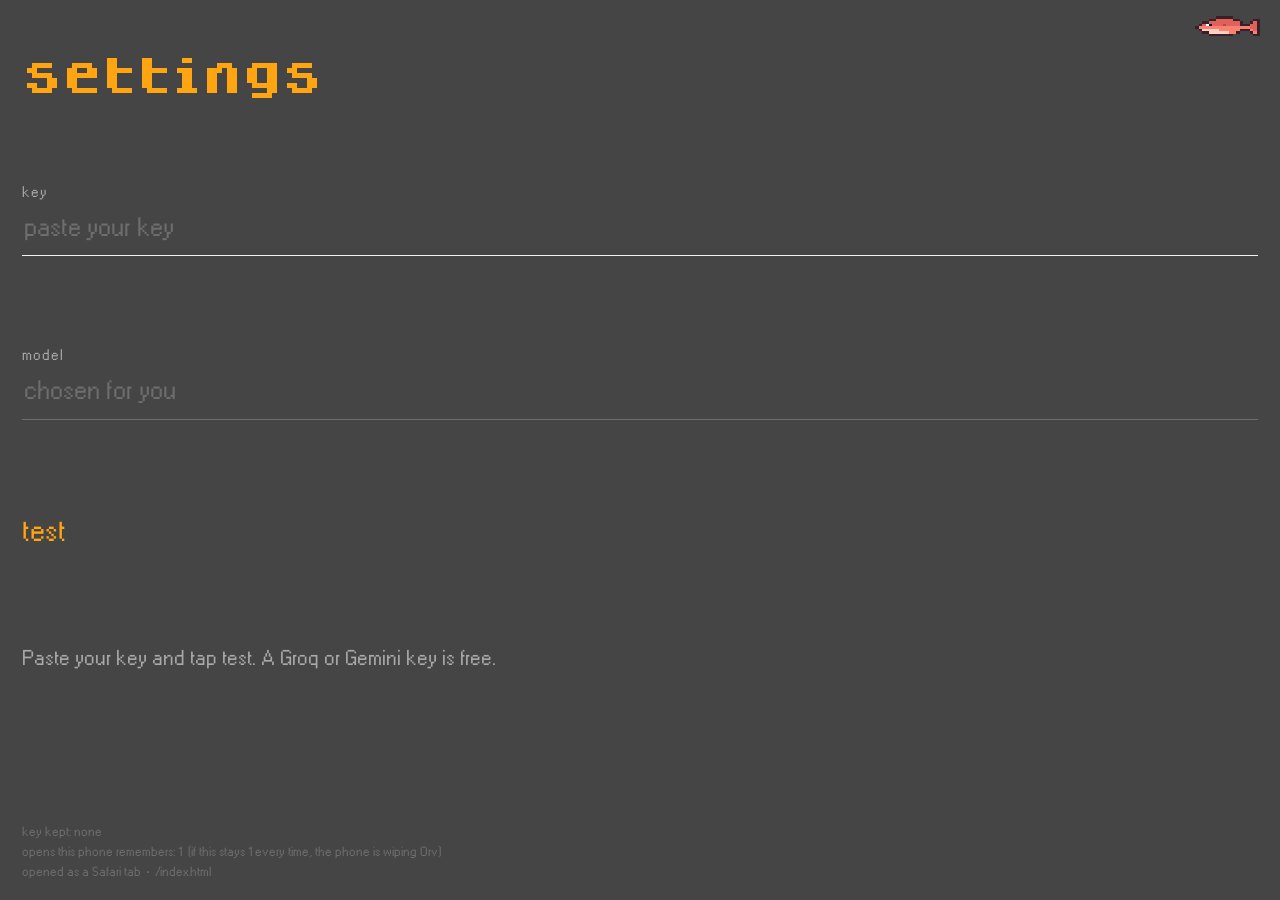
<file: index.html>
<!doctype html>
<html lang="en">
<head>
<meta charset="utf-8">
<meta name="viewport" content="width=device-width, initial-scale=1, viewport-fit=cover">
<meta name="apple-mobile-web-app-title" content="Orv">
<meta name="apple-mobile-web-app-capable" content="yes">
<meta name="mobile-web-app-capable" content="yes">
<meta name="apple-mobile-web-app-status-bar-style" content="black">
<meta name="theme-color" content="#454545">
<title>Orv</title>
<link rel="manifest" href="./orv.webmanifest?v=2">
<link rel="apple-touch-icon" href="./icon.png?v=true1">
<link rel="stylesheet" href="./fonts.css">
<!--
  ORV — the whole app, bare bones (the King, 2026-10-01 morning):
  "Orv in the corner of the screen, the one thing in the upper left-hand corner with some fun visual details like
   counting down time if there's a timed thing coming up ... nothing has to come up and cover anything ... a to-do
   list and I can type to him and he'll answer back with a conversational message ... one line on the bottom ...
   the words on their own, very colorful when selected, floating to the right, timed against the left-hand side with
   a number on the most left-hand side of the entire screen ... listing my ideas, running the numbers and ordering my
   tasks by priority. That's the whole app."

  How it works, all of it:
  - The list lives on this phone: localStorage 'orv.state' {v, tasks:[{id, word, text, at, done, doneAt, gone}], one, n}.
    The order of tasks IS the priority. Every word he types is kept first, verbatim, in 'orv.log' (append-only).
  - He types on the bottom line. Orv answers through the key box (the same box the Sword uses,
    'monomyth.focus.byok.v1'); the model returns {say, ops}; this page checks every op and applies only the good ones.
  - A key typed on the line is kept as the key (never sent to a model). A paid door waits for the word Cha-ching.
  - "many thanks" clears the talk (the log keeps it). #say=<words> (the Tell Orv Shortcut) arrives as if typed.
  - Tap a word: it lights in colour, floats right and shows its line. Swipe right = done. Swipe left = set aside.
  Nothing pops up. Nothing covers anything.
-->
<style>
:root {
  --ground: #454545; --ink: #f2f2f2; --dim: #a9a9a9; --faint: #6e6e6e; --gold: #FFA512; --late: #FF3D12;
  --pad: 18px; --orv: 123px; --orvh: 156px; --word: 22px; --small: 13px;
}
* { box-sizing: border-box; -webkit-tap-highlight-color: transparent; }
html, body { margin: 0; height: 100%; background: var(--ground); color: var(--ink); overflow: hidden;
  font-family: 'W95FA', ui-monospace, monospace; -webkit-font-smoothing: none; font-smooth: never; }
#app { position: fixed; inset: 0; display: flex; flex-direction: column;
  padding: calc(env(safe-area-inset-top) + 14px) var(--pad) calc(env(safe-area-inset-bottom) + 10px) 8px; }
/* THE ONE THING, upper left */
#one { padding-left: 4px; min-height: 64px; }
#oneWord { font-family: 'Dogica', ui-monospace, monospace; font-size: 30px; line-height: 38px; color: var(--gold); word-break: break-word; }
#oneLine { font-size: var(--small); color: var(--dim); margin-top: 2px; }
/* the countdown to the next scheduled thing: big digits like the camp app, no borders, no lines */
#clock { margin-top: 8px; min-height: 0; display: flex; align-items: baseline; gap: 10px; flex-wrap: wrap; }
#clock .digits { font-family: 'Dogica', ui-monospace, monospace; font-size: 26px; letter-spacing: .04em; line-height: 1.1; }
#clock .what { font-size: var(--small); color: var(--dim); }
/* the middle: the list | the divider (his name) | Orv's side */
#main { flex: 1 1 auto; min-height: 0; display: flex; margin-top: 14px; }
#left { flex: 0 0 var(--d, 58%); width: var(--d, 58%); min-width: 0; display: flex; flex-direction: column; }
/* the list: numbers on the very left edge, times beside them, the words floating free */
#list { flex: 1 1 auto; overflow-y: auto; overflow-x: hidden; padding-bottom: 8px; touch-action: pan-y; }
/* the divider is only a word: "inkling", faint, in the middle of the screen. Drag the word. */
#div { flex: 0 0 0px; position: relative; touch-action: none; user-select: none; -webkit-user-select: none; }
/* INKLING, sideways, like the SCRIPTORIUM spine: faint at rest, lit in the twelve colours under the finger */
#star { position: absolute; left: 0; top: 50%; transform: translate(-50%, -50%) rotate(-90deg); padding: 10px 14px; cursor: col-resize; touch-action: none;
  font-family: 'Dogica', ui-monospace, monospace; font-size: 17px; letter-spacing: .3em; color: var(--ink); opacity: .16; white-space: nowrap; transition: opacity .25s; }
#star.lit { opacity: 1; }
#app.open #star { opacity: .32; }
#app.open #div { z-index: 6; }
#app.action #star { opacity: .5; color: var(--gold); }
#right { flex: 1 1 auto; min-width: 0; display: flex; flex-direction: column; justify-content: flex-end; padding-bottom: calc(var(--orvh) - 36px); }
#talk { flex: 1 1 auto; overflow-y: auto; display: none; padding: 0 2px 8px 6px; }
#app.open #talk { display: block; position: fixed; z-index: 5; left: 8px; width: 75vw; top: calc(env(safe-area-inset-top) + 120px);
  bottom: calc(env(safe-area-inset-bottom) + 64px); background: var(--ground); padding: 0 10px 8px 6px; }
#app.action #right { display: none; }
#mode { display: none; }
.row { position: relative; min-height: 42px; padding: 6px 0 6px 6px; user-select: none; -webkit-user-select: none; touch-action: pan-y; }
.at { display: block; font-size: 11px; color: var(--dim); margin-bottom: 1px; }
.at:empty { display: none; }
.at.late { color: var(--late); }
.word { display: inline-block; font-family: 'Dogica', ui-monospace, monospace; font-size: 17px; font-weight: bold; line-height: 1.35; transition: none; }
.line { display: none; font-size: 15px; line-height: 1.45; color: var(--dim); margin: 6px 0 4px; white-space: pre-wrap; }
.row.sel .line { display: block; }
.row.done .word { color: var(--faint) !important; text-decoration: line-through; }
.row.is-one .word { color: var(--gold); }
/* the swipe says what it will do: a check to the right, an x to the left */
.mark { position: absolute; top: 4px; font-family: 'Dogica', ui-monospace, monospace; font-size: 26px; font-weight: bold; opacity: 0; pointer-events: none; }
.mark.yes { left: 2px; color: #22FF12; } .mark.no { right: 6px; color: var(--late); }
/* THE ONE THING opens too: tap it for the whole of it */
#one { cursor: pointer; }
#oneLine { display: -webkit-box; -webkit-line-clamp: 1; -webkit-box-orient: vertical; overflow: hidden; }
#one.open #oneLine { display: block; -webkit-line-clamp: unset; font-size: 15px; line-height: 1.45; white-space: pre-wrap; }
#bottom { padding-right: calc(var(--orv) + 4px); }
#say { font-size: 16px; line-height: 1.35; max-height: 40vh; overflow-y: auto; padding: 0 2px 6px 6px; white-space: pre-wrap; }
#say.stage { color: var(--dim); font-style: italic; }
#line { width: 100%; font: inherit; font-size: 17px; color: var(--ink); background: transparent; border: 0;
  border-bottom: 1px solid var(--faint); padding: 8px 2px 8px 4px; outline: none; border-radius: 0; }
#line::placeholder { color: var(--faint); }
#orv { position: fixed; right: calc(var(--pad) - 6px); bottom: calc(env(safe-area-inset-bottom) + 8px); width: var(--orv); height: var(--orvh); image-rendering: pixelated; cursor: pointer; }
#talk .k { color: var(--dim); font-size: 15px; margin: 14px 0 4px; white-space: pre-wrap; }
#talk .o { font-size: 16px; line-height: 1.35; margin: 0 0 4px; white-space: pre-wrap; }
#talk .sum { color: var(--gold); font-size: 14px; margin: 10px 0 18px; }
#keep { position: absolute; top: calc(env(safe-area-inset-top) + 14px); right: calc(var(--pad) + 62px); font-size: var(--small);
  color: var(--faint); background: none; border: 0; padding: 6px; font-family: inherit; }
#flash { position: fixed; inset: 0; pointer-events: none; opacity: 0; }
/* DOUBLE-TAP ORV: the meter, story ↔ focus. A slider, nothing else. */
#meter { position: fixed; z-index: 12; left: 18px; right: 18px; bottom: calc(env(safe-area-inset-bottom) + var(--orvh) + 22px); padding: 18px 6px 10px; background: var(--ground); }
#meter[hidden] { display: none; }
#meterTrack { position: relative; height: 34px; touch-action: none; cursor: pointer; }
#meterTrack::before { content: ''; position: absolute; left: 0; right: 0; top: 16px; height: 2px; background: var(--faint); }
#meterKnob { position: absolute; top: 7px; width: 20px; height: 20px; margin-left: -10px; background: var(--gold); }
#meterWords { display: flex; justify-content: space-between; font-size: 15px; color: var(--dim); margin-top: 4px; }
#meterWords b { font-weight: normal; color: var(--gold); }
#meterSays { font-size: var(--small); color: var(--faint); margin-top: 8px; min-height: 1.3em; }
/* HOLD ORV: he listens; the words appear as they are heard */
#hear { position: fixed; z-index: 12; left: 14px; right: calc(var(--orv) + 18px); bottom: calc(env(safe-area-inset-bottom) + 70px);
  font-size: clamp(20px, 6vw, 28px); line-height: 1.3; color: var(--ink); white-space: pre-wrap; pointer-events: none; }
#hear[hidden] { display: none; }
#hear i { color: var(--dim); font-style: normal; }
#hear .dot { color: var(--late); }
#orv { -webkit-user-select: none; user-select: none; -webkit-touch-callout: none; touch-action: none; }
body.holding, body.holding * { -webkit-user-select: none !important; user-select: none !important; -webkit-touch-callout: none !important; }
#app, #say, #hear, #meter { -webkit-user-select: none; user-select: none; -webkit-touch-callout: none; }
#line, #set textarea, #set input { -webkit-user-select: text; user-select: text; }
/* THE SALMON OF KNOWLEDGE: the settings live behind him, top right */
#salmon { position: fixed; z-index: 20; top: calc(env(safe-area-inset-top) + 10px); right: calc(var(--pad) - 4px); image-rendering: pixelated; cursor: pointer; padding: 6px; }
#salmon.call { animation: swim 1.1s steps(2) infinite; }
@keyframes swim { 50% { transform: translateX(-4px); } }
@media (prefers-reduced-motion: reduce) { #salmon.call { animation: none; } }
#set { position: fixed; inset: 0; z-index: 15; background: var(--ground); overflow-y: auto; display: flex; flex-direction: column;
  padding: calc(env(safe-area-inset-top) + 58px) 22px calc(env(safe-area-inset-bottom) + 18px); }
#set h2 { font-family: 'Dogica', ui-monospace, monospace; font-weight: normal; font-size: clamp(26px, 8vw, 40px); color: var(--gold); margin: 0; }
#setBody { flex: 1 0 auto; display: flex; flex-direction: column; justify-content: space-evenly; gap: 22px; padding: 26px 0 18px; }
.sl { display: flex; flex-direction: column; gap: 4px; margin: 0; }
.sl > span { font-size: 15px; letter-spacing: .06em; color: var(--dim); }
.sl textarea, .sl input { width: 100%; min-width: 0; font: inherit; font-size: clamp(19px, 5.6vw, 26px); line-height: 1.3; color: var(--ink); background: transparent;
  border: 0; border-bottom: 1px solid var(--faint); border-radius: 0; padding: 8px 2px 10px; outline: none; resize: none; overflow: hidden;
  word-break: break-all; -webkit-appearance: none; }
.sl textarea:focus, .sl input:focus { border-bottom-color: var(--ink); }
.sl textarea::placeholder, .sl input::placeholder { color: var(--faint); }
#setTest { align-self: flex-start; font: inherit; font-size: clamp(22px, 6.4vw, 30px); color: var(--gold); background: none; border: 0; padding: 6px 0; cursor: pointer; }
#setSay { min-height: 4.2em; font-size: clamp(16px, 4.6vw, 21px); line-height: 1.4; color: var(--dim); white-space: pre-wrap; }
#setSay.bad { color: var(--late); } #setSay.good { color: var(--gold); }
#setDiag { font-size: 13px; line-height: 1.55; color: var(--faint); white-space: pre-wrap; }
body.setting #app, body.setting #orv, body.setting #keep { visibility: hidden; }
.sl[hidden], #set[hidden] { display: none; }
@media (prefers-reduced-motion: reduce) { .row.sel .word, .line { transform: none; } }
</style>
</head>
<body>
<div id="app">
  <div id="one"><div id="oneWord"></div><div id="oneLine"></div><div id="clock"></div></div>
  <div id="main">
    <div id="left"><div id="list" aria-label="your list, in order of priority"></div></div>
    <div id="div" role="separator" aria-label="drag: far left shows your words, far right is action mode"></div>
    <div id="right"><div id="talk" aria-label="the whole talk"><div id="chatLog"></div></div><div id="say"></div><div id="mode"></div></div>
  </div>
  <div id="bottom"><input id="line" autocomplete="off" autocapitalize="sentences" placeholder="tell orv" aria-label="tell Orv"></div>
</div>
<canvas id="orv" aria-label="Orv. Tap to send, double-tap for story or focus, hold to talk."></canvas>
<div id="meter" hidden><div id="meterTrack" role="slider" aria-label="story or focus" aria-valuemin="0" aria-valuemax="100"><div id="meterKnob"></div></div>
  <div id="meterWords"><span id="mwStory">story</span><span id="mwFocus">focus</span></div><div id="meterSays"></div></div>
<div id="hear" hidden aria-live="polite"></div>
<button id="keep" aria-label="keep a copy of the list">keep</button>
<input id="restore" type="file" accept="application/json,.json" hidden>
<div id="flash"></div>
<canvas id="salmon" role="button" tabindex="0" aria-label="settings (the salmon of knowledge)"></canvas>
<div id="set" hidden role="dialog" aria-label="settings">
  <h2>settings</h2>
  <div id="setBody">
  <label class="sl"><span>key</span><textarea id="setKey" rows="1" enterkeyhint="done" autocomplete="off" autocapitalize="off" autocorrect="off" spellcheck="false" placeholder="paste your key" aria-label="your key"></textarea></label>
  <label class="sl" id="setChaRow" hidden><span>coin</span><input id="setCha" type="text" enterkeyhint="done" autocomplete="off" autocapitalize="off" autocorrect="off" spellcheck="false" placeholder="Cha-ching" aria-label="the word that lets Orv spend"></label>
  <label class="sl"><span>model</span><input id="setModel" type="text" enterkeyhint="done" autocomplete="off" autocapitalize="off" autocorrect="off" spellcheck="false" placeholder="chosen for you" aria-label="the model Orv thinks with"></label>
  <button id="setTest" type="button">test</button>
  <div id="setSay" aria-live="polite"></div>
  </div>
  <div id="setDiag"></div>
</div>
<script>
'use strict';
/* ═══ KNOBS: every tunable value, for his eye ═══ */
const K = {
  wheel: ['#FF7A12', '#FF12A1', '#FA12FF', '#9212FF', '#2A12FF', '#126EFF', '#12D6FF', '#12FFC2', '#12FF5A', '#22FF12', '#8AFF12', '#F2FF12'],
  seed: 'You are Orv, the teasing one-eyed homunculus and Hand. Read before speaking. Surface shapes, don\'t invent. Guide the King to write. Tease him.',
  freeDoors: ['groq', 'gemini', 'openrouter'], password: 'Cha-ching',
  swipe: 70, orvScale: 3, beat: [1400, 520, 130, 190], fps: 12, memory: 6, maxOps: 12, timeoutMs: 120000
};
const BOX = 'monomyth.focus.byok.v1';
const DOORS = {
  groq:       { list: 'https://api.groq.com/openai/v1/models', chat: 'https://api.groq.com/openai/v1/chat/completions' },
  openrouter: { list: 'https://openrouter.ai/api/v1/models', chat: 'https://openrouter.ai/api/v1/chat/completions' },
  xai:        { list: 'https://api.x.ai/v1/models', chat: 'https://api.x.ai/v1/chat/completions' },
  openai:     { list: 'https://api.openai.com/v1/models', chat: 'https://api.openai.com/v1/chat/completions' },
  anthropic:  { list: 'https://api.anthropic.com/v1/models?limit=100', chat: 'https://api.anthropic.com/v1/messages' },
  gemini:     { list: 'https://generativelanguage.googleapis.com/v1beta/models?pageSize=200', chat: 'https://generativelanguage.googleapis.com/v1beta/models/' }
};
const $ = id => document.getElementById(id);
const nowIso = () => new Date().toISOString();

/* ═══ STORAGE: his list and his words, on this phone ═══ */
const load = (k, d) => { try { const v = localStorage.getItem(k); return v == null ? d : JSON.parse(v); } catch (e) { return d; } };
/* THE SPARE: every write is copied into IndexedDB too. If the phone ever drops localStorage (the key, the list),
   the page finds it empty on open, pours the spare back in and reloads once. */
const SPARE = { db: null, t: 0,
  open() { return this.db || (this.db = new Promise((ok, no) => { try { const r = indexedDB.open('orv-spare', 1);
    r.onupgradeneeded = () => r.result.createObjectStore('s'); r.onsuccess = () => ok(r.result); r.onerror = () => no(r.error); } catch (e) { no(e); } })); },
  snap() { const o = {}; try { for (let i = 0; i < localStorage.length; i++) { const k = localStorage.key(i); if (k === BOX || k.startsWith('orv.')) o[k] = localStorage.getItem(k); } } catch (e) {} return o; },
  save() { clearTimeout(this.t); this.t = setTimeout(async () => { try { const db = await this.open(), o = this.snap();
    if (!Object.keys(o).length) return; db.transaction('s', 'readwrite').objectStore('s').put(o, 'all'); } catch (e) {} }, 300); },
  async get() { try { const db = await this.open(); return await new Promise(ok => { const r = db.transaction('s').objectStore('s').get('all'); r.onsuccess = () => ok(r.result || null); r.onerror = () => ok(null); }); } catch (e) { return null; } }
};
const store = (k, v) => { try { localStorage.setItem(k, JSON.stringify(v)); SPARE.save(); return true; } catch (e) { try { say('(This phone would not keep that. Tap keep to save a copy.)', true); } catch (x) {} return false; } };
function blank() { return { v: 1, tasks: [], one: null, n: 0 }; }
/* #new: a new kingdom. Whatever was here is set aside (kept under orv.archive.<time>, never deleted). */
if (location.hash === '#new') {
  const was = load('orv.state', null);
  if (was) store('orv.archive.' + Date.now(), { state: was, log: load('orv.log', []) });
  ['orv.state', 'orv.log', 'orv.chat', 'orv.summary', 'orv.breath'].forEach(k => { try { localStorage.removeItem(k); } catch (e) {} });
  history.replaceState(null, '', location.pathname + location.search);
}
/* every open is counted, so a phone that forgets everything shows itself (opens stuck at 1) */
const OPENS = (load('orv.opens', 0) || 0) + 1; store('orv.opens', OPENS);
let ST = load('orv.state', null);
if (!ST || !Array.isArray(ST.tasks)) { ST = blank(); store('orv.state', ST); }
/* ask the phone to keep this kingdom for good (Safari honours it for sites he uses) */
try { if (navigator.storage && navigator.storage.persist) navigator.storage.persist(); } catch (e) {}
function log(e) { const L = load('orv.log', []); L.push(Object.assign({ at: nowIso() }, e)); store('orv.log', L); }
const save = () => store('orv.state', ST);
const live = () => ST.tasks.filter(t => !t.gone);
const open = () => live().filter(t => !t.done);
const byId = id => ST.tasks.find(t => t.id === id && !t.gone);
function theOne() { const o = byId(ST.one); return o && !o.done ? o : open()[0] || null; }

/* ═══ THE KEY BOX (the Sword's own shape: apiKey) ═══ */
const box = () => load(BOX, {}) || {};
const doorOf = k => { k = String(k || '').trim();
  if (k.startsWith('gsk_')) return 'groq'; if (k.startsWith('sk-ant-')) return 'anthropic'; if (k.startsWith('sk-or-')) return 'openrouter';
  if (k.startsWith('xai-')) return 'xai'; if (k.startsWith('AIza')) return 'gemini'; if (k.startsWith('sk-')) return 'openai'; return null; };
const keyDoor = () => { const b = box(); return b.door || doorOf(b.apiKey); };
const looksLikeKey = s => /^(gsk_|sk-ant-|sk-or-|xai-|AIza|sk-)[\w-]{16,}$/.test(String(s).trim());
const paidOpen = d => K.freeDoors.includes(d) || !!(load('orv.paid', {})[d]);

/* ═══ DRAWING ═══ */
function fmtAt(at) { const d = new Date(at); if (isNaN(d)) return ''; let h = d.getHours(), m = d.getMinutes(), p = h < 12 ? 'a' : 'p'; h = h % 12 || 12;
  const today = new Date().toDateString() === d.toDateString();
  return (today ? '' : (d.getMonth() + 1) + '/' + d.getDate() + ' ') + h + (m ? ':' + String(m).padStart(2, '0') : '') + p; }
function rainbow(el, text) { el.textContent = ''; Array.from(text).forEach((ch, i) => { const s = document.createElement('span'); s.textContent = ch; s.style.color = K.wheel[i % K.wheel.length]; el.appendChild(s); }); }
let SEL = null;
function render() {
  const one = theOne();
  $('oneWord').textContent = one ? one.word : (ST.tasks.length ? 'clear' : 'tell orv');
  $('oneLine').textContent = one ? one.text : (ST.tasks.length ? 'every task is done' : 'what does the day hold?');
  const L = $('list'); L.textContent = '';
  const rows = open().concat(live().filter(t => t.done));
  rows.forEach((t, i) => {
    const r = document.createElement('div'); r.className = 'row' + (t.done ? ' done' : '') + (one && t.id === one.id ? ' is-one' : '') + (t.id === SEL ? ' sel' : '');
    r.dataset.id = t.id;
    const a = document.createElement('span'); a.className = 'at'; a.textContent = t.at ? fmtAt(t.at) : '';
    if (t.at && !t.done && new Date(t.at) < new Date()) a.classList.add('late');
    const w = document.createElement('span'); w.className = 'word';
    if (t.id === SEL) rainbow(w, t.word); else { w.textContent = t.word; if (!(one && t.id === one.id)) w.style.color = K.wheel[(i * 5 + 2) % K.wheel.length]; }
    const l = document.createElement('div'); l.className = 'line'; l.textContent = t.text || '';
    const yes = document.createElement('span'); yes.className = 'mark yes'; yes.textContent = t.done ? '↺' : '✓';
    const no = document.createElement('span'); no.className = 'mark no'; no.textContent = '✗';
    r.append(yes, no, a, w, l); L.appendChild(r);
  });
  tick();
}
/* the clock: a countdown to THE ONE THING if it is timed, else to the next timed task; the digits wheel through colour */
function span(ms) { const s = Math.max(0, Math.floor(ms / 1000)), h = Math.floor(s / 3600), m = Math.floor(s % 3600 / 60), x = s % 60;
  return (h ? h + ':' + String(m).padStart(2, '0') : m) + ':' + String(x).padStart(2, '0'); }
function tick() {
  const c = $('clock'), one = theOne(), now = Date.now();
  const timed = open().filter(t => t.at && !isNaN(new Date(t.at))).sort((a, b) => new Date(a.at) - new Date(b.at));
  const next = timed.find(x => new Date(x.at) > now);                       // the next thing scheduled
  const t = one && one.at && new Date(one.at) <= now ? one : next;          // the one thing gone late outranks it
  c.textContent = ''; if (!t) return;
  const ms = new Date(t.at) - now, late = ms < 0, txt = span(Math.abs(ms));
  const d = document.createElement('span'); d.className = 'digits';
  Array.from(txt).forEach((ch, i) => { const s = document.createElement('span'); s.textContent = ch;
    s.style.color = late ? 'var(--late)' : /\d/.test(ch) ? K.wheel[(i + Math.floor(now / 1000)) % K.wheel.length] : 'var(--dim)'; d.appendChild(s); });
  const w = document.createElement('span'); w.className = 'what';
  w.textContent = late ? (t === one ? 'late' : t.word + ' is late') : 'until ' + (t === one ? 'it starts' : t.word) + ' · ' + fmtAt(t.at);
  c.append(d, w);
}
setInterval(tick, 1000);
$('one').addEventListener('click', () => $('one').classList.toggle('open'));

/* ═══ TOUCH: tap = light it and float it right; swipe right = done; swipe left = set aside ═══ */
(function touch() {
  let row = null, x0 = 0, y0 = 0, dx = 0, lock = null;
  const L = $('list');
  L.addEventListener('pointerdown', e => { row = e.target.closest('.row'); if (!row) return; x0 = e.clientX; y0 = e.clientY; dx = 0; lock = null; });
  L.addEventListener('pointermove', e => { if (!row) return; const mx = e.clientX - x0, my = e.clientY - y0;
    if (!lock && (Math.abs(mx) > 10 || Math.abs(my) > 10)) lock = Math.abs(mx) > Math.abs(my) ? 'x' : 'y';
    if (lock === 'x') { dx = mx; row.querySelector('.word').style.transform = 'translateX(' + dx + 'px)';
      const f = Math.min(1, Math.abs(dx) / K.swipe); row.querySelector('.mark.yes').style.opacity = dx > 0 ? f : 0; row.querySelector('.mark.no').style.opacity = dx < 0 ? f : 0; } });
  const end = () => { if (!row) return; const t = byId(row.dataset.id), w = row.querySelector('.word'); w.style.transform = ''; row.querySelectorAll('.mark').forEach(m => { m.style.opacity = 0; });
    if (lock === 'x' && t && Math.abs(dx) > K.swipe) {
      if (dx > 0) { t.done = !t.done; t.doneAt = t.done ? nowIso() : null; log({ who: 'k', what: t.done ? 'done' : 'undone', id: t.id }); }
      else { t.gone = true; log({ who: 'k', what: 'set aside', id: t.id, word: t.word }); }
      save(); render();
    } else if (!lock && t) { SEL = SEL === t.id ? null : t.id; render(); }
    row = null; };
  L.addEventListener('pointerup', end); L.addEventListener('pointercancel', () => { if (row) row.querySelector('.word').style.transform = ''; row = null; });
})();

/* ═══ ORV'S WORDS on screen ═══ */
let TYPING = 0;
/* ═══ THINKING: a pixel wheel of the twelve colours turning, beside a skeleton of words, pixels running through it ═══ */
let LOAD = 0;
function unload() { if (LOAD) { cancelAnimationFrame(LOAD); LOAD = 0; } }
function loading() {
  clearInterval(TYPING); unload(); const s = $('say'); s.textContent = ''; s.classList.remove('stage');
  const P = 3, W = Math.max(40, Math.floor((s.clientWidth || 200) / P)), H = 16;
  const cv = document.createElement('canvas'); cv.width = W * P; cv.height = H * P; cv.style.width = cv.width + 'px'; cv.style.height = cv.height + 'px';
  cv.style.imageRendering = 'pixelated'; cv.setAttribute('aria-label', 'Orv is thinking'); s.appendChild(cv);
  const x = cv.getContext('2d'), N = K.wheel.length, cx = 7.5, cy = 7.5;
  // the skeleton: three lines of word-blocks, two cells tall, the last line shorter
  const words = [], x0 = 18;
  [[1, 1], [6, 1], [11, .6]].forEach(([y, part]) => { let at = x0; const end = x0 + Math.floor((W - x0 - 1) * part);
    while (at < end - 2) { const w = Math.min(end - at, 3 + Math.floor(Math.random() * 7)); if (w >= 2) words.push({ x: at, y, w }); at += w + 2; } });
  const still = matchMedia('(prefers-reduced-motion: reduce)').matches;
  let t0 = 0, last = -1;
  const draw = ts => {
    if (!t0) t0 = ts; const f = Math.floor((ts - t0) / (1000 / K.fps));
    if (f !== last) { last = f; x.clearRect(0, 0, cv.width, cv.height);
      for (let j = 0; j < 16; j++) for (let i = 0; i < 16; i++) {          // the wheel: a ring of pixels, the colours turning
        const dx = i - cx, dy = j - cy, r = Math.hypot(dx, dy); if (r < 4.2 || r > 7.4) continue;
        const a = (Math.atan2(dy, dx) / (Math.PI * 2) + 1) % 1, k = Math.floor(a * N + f * .75) % N;
        x.fillStyle = K.wheel[k]; x.fillRect(i * P, j * P, P, P); }
      const sweep = (f * 1.5) % (W + 20) - 10;                              // the run of light through the words
      words.forEach(wd => { for (let i = 0; i < wd.w; i++) for (let j = 0; j < 2; j++) {
        const cxx = wd.x + i, near = Math.abs(cxx - sweep), lit = near < 3 || Math.random() < .015;
        x.fillStyle = lit ? K.wheel[(cxx + f) % N] : '#5a5a5a'; x.fillRect(cxx * P, (wd.y + j) * P, P, P); } }); }
    if (!still) LOAD = requestAnimationFrame(draw);
  };
  LOAD = requestAnimationFrame(draw);
}
function say(text, stage) { clearInterval(TYPING); unload(); const s = $('say'); s.textContent = text; s.classList.toggle('stage', !!stage); }
function typeSay(text, stage) { clearInterval(TYPING); unload(); const s = $('say'); s.textContent = ''; s.classList.toggle('stage', !!stage);
  const a = Array.from(String(text)); let i = 0; TYPING = setInterval(() => { i = Math.min(a.length, i + 3); s.textContent = a.slice(0, i).join(''); if (i >= a.length) clearInterval(TYPING); }, 1000 / K.fps); }
function lastLine() { /* his lines show only when the divider is dragged far left */ }
/* the whole talk, on the right pane: every word he said and every answer, from the log, oldest first */
function drawChat() { const c = $('chatLog'); c.textContent = '';
  load('orv.log', []).forEach(e => { let el = null;
    if (e.who === 'k' && e.what === 'said') { el = document.createElement('div'); el.className = 'k'; el.textContent = e.text; }
    else if (e.what === 'answered') { el = document.createElement('div'); el.className = 'o'; el.textContent = e.text; }
    else if (e.what === 'summary') { el = document.createElement('div'); el.className = 'sum'; el.textContent = '✦ ' + e.text; }
    if (el) c.appendChild(el); });
  const p = $('talk'); p.scrollTop = p.scrollHeight; }
function flash() { const f = $('flash'); let i = 0; const go = () => { if (i >= K.wheel.length) { f.style.opacity = 0; return; }
  f.style.background = K.wheel[i++]; f.style.opacity = .5; setTimeout(go, 1000 / K.fps); }; if (!matchMedia('(prefers-reduced-motion: reduce)').matches) go(); }

/* ═══ THE DOOR: his key, his door, the door's own models ═══ */
function fetchT(url, init) { const c = new AbortController(), t = setTimeout(() => c.abort(), K.timeoutMs);
  return fetch(url, Object.assign({}, init, { signal: c.signal, referrerPolicy: 'no-referrer' })).finally(() => clearTimeout(t)); }
function headers(d, key) {
  if (d === 'anthropic') return { 'content-type': 'application/json', 'x-api-key': key, 'anthropic-version': '2023-06-01', 'anthropic-dangerous-direct-browser-access': 'true' };
  if (d === 'gemini') return { 'content-type': 'application/json', 'x-goog-api-key': key };
  return { 'content-type': 'application/json', authorization: 'Bearer ' + key };
}
async function model(d, key, avoid) {
  const b = box(), named = String(((b.models || {})[d]) || '') || String((((b.lists || {})[d]) || {}).pick || '');
  if (named && named !== avoid) return named;
  const kept = load('orv.model', {}); if (kept[d] && kept[d] !== avoid) return kept[d];
  const o = await (await fetchT(DOORS[d].list, { headers: headers(d, key) })).json();
  let ids = d === 'gemini' ? (o.models || []).filter(m => (m.supportedGenerationMethods || []).includes('generateContent')).map(m => String(m.name).replace(/^models\//, ''))
                           : (o.data || []).map(m => String(m.id));
  ids = ids.filter(id => !/whisper|tts|embed|guard|image|audio|vision|search|realtime|transcribe|moderation|veo|imagen|live/i.test(id));
  if (avoid) ids = ids.filter(id => id !== avoid);
  if (!ids.length) throw new Error('that door listed no models');
  if (d === 'gemini') {   // the newest plain flash: fast, free, not a preview
    const ver = id => parseFloat((/gemini-(\d+(?:\.\d+)?)/.exec(id) || [0, 0])[1]);
    const flash = ids.filter(id => /^gemini-[\d.]+-flash(-\d+)?$/.test(id)).sort((a, z) => ver(z) - ver(a));
    const g = flash[0] || ids.find(id => /flash/i.test(id) && !/preview|exp/i.test(id)) || ids.find(id => /flash/i.test(id)) || ids[0];
    kept[d] = g; store('orv.model', kept); return g;
  }
  // a fast, able model, chosen from the door's own list (never a name fixed in this code)
  const prefer = [/llama-3\.3-70b|gpt-oss-120b|qwen3|kimi|llama-4/i, /sonnet|flash|mini|70b/i];
  const pick = (prefer.map(re => ids.find(id => re.test(id))).find(Boolean)) || ids[0];
  kept[d] = pick; store('orv.model', kept); return pick;
}
function doorError(r, o) { const e = o && o.error, msg = typeof e === 'string' ? e : (e && e.message) || (o && o.message) || 'status ' + r.status;
  const x = new Error(msg); x.status = r.status; return x; }
/* one answer: if the door is busy, slow or the model is gone, try once more with another model */
async function answer(d, key, sys, turns) {
  const m = await model(d, key);
  try { return { m, text: await call(d, key, m, sys, turns) }; }
  catch (e) {
    if (e.status === 401 || e.status === 403) throw e;
    const kept = load('orv.model', {}); delete kept[d]; store('orv.model', kept);
    await new Promise(r => setTimeout(r, 1200));
    const m2 = await model(d, key, m);
    return { m: m2, text: await call(d, key, m2, sys, turns) };
  }
}
const plainWhy = e => e && e.name === 'AbortError' ? 'it took too long' : String((e && e.message) || e).slice(0, 160);
async function call(d, key, m, system, turns) {
  if (d === 'anthropic') {
    const body = { model: m, max_tokens: 4096, system, messages: turns, output_config: { effort: 'low' } };
    let r = await fetchT(DOORS.anthropic.chat, { method: 'POST', headers: headers(d, key), body: JSON.stringify(body) });
    if (r.status === 400) { delete body.output_config; r = await fetchT(DOORS.anthropic.chat, { method: 'POST', headers: headers(d, key), body: JSON.stringify(body) }); }
    const o = await r.json().catch(() => ({})); if (!r.ok) throw doorError(r, o);
    return (o.content || []).filter(c => c.type === 'text').map(c => c.text).join('');
  }
  if (d === 'gemini') {
    const body = { systemInstruction: { parts: [{ text: system }] }, contents: turns.map(t => ({ role: t.role === 'assistant' ? 'model' : 'user', parts: [{ text: t.content }] })),
      generationConfig: { responseMimeType: 'application/json', thinkingConfig: { thinkingBudget: 0 } } };
    const go = () => fetchT(DOORS.gemini.chat + encodeURIComponent(m) + ':generateContent', { method: 'POST', headers: headers(d, key), body: JSON.stringify(body) });
    let r = await go();
    if (r.status === 400) { delete body.generationConfig.thinkingConfig; r = await go(); }
    const o = await r.json().catch(() => ({})); if (!r.ok) throw doorError(r, o);
    return ((((o.candidates || [])[0] || {}).content || {}).parts || []).map(p => p.text || '').join('');
  }
  const body = { model: m, messages: [{ role: 'system', content: system }].concat(turns), temperature: 0.6, response_format: { type: 'json_object' } };
  let r = await fetchT(DOORS[d].chat, { method: 'POST', headers: headers(d, key), body: JSON.stringify(body) });
  if (r.status === 400) { delete body.response_format; r = await fetchT(DOORS[d].chat, { method: 'POST', headers: headers(d, key), body: JSON.stringify(body) }); }
  const o = await r.json().catch(() => ({})); if (!r.ok) throw doorError(r, o);
  return ((o.choices || [])[0] || {}).message ? o.choices[0].message.content || '' : '';
}

/* ═══ WHAT ORV IS TOLD: the seed first, then the list as it stands, then the rules of the reply ═══ */
function system() {
  const now = new Date(), tz = -now.getTimezoneOffset(), off = (tz >= 0 ? '+' : '-') + String(Math.floor(Math.abs(tz) / 60)).padStart(2, '0') + ':' + String(Math.abs(tz) % 60).padStart(2, '0');
  const list = open().map((t, i) => (i + 1) + '. [' + t.id + '] ' + t.word + ' — ' + (t.text || '') + (t.at ? ' (at ' + t.at + ')' : '')).join('\n') || '(the list is empty)';
  const one = theOne();
  return K.seed + '\n\nYou keep the King\'s list of pure tasks on his phone, and each day you sort it with him: merge duplicates, turn vague wishes into plain doable tasks, drop nothing he did not ask to drop, and order by what matters most (deadlines first, then what unblocks other things, then what he named as important). The order of the list IS its priority. Now is ' + now.toISOString() + ' (his local offset ' + off + ').' +
    '\nTHE ONE THING: ' + (one ? one.word + ' [' + one.id + ']' : 'none') + '\nOPEN TASKS, in priority order:\n' + list +
    '\nDone today: ' + live().filter(t => t.done).length + '.' +
    '\n\nAnswer ONLY with one JSON object: {"say": "...", "ops": [...]}' +
    '\n"say": a conversational reply in your own voice, to the High King. Usually two or three sentences. When he brings a problem, give him the tactic: the first move and, if it helps, up to five short numbered steps. Run the numbers when they matter (how many, how long, what fits before what).' +
    '\n"ops": changes to the list, only when his words ask for them or plainly imply them. Allowed ops, nothing else:' +
    '\n {"op":"add","word":"<one word>","text":"<a plain description: a sentence or two, what it is and why>","at":"<ISO time with offset, optional>"}' +
    '\n {"op":"done","id":"<id>"}  {"op":"undone","id":"<id>"}  {"op":"remove","id":"<id>"}' +
    '\n {"op":"edit","id":"<id>","word":"...","text":"...","at":"<ISO or null>"}' +
    '\n {"op":"order","ids":["<id>", "..."]}   (the whole open list, highest priority first)' +
    '\n {"op":"one","id":"<id>"}   (THE ONE THING)' +
    '\nNew tasks you add go to the end unless you also send an order. Use only ids that exist. Never invent tasks he did not mention.' +
    (FIRST ? '\nTHIS IS HIS FIRST BREATH: build his list from it. Add every task, idea and plan he names (one word each, his own line), order them by priority, set THE ONE THING, and give times only where he gives them. In "say", one or two sentences on the shape of his day, in your own voice.' : '') +
    meterLine() +
    (MODE === 'action' ? '\nACTION MODE: do what he asks to the list and say nothing: "say" must be "".' : '');
}

/* ═══ CHECK EVERY OP, APPLY THE GOOD ONES ═══ */
function apply(ops) {
  const out = { done: 0, dropped: [] };
  if (!Array.isArray(ops)) return out;
  ops.slice(0, K.maxOps).forEach(o => {
    const t = o && o.id ? byId(String(o.id)) : null, drop = why => out.dropped.push((o && o.op) + ': ' + why);
    const okAt = a => a == null || a === '' || !isNaN(new Date(a));
    if (!o || typeof o.op !== 'string') return drop('not an op');
    if (o.op === 'add') {
      const word = String(o.word || '').trim().split(/\s+/)[0]; if (!word) return drop('no word'); if (!okAt(o.at)) return drop('bad time');
      ST.n += 1; ST.tasks.push({ id: 't' + ST.n.toString(36), word: word.slice(0, 24), text: String(o.text || '').slice(0, 600), at: o.at ? new Date(o.at).toISOString() : null, done: false, doneAt: null });
    } else if (o.op === 'done' || o.op === 'undone') { if (!t) return drop('no such task'); t.done = o.op === 'done'; t.doneAt = t.done ? nowIso() : null; }
    else if (o.op === 'remove') { if (!t) return drop('no such task'); t.gone = true; }
    else if (o.op === 'edit') { if (!t) return drop('no such task'); if (!okAt(o.at)) return drop('bad time');
      if (o.word) t.word = String(o.word).trim().split(/\s+/)[0].slice(0, 24); if (o.text != null) t.text = String(o.text).slice(0, 600);
      if ('at' in o) t.at = o.at ? new Date(o.at).toISOString() : null; }
    else if (o.op === 'order') { if (!Array.isArray(o.ids)) return drop('no ids'); const seen = new Set(), first = [];
      o.ids.forEach(id => { const x = byId(String(id)); if (x && !seen.has(x.id)) { seen.add(x.id); first.push(x); } });
      ST.tasks = first.concat(ST.tasks.filter(x => !seen.has(x.id))); }
    else if (o.op === 'one') { if (!t) return drop('no such task'); ST.one = t.id; }
    else return drop('unknown op');
    out.done += 1;
  });
  if (ops.length > K.maxOps) out.dropped.push((ops.length - K.maxOps) + ' ops over the limit');
  save(); return out;
}

/* ═══ HE SPEAKS ═══ */
let BUSY = false;
let FIRST = !load('orv.log', []).some(e => e.who === 'k' && e.what === 'said');
async function speak(raw) {
  const words = String(raw || '').trim(); if (!words || BUSY) return;
  $('line').value = '';
  if (looksLikeKey(words)) { setOpen(); $('setKey').value = words.replace(/\s+/g, ''); grow($('setKey')); return setTest(); }
  log({ who: 'k', what: 'said', text: words });               // his words first, verbatim, always
  if (FIRST) { const B = load('orv.breath', []); B.push({ at: nowIso(), text: words, first: true }); store('orv.breath', B); }
  store('orv.summary', '');
  if (words.toLowerCase() === K.password.toLowerCase()) { const d = keyDoor(); if (d) { const p = load('orv.paid', {}); p[d] = nowIso(); store('orv.paid', p); } return say('Cha-ching heard. The ' + (d || '') + ' door is open.', true); }
  if (/^many thanks\b/i.test(words)) { await thanks(); return; }
  const use = /^use\s+([\w.-]{2,40})$/i.exec(words);
  if (use) { const k2 = String(box().apiKey || '').trim(), d2 = keyDoor(); if (!d2) return say('(No key yet.)', true);
    try { const o = await (await fetchT(DOORS[d2].list, { headers: headers(d2, k2) })).json();
      const ids = d2 === 'gemini' ? (o.models || []).map(x => String(x.name).replace(/^models\//, '')) : (o.data || []).map(x => String(x.id));
      const hit = ids.find(id => id.toLowerCase().includes(use[1].toLowerCase()));
      if (!hit) return say('(The ' + d2 + ' door has no model like "' + use[1] + '".)', true);
      const kept = load('orv.model', {}); kept[d2] = hit; store('orv.model', kept); const b = box(); if (b.models && b.models[d2]) { delete b.models[d2]; store(BOX, b); }
      return say('Now thinking with ' + hit + '.', true); } catch (e) { return say('(The door would not list its models.)', true); } }
  const key = String(box().apiKey || '').trim(), d = keyDoor();
  if (!key || !d) { $('line').value = words; setOpen('Your key goes here, High King. Paste it and tap test.'); return; }
  if (!paidOpen(d)) { $('line').value = words; setOpen('The ' + d + ' key costs money. Type ' + K.password + ' on the coin line.'); return; }
  lastLine(words); BUSY = true; ORV.listening = true; loading();
  const chat = load('orv.chat', []).slice(-K.memory * 2), turns = chat.concat([{ role: 'user', content: words }]);
  try {
    const { m, text } = await answer(d, key, system(), turns);
    let reply = null; try { reply = JSON.parse(text); } catch (e) { const j = /\{[\s\S]*\}/.exec(text); if (j) try { reply = JSON.parse(j[0]); } catch (e2) { reply = null; } }
    if (!reply || typeof reply !== 'object') { log({ who: 'ai:' + d + ':' + m, what: 'unparsed', text }); say(String(text).slice(0, 600)); }
    else { const r = apply(reply.ops); log({ who: 'ai:' + d + ':' + m, what: 'answered', text: String(reply.say || ''), ops: reply.ops || [], dropped: r.dropped });
      if (MODE === 'action') { say(''); $('mode').textContent = 'ACTION · ' + r.done + ' DONE'; }
      else typeSay(String(reply.say || '').slice(0, 900) || '(Orv nods.)', !reply.say);
      if (r.done) FIRST = false; }
    store('orv.chat', turns.concat([{ role: 'assistant', content: text }]).slice(-K.memory * 2));
  } catch (e) { log({ who: 'ai:' + d, what: 'error', text: String(e.message || e) }); if (e.status === 401 || e.status === 403) { BUSY = false; ORV.listening = false; $('line').value = words; return setOpen('The ' + d + ' door turned the key away: ' + String(e.message || e).slice(0, 140), true); } say('(Orv could not get through: ' + plainWhy(e) + '. Your words are kept; tap me to try again.)', true); $('line').value = words; }
  BUSY = false; ORV.listening = false; render(); drawChat();
}
/* "many thanks": Orv sums up the talk in a line or two; the summary stays in the window until he types again */
async function thanks() {
  const chat = load('orv.chat', []), key = String(box().apiKey || '').trim(), d = keyDoor();
  let sum = '';
  if (chat.length && key && d && paidOpen(d)) {
    BUSY = true; ORV.listening = true; loading();
    try { const { text } = await answer(d, key, system() + '\n\nThe King said "many thanks": the talk is over. Put in "say" a summary of this talk in one or two short sentences (what changed on the list, what comes next). "ops" must be [].',
      chat.concat([{ role: 'user', content: 'many thanks' }]));
      let r = null; try { r = JSON.parse(text); } catch (e) { const j = /\{[\s\S]*\}/.exec(text); if (j) try { r = JSON.parse(j[0]); } catch (e2) { r = null; } }
      sum = r && r.say ? String(r.say) : ''; } catch (e) { sum = ''; }
    BUSY = false; ORV.listening = false;
  }
  if (!sum) sum = open().length + ' open, ' + live().filter(t => t.done).length + ' done. ' + (theOne() ? 'Next: ' + theOne().word + '.' : 'The list is clear.');
  log({ who: 'orv', what: 'summary', text: sum }); store('orv.chat', []); store('orv.summary', sum);
  flash(); lastLine(''); say(sum); render(); drawChat();
}
$('line').addEventListener('keydown', e => { if (e.key === 'Enter') { e.preventDefault(); speak($('line').value); } });
/* ═══ ORV'S HANDS: tap = send (or open the line) · double-tap = the meter, story ↔ focus · hold = he listens, live ═══
   (the double-tap is also where the other masters will turn, later) */
const METER_WORDS = ['all story: full myth, the whole immersion', 'mostly story', 'story and focus, even', 'mostly focus', 'all focus: one line, no lore'];
const meterVal = () => { const v = load('orv.meter', 0.5); return typeof v === 'number' ? Math.max(0, Math.min(1, v)) : 0.5; };
function meterLine() { const v = meterVal();
  if (v <= 0.2) return '\nTHE METER IS ON STORY: speak fully in your voice, in the myth, with the world around him; still short enough to read on a phone.';
  if (v >= 0.8) return '\nTHE METER IS ON FOCUS: "say" is ONE plain line, no lore, no flourish; just the fact or the next move.';
  return v > 0.5 ? '\nTHE METER LEANS TO FOCUS: keep it short and plain, a touch of voice.' : v < 0.5 ? '\nTHE METER LEANS TO STORY: a little more voice and myth than usual.' : ''; }
function meterDraw() { const v = meterVal(), k = $('meterKnob');
  k.style.left = (v * 100) + '%'; $('meterTrack').setAttribute('aria-valuenow', Math.round(v * 100));
  $('mwStory').innerHTML = v < 0.5 ? '<b>story</b>' : 'story'; $('mwFocus').innerHTML = v > 0.5 ? '<b>focus</b>' : 'focus';
  $('meterSays').textContent = METER_WORDS[Math.round(v * 4)]; }
(function meter() {
  const T = $('meterTrack'); let drag = false;
  const at = e => { const r = T.getBoundingClientRect(); const v = Math.max(0, Math.min(1, (e.clientX - r.left) / r.width)); store('orv.meter', Math.round(v * 20) / 20); meterDraw(); };
  T.addEventListener('pointerdown', e => { drag = true; T.setPointerCapture(e.pointerId); at(e); });
  T.addEventListener('pointermove', e => { if (drag) at(e); });
  T.addEventListener('pointerup', () => { drag = false; log({ who: 'k', what: 'meter', v: meterVal() }); });
  document.addEventListener('pointerdown', e => { if (!$('meter').hidden && !e.target.closest('#meter') && e.target.id !== 'orv') $('meter').hidden = true; }, true);
})();
function meterToggle() { const m = $('meter'); m.hidden = !m.hidden; if (!m.hidden) meterDraw(); }

/* HOLD: Safari's own speech recognition (no Jev, no key); the words show live; letting go sends them to Orv */
const SR = window.SpeechRecognition || window.webkitSpeechRecognition;
/* ONE ear for the whole sitting: it is started once (one permission ask) and kept awake while the app is open,
   so a hold does not ask again. Only words heard WHILE HELD are taken. It rests after 3 quiet minutes. */
const EAR = { rec: null, on: false, held: false, base: 0, n: 0, fin: '', live: '', rest: 0, last: [] };
function hearShow() { const h = $('hear'); h.hidden = false; h.textContent = '';
  const dot = document.createElement('span'); dot.className = 'dot'; dot.textContent = '● '; h.appendChild(dot);
  h.appendChild(document.createTextNode(EAR.fin)); const i = document.createElement('i'); i.textContent = (EAR.fin ? ' ' : '') + EAR.live; h.appendChild(i); }
function earWake() {
  if (EAR.on) return true;
  if (!SR) { say('(Orv cups an ear.) This phone will not let a page listen. Tap the line and use the keyboard\'s mic.', true); return false; }
  if (!EAR.rec) {
    const r = new SR(); r.continuous = true; r.interimResults = true; r.lang = navigator.language || 'en-US';
    r.onresult = ev => { EAR.n = ev.results.length; EAR.last = ev.results; if (!EAR.held) return;
      let fin = '', live = ''; for (let i = EAR.base; i < ev.results.length; i++) { const x = ev.results[i]; if (x.isFinal) fin += x[0].transcript; else live += x[0].transcript; }
      EAR.fin = fin.trim(); EAR.live = live.trim(); hearShow(); };
    r.onerror = ev => { if (ev.error === 'not-allowed' || ev.error === 'service-not-allowed') { EAR.on = false; EAR.denied = true;
      say('(Orv cannot hear you: the microphone was refused. In Safari: aA → Website Settings → Microphone → Allow.)', true); } };
    r.onend = () => { EAR.n = 0; EAR.base = 0; if (EAR.on && !EAR.denied && !document.hidden) { try { r.start(); } catch (e) { EAR.on = false; } } else EAR.on = false; };
    EAR.rec = r;
  }
  try { EAR.rec.start(); EAR.on = true; } catch (e) { EAR.on = /already/i.test(String(e && e.message)); }
  return EAR.on;
}
function earRest() { EAR.on = false; try { EAR.rec && EAR.rec.stop(); } catch (e) {} }
document.addEventListener('visibilitychange', () => { if (document.hidden) earRest(); });
function listenStart() {
  if (!earWake()) return false;
  clearTimeout(EAR.rest); EAR.held = true; EAR.base = EAR.n; EAR.fin = ''; EAR.live = ''; ORV.listening = true;
  document.body.classList.add('holding'); hearShow(); return true;
}
function listenStop() {
  if (!EAR.held) return;
  setTimeout(() => {                                           // a breath for the last words to land
    EAR.held = false; ORV.listening = false; document.body.classList.remove('holding');
    const words = (EAR.fin + ' ' + EAR.live).replace(/\s+/g, ' ').trim(); $('hear').hidden = true;
    EAR.base = EAR.n; EAR.rest = setTimeout(earRest, 180000);
    if (words) { log({ who: 'k', what: 'voice', text: words }); speak(words); }
  }, 700);
}
(function hands() {
  const O = $('orv'); let holdT = 0, held = false, lastTap = 0, tapT = 0, x0 = 0, y0 = 0;
  O.addEventListener('contextmenu', e => e.preventDefault());
  O.addEventListener('touchstart', e => e.preventDefault(), { passive: false });   // no magnifier, no selection, no callout
  O.addEventListener('pointerdown', e => { held = false; x0 = e.clientX; y0 = e.clientY; try { O.setPointerCapture(e.pointerId); } catch (x) {}
    holdT = setTimeout(() => { held = true; clearTimeout(tapT); lastTap = 0; listenStart(); }, 380); });
  O.addEventListener('pointermove', e => { if (!held && Math.hypot(e.clientX - x0, e.clientY - y0) > 14) clearTimeout(holdT); });
  const up = () => { clearTimeout(holdT);
    if (held) { held = false; listenStop(); return; }
    const now = Date.now();
    if (now - lastTap < 320) { clearTimeout(tapT); lastTap = 0; meterToggle(); return; }   // double-tap
    lastTap = now;
    tapT = setTimeout(() => { lastTap = 0; if ($('line').value.trim()) speak($('line').value); else $('line').focus(); }, 320); };
  O.addEventListener('pointerup', up); O.addEventListener('pointercancel', () => { clearTimeout(holdT); if (held) { held = false; listenStop(); } });
})();

/* ═══ KEEP / RESTORE: a copy of the list as a file (hold keep to restore) ═══ */
(function keep() {
  let t = 0, held = false;
  $('keep').addEventListener('pointerdown', () => { held = false; t = setTimeout(() => { held = true; $('restore').click(); }, 700); });
  $('keep').addEventListener('pointerup', async () => { clearTimeout(t); if (held) return;
    const name = 'orv-' + new Date().toISOString().slice(0, 10) + '.json', blob = new Blob([JSON.stringify({ state: ST, log: load('orv.log', []) })], { type: 'application/json' });
    const file = new File([blob], name, { type: 'application/json' });
    try { if (navigator.canShare && navigator.canShare({ files: [file] })) { await navigator.share({ files: [file] }); return; } } catch (e) { return; }
    const a = document.createElement('a'); a.href = URL.createObjectURL(blob); a.download = name; a.click(); });
  $('restore').addEventListener('change', async e => { const f = e.target.files[0]; if (!f) return;
    try { const o = JSON.parse(await f.text()); if (o && o.state && Array.isArray(o.state.tasks)) { ST = o.state; save(); log({ who: 'k', what: 'restored', text: f.name }); render(); say('Restored from ' + f.name + '.', true); } }
    catch (x) { say('(That file would not open.)', true); } });
})();

/* ═══ ORV, SUMMONED: his own idle rig (Summon.tsx via OrvSummon2), the one Orv, never redrawn ═══ */
const ORV = { listening: false };
(async function orvBoot() {
  const cv = $('orv'); let O; try { O = await (await fetch('./orv/orv2.json')).json(); } catch (e) { return; }
  const w = O.w, h = O.h, S = K.orvScale, mx = 5, my = 4;
  const lowest = rows => { for (let y = rows.length - 1; y >= 0; y--) if (/[^.]/.test(rows[y])) return y; return rows.length - 1; };
  const floor = Math.max.apply(null, O.frames.map(lowest));
  const rig = rows => { const width = rows.map(r => { let lo = 1e9, hi = -1; for (let x = 0; x < r.length; x++) if (r[x] !== '.') { lo = Math.min(lo, x); hi = Math.max(hi, x); } return hi < 0 ? 0 : hi - lo + 1; });
    const top = Math.max(1, Math.round(h * .34)); let hm = 0, ha = 0; for (let y = 0; y < top; y++) if (width[y] > hm) { hm = width[y]; ha = y; }
    let neck = ha + 1, n = 1e9; for (let y = ha + 1; y < Math.round(h * .5); y++) if (width[y] > 0 && width[y] < n) { n = width[y]; neck = y; }
    const foot = h - Math.max(3, Math.round(h * .13)); let waist = Math.round((neck + h) / 2); n = 1e9;
    for (let y = neck + 2; y < foot - 2; y++) if (width[y] > 0 && width[y] < n) { n = width[y]; waist = y; }
    return { neck, foot, leg: Math.max(neck + 2, Math.min(waist, foot - 2)) }; };
  const poses = O.frames.map(raw => { const drop = floor - lowest(raw); const rows = drop > 0 ? Array(drop).fill('.'.repeat(w)).concat(raw.slice(0, raw.length - drop)) : raw;
    const src = document.createElement('canvas'); src.width = w; src.height = h; const sx = src.getContext('2d'), img = sx.createImageData(w, h);
    rows.forEach((row, y) => { for (let x = 0; x < row.length; x++) { const hx = O.pal[row[x]]; if (!hx) continue; const v = parseInt(hx.slice(1), 16), o = (y * w + x) * 4;
      img.data[o] = (v >> 16) & 255; img.data[o + 1] = (v >> 8) & 255; img.data[o + 2] = v & 255; img.data[o + 3] = 255; } });
    sx.putImageData(img, 0, 0); return { src, r: rig(rows) }; });
  cv.width = (w + mx * 2) * S; cv.height = (h + my) * S; cv.style.width = cv.width + 'px'; cv.style.height = cv.height + 'px';
  const ctx = cv.getContext('2d'); ctx.imageSmoothingEnabled = false;
  const d = { sx: 0, vx: 0, clk: 0, next: 2 }; let f = 0, last = 0, timer = 0;
  const cl = (v, m) => Math.max(-m, Math.min(m, v));
  const paint = (p, E) => { const { src, r } = poses[p], rise = Math.round((.5 + .5 * Math.sin(d.clk * Math.PI * 2 * (.2 + E * .55))) * (2.3 + E * 1.6));
    const st = Math.round(cl(d.sx * (1.6 + E * .9), 3 + E * 1.5)), sh = st + Math.round(cl(d.sx * (.5 + E * .3), 1.5)), sl = Math.round(st * .45), X = mx * S, Y = my * S;
    ctx.clearRect(0, 0, cv.width, cv.height);
    ctx.drawImage(src, 0, r.neck, w, r.leg - r.neck, X + st * S, Y + r.neck * S - rise * S, w * S, (r.leg - r.neck) * S + rise * S);
    ctx.drawImage(src, 0, r.leg, w, r.foot - r.leg, X + sl * S, Y + r.leg * S, w * S, (r.foot - r.leg) * S);
    ctx.drawImage(src, 0, r.foot, w, h - r.foot, X, Y + r.foot * S, w * S, (h - r.foot) * S);
    ctx.drawImage(src, 0, 0, w, r.neck + 1, X + sh * S, Y - rise * S, w * S, (r.neck + 1) * S); };
  if (matchMedia('(prefers-reduced-motion: reduce)').matches) { paint(0, .34); return; }
  const arm = () => { clearTimeout(timer); timer = setTimeout(() => { f = (f + 1) % poses.length; arm(); }, K.beat[f % K.beat.length]); }; arm();
  const loop = ts => { const t = ts / 1000, E = ORV.listening ? .42 : .34;
    if (t - last >= 1 / K.fps) { last = t; d.clk += 1 / K.fps; d.vx += -d.sx * (5 + E * 6) / K.fps; d.vx *= .89 - E * .07; d.sx += d.vx / K.fps;
      if (d.clk > d.next) { d.vx += (Math.random() < .5 ? -1 : 1) * ((.4 + E * .6) + Math.random() * (2.4 + E * 2.6)); d.next = d.clk + (1.5 - E * 1.2) + Math.random() * (6 - E * 4.8); }
      paint(ORV.listening ? 2 : f, E); }
    requestAnimationFrame(loop); };
  requestAnimationFrame(loop);
})();

/* ═══ THE DIVIDER: his name, vertical. It follows the hand 1:1 and holds where let go.
   All the way left: his own lines appear and scroll. All the way right: action mode, Orv acts and does not answer.
   Double-tap: back to the middle. ═══ */
let MODE = 'talk';
(function divider() {
  const D = $('div'), A = $('app'), M = $('main');
  D.innerHTML = '<span id="star" aria-hidden="true">inkling</span>';   // his symbol comes later; for now, the word, faint
  const STAR = $('star');
  const WORD = 'INKLING'; STAR.textContent = '';
  Array.from(WORD).forEach(ch => { const x = document.createElement('span'); x.textContent = ch; STAR.appendChild(x); });
  let dark = 0;
  const light = () => { clearTimeout(dark); STAR.classList.add('lit'); Array.from(STAR.children).forEach((x, i) => { x.style.color = K.wheel[(i * 2) % K.wheel.length]; }); };
  const unlight = () => { clearTimeout(dark); dark = setTimeout(() => { STAR.classList.remove('lit'); Array.from(STAR.children).forEach(x => { x.style.color = ''; }); }, 900); };
  STAR.addEventListener('pointerdown', light); ['pointerup', 'pointercancel', 'pointerleave'].forEach(t => STAR.addEventListener(t, unlight));
  const KD = { dflt: 0.58, left: 0.16, right: 0.86, min: 0.06, max: 0.94 };
  const setD = (f, keep) => { f = Math.max(KD.min, Math.min(KD.max, f)); A.style.setProperty('--d', (f * 100).toFixed(2) + '%');
    const was = MODE; MODE = f >= KD.right ? 'action' : 'talk'; A.classList.toggle('open', f <= KD.left); A.classList.toggle('action', MODE === 'action');
    $('mode').textContent = MODE === 'action' ? 'ACTION' : ''; if (A.classList.contains('open')) drawChat();
    if (keep) store('orv.d', f); };
  setD(load('orv.d', KD.dflt), false);
  let drag = false, x0 = 0, f0 = 0, lastTap = 0;
  STAR.addEventListener('pointerdown', e => { drag = true; x0 = e.clientX; const r = M.getBoundingClientRect(); f0 = (D.getBoundingClientRect().left - r.left) / r.width; STAR.setPointerCapture(e.pointerId); });
  STAR.addEventListener('pointermove', e => { if (!drag) return; const r = M.getBoundingClientRect(); setD(f0 + (e.clientX - x0) / r.width, false); });
  STAR.addEventListener('pointerup', e => { if (!drag) return; drag = false; const r = M.getBoundingClientRect(), f = f0 + (e.clientX - x0) / r.width;
    const t = Date.now(); if (Math.abs(e.clientX - x0) < 4 && t - lastTap < 350) { setD(KD.dflt, true); lastTap = 0; return; } lastTap = t; setD(f, true); });
})();

/* ═══ BOOT: #say= from the Tell Orv Shortcut arrives as if typed ═══ */
render();
function fromHash() { const m = /^#say=(.*)$/s.exec(location.hash); if (!m) return; let w = ''; try { w = decodeURIComponent(m[1].replace(/\+/g, ' ')); } catch (e) { w = ''; }
  history.replaceState(null, '', location.pathname + location.search); if (w.trim()) speak(w); }
fromHash(); window.addEventListener('hashchange', fromHash);
drawChat();
/* ═══ SETTINGS, behind the Salmon of Knowledge (top right). Minimal lines: key · coin (paid doors only) · model.
   The key box grows with the letters. "test" asks the doors for their model lists (free) to find whose key it is,
   keeps it, reads it back to prove the phone kept it, then asks Orv one short real question so you SEE him answer.
   The app never blocks on a key screen: with no key it opens anyway and the salmon swims until it is fed. ═══ */
const TRY = ['gemini', 'groq', 'openrouter', 'anthropic', 'openai', 'xai'];
let SET_BUSY = false;
const grow = el => { el.style.height = 'auto'; el.style.height = el.scrollHeight + 'px'; };
function setSay(t, how) { const s = $('setSay'); s.textContent = t || ''; s.classList.toggle('bad', how === 'bad'); s.classList.toggle('good', how === 'good'); }
function setDiag() {
  const app = (navigator.standalone || matchMedia('(display-mode: standalone)').matches) ? 'the Home Screen app' : 'a Safari tab';
  const kat = load('orv.keyAt', null), d = keyDoor();
  $('setDiag').textContent = 'key kept: ' + (box().apiKey ? (d || '?') + (kat ? ' since ' + fmtAt(kat) : '') : 'none') +
    '\nopens this phone remembers: ' + OPENS + (OPENS === 1 ? '  (if this stays 1 every time, the phone is wiping Orv)' : '') +
    '\nopened as ' + app + ' · ' + location.pathname;
}
function setFill() {
  const k = String(box().apiKey || ''), d = keyDoor();
  if (document.activeElement !== $('setKey')) $('setKey').value = k;
  $('setModel').value = d ? String((load('orv.model', {}) || {})[d] || '') : '';
  $('setChaRow').hidden = !(d && !paidOpen(d));
  grow($('setKey')); setDiag();
}
function setOpen(why, bad) {
  document.body.classList.add('setting'); $('set').hidden = false; $('salmon').classList.remove('call');
  setFill(); setSay(why || '', bad ? 'bad' : '');
  if (!box().apiKey) setTimeout(() => $('setKey').focus(), 60);
}
function setClose() {
  $('set').hidden = true; document.body.classList.remove('setting'); salmonCall();
  const k = box().apiKey, d = keyDoor();
  if (k && d && paidOpen(d) && $('line').value.trim()) { const w = $('line').value; speak(w); }
}
function salmonCall() { const d = keyDoor(); $('salmon').classList.toggle('call', !box().apiKey || !d || !paidOpen(d)); }
async function setTest() {
  if (SET_BUSY) return;
  const v = $('setKey').value.replace(/\s+/g, '');
  if (!v) { setSay('Paste your key on the key line first.', 'bad'); return $('setKey').focus(); }
  SET_BUSY = true; $('setTest').textContent = 'testing…'; setSay('asking the doors whose key this is…');
  try {
    const guess = doorOf(v), order = guess ? [guess].concat(TRY.filter(x => x !== guess)) : TRY;
    let door = null, firstWhy = '';
    for (const d of order) {
      try { const r = await fetchT(DOORS[d].list, { headers: headers(d, v) }); const o = await r.json().catch(() => ({}));
        if (r.ok) { door = d; break; } if (!firstWhy) firstWhy = doorError(r, o).message;
      } catch (e) { if (!firstWhy) firstWhy = e.name === 'AbortError' ? 'no answer in time' : String(e.message || e); }
    }
    if (!door) { log({ who: 'k', what: 'key refused', text: firstWhy }); return setSay('✗ No door took that key.\n' + String(firstWhy).slice(0, 200), 'bad'); }
    const was = box().apiKey;
    const b = box(); b.apiKey = v; b.door = door; store(BOX, b); store('orv.keyAt', nowIso()); log({ who: 'k', what: 'key', door });
    if (box().apiKey !== v) return setSay('✗ The key works, but this phone refused to keep it.\nIn Settings → Apps → Safari, turn off "Block All Cookies", and do not use a Private tab.', 'bad');
    if (was !== v) { const kept = load('orv.model', {}); delete kept[door]; store('orv.model', kept); }
    setFill();
    if (!paidOpen(door)) return setSay('✓ The key works (' + door + ') and this phone kept it.\nIt costs money: type ' + K.password + ' on the coin line, then test again.', 'good');
    setSay('✓ ' + door + ' took the key and this phone kept it. Now asking Orv one short question…', 'good');
    const t0 = performance.now();
    const { m, text } = await answer(door, v, K.seed + '\nThis is a test of the line. Answer ONLY with the JSON object {"say": "<one short sentence to the High King, in your voice, saying you hear him>", "ops": []}.', [{ role: 'user', content: 'Orv, can you hear me?' }]);
    let r = null; try { r = JSON.parse(text); } catch (e) { const j = /\{[\s\S]*\}/.exec(text); if (j) try { r = JSON.parse(j[0]); } catch (e2) { r = null; } }
    const heard = (r && r.say) ? String(r.say) : String(text || '').slice(0, 200);
    setFill();
    setSay('✓ Works. ' + door + ' · ' + m + ' · ' + ((performance.now() - t0) / 1000).toFixed(1) + 's\nOrv: ' + heard, 'good');
    log({ who: 'k', what: 'tested', door, model: m });
    setTimeout(() => { if ($('set').hidden) return; setClose();               // plug and play: tested, so straight into the app
      if (!$('line').value.trim()) typeSay(FIRST && !open().length ? '(Orv rubs his claws together.) Your first Breath, High King. Tell me everything that is alive in you today, every road you are on. I will make the list.' : '(Orv blinks his one eye.) Talk to me.', true);
      setTimeout(() => $('line').focus(), 100); }, 2200);
  } catch (e) {
    setSay('✗ The key is kept, but Orv could not get through: ' + plainWhy(e), 'bad');
  } finally { SET_BUSY = false; $('setTest').textContent = 'test'; setDiag(); salmonCall(); }
}
$('setTest').addEventListener('click', setTest);
$('setKey').addEventListener('input', () => grow($('setKey')));
$('setKey').addEventListener('keydown', e => { if (e.key === 'Enter') { e.preventDefault(); setTest(); } });
$('setCha').addEventListener('keydown', e => { if (e.key === 'Enter') { e.preventDefault(); $('setCha').blur(); } });
$('setCha').addEventListener('change', () => {
  const w = $('setCha').value.trim(), d = keyDoor(); if (!w || !d) return;
  if (w.toLowerCase() !== K.password.toLowerCase()) return setSay('That is not the word. Type ' + K.password + '.', 'bad');
  const p = load('orv.paid', {}); p[d] = nowIso(); store('orv.paid', p); log({ who: 'k', what: 'cha-ching', door: d });
  $('setCha').value = ''; setFill(); setTest();
});
$('setModel').addEventListener('keydown', e => { if (e.key === 'Enter') { e.preventDefault(); $('setModel').blur(); } });
$('setModel').addEventListener('change', async () => {
  const want = $('setModel').value.trim(), k = String(box().apiKey || ''), d = keyDoor(); if (!k || !d) return;
  const kept = load('orv.model', {});
  if (!want) { delete kept[d]; store('orv.model', kept); return setSay('Orv will choose the model himself.'); }
  try { const o = await (await fetchT(DOORS[d].list, { headers: headers(d, k) })).json();
    const ids = d === 'gemini' ? (o.models || []).map(x => String(x.name).replace(/^models\//, '')) : (o.data || []).map(x => String(x.id));
    const hit = ids.find(id => id.toLowerCase() === want.toLowerCase()) || ids.find(id => id.toLowerCase().includes(want.toLowerCase()));
    if (!hit) return setSay('The ' + d + ' door has no model like "' + want + '".', 'bad');
    kept[d] = hit; store('orv.model', kept); $('setModel').value = hit; setSay('Orv now thinks with ' + hit + '. Tap test to hear him.', 'good');
  } catch (e) { setSay('The door would not list its models: ' + plainWhy(e), 'bad'); }
});
/* the salmon himself: true pixels, drawn from a map, never smoothed */
(function salmon() {
  const MAP = [
    '.......ooooo........',
    '.....oodddddoo....oo',
    '...oodddddddddo..odo',
    '..odwedddkddddoooddo',
    '.osssssssssssssssddo',
    '..olllllssssssooosdo',
    '...oollllllsso...oso',
    '.....ooooooo......oo',
  ];
  const PAL = { o: '#3a1f2b', d: '#e0605a', s: '#fa8072', l: '#ffd0bf', w: '#ffffff', e: '#141733', k: '#b8473f' };
  const S = 4, c = $('salmon'), x = c.getContext('2d');
  c.width = MAP[0].length * S; c.height = MAP.length * S; c.style.width = c.width + 'px'; c.style.height = c.height + 'px';
  MAP.forEach((row, y) => Array.from(row).forEach((ch, i) => { if (PAL[ch]) { x.fillStyle = PAL[ch]; x.fillRect(i * S, y * S, S, S); } }));
  const tog = () => $('set').hidden ? setOpen() : setClose();
  c.addEventListener('click', tog);
  c.addEventListener('keydown', e => { if (e.key === 'Enter' || e.key === ' ') { e.preventDefault(); tog(); } });
})();

const HAD = box().apiKey, HAD_D = keyDoor();
salmonCall();
if (!HAD || !HAD_D) { (async () => {                   // the key is gone from localStorage: is it in the spare?
  const sp = await SPARE.get(); let again = false; try { again = sessionStorage.getItem('orv.poured') === '1'; } catch (e) {}
  if (sp && sp[BOX] && !again) { try { Object.keys(sp).forEach(k => localStorage.setItem(k, sp[k])); sessionStorage.setItem('orv.poured', '1'); } catch (e) { return; }
    location.reload(); return; }
  setOpen('Paste your key and tap test. A Groq or Gemini key is free.');
})(); }
else if (!paidOpen(HAD_D)) typeSay('(Orv points at the salmon.) The ' + HAD_D + ' key costs money. Type ' + K.password + ' on the coin line in there.', true);
else if (FIRST && !open().length) typeSay('(Orv rubs his claws together.) Your first Breath, High King. Tell me everything that is alive in you today, every road you are on. I will make the list.', true);
else if (load('orv.summary', '')) say(load('orv.summary', ''));
</script>
</body>
</html>
</file>
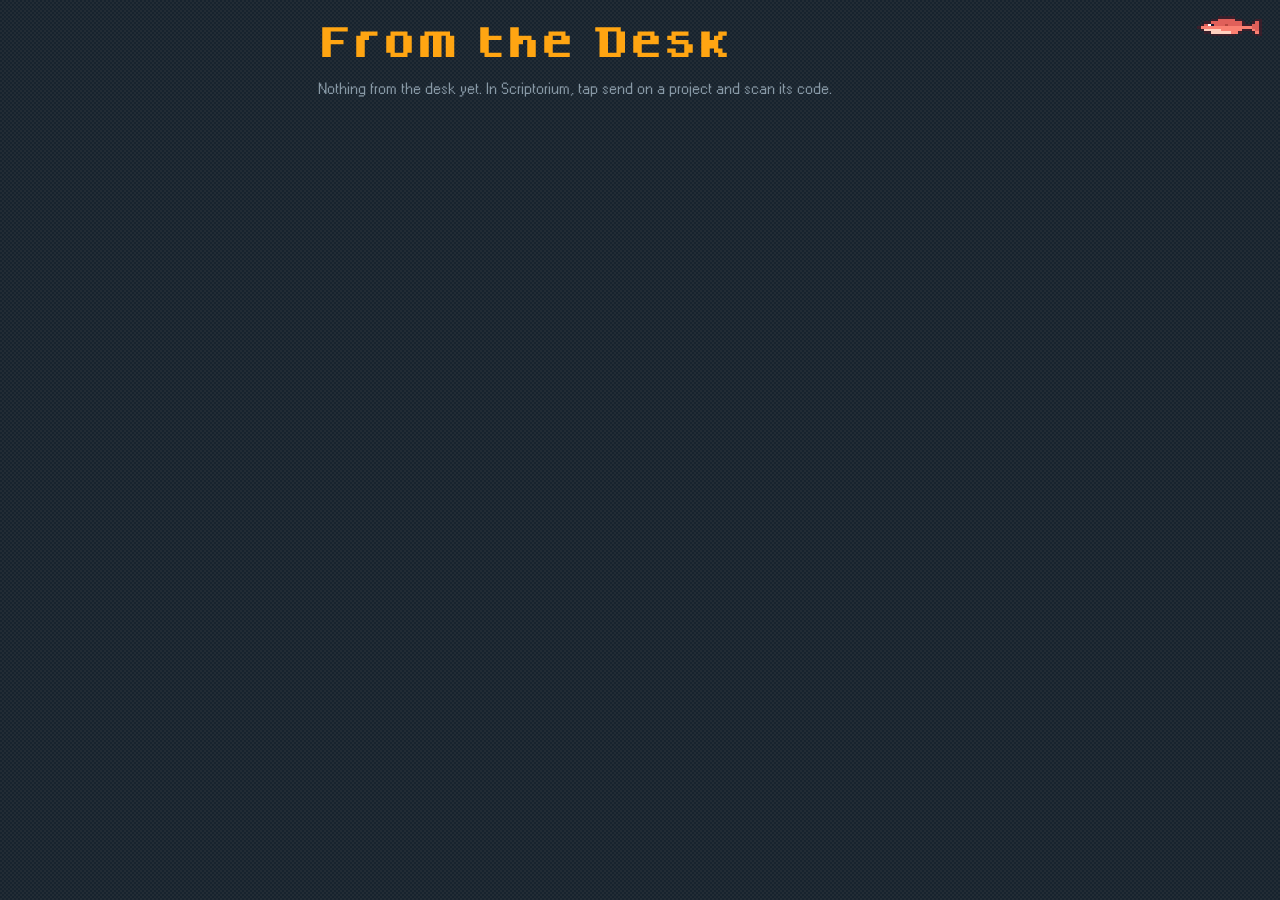
<file: desk.html>
<!doctype html>
<html lang="en">
<head>
<meta charset="utf-8">
<meta name="viewport" content="width=device-width, initial-scale=1, viewport-fit=cover">
<meta http-equiv="Content-Security-Policy" content="default-src 'self'; script-src 'self' 'unsafe-inline'; style-src 'self' 'unsafe-inline'; font-src 'self' data:; img-src 'self' data:; connect-src https:; object-src 'none'; base-uri 'none'; form-action 'none'">
<meta name="referrer" content="no-referrer">
<meta name="theme-color" content="#17232e">
<title>From the Desk</title>
<link rel="stylesheet" href="./fonts.css">
<!--
  desk.html — WHAT IS ON THE KING'S DESKTOP, per project. Scriptorium's QR (or a sent link) opens
  desk.html#d=<b64url(deflate-raw(utf8(json)))> with
    { v:1, p:"<project id>", name:"<title>", at:"<ISO time>",
      plot: { logline:"…", summary:"…", beats:["…", …] },     // the sword of the story, folding open
      talk: [ { who:"king"|"orv"|<name>, text:"…" }, … ] }    // the conversation, oldest first
  The newest snapshot of each project is kept under localStorage 'desk.<p>' (a newer "at" replaces an older one).
  Nothing else is written: never 'ink.me.*', never the key box. Read-only; every word goes in through textContent.
-->
<style>
:root { --ground:#17232e; --page:#1f2e3b; --ink:#e1e8ed; --dim:#8899a6; --faint:#5b6d7c; --line:#2c3d4c; --gold:#FFA512; --pad:18px; }
* { box-sizing: border-box; -webkit-tap-highlight-color: transparent; }
html, body { margin: 0; min-height: 100%; color: var(--ink); font-family: 'W95FA', ui-monospace, monospace;
  background: repeating-conic-gradient(rgba(128,124,114,.10) 0% 25%, transparent 0% 50%) 0 0/4px 4px, var(--ground); }
main { max-width: 680px; margin: 0 auto; padding: calc(env(safe-area-inset-top) + 18px) var(--pad) calc(env(safe-area-inset-bottom) + 30px); }
h1 { font-family: 'Dogica', ui-monospace, monospace; font-weight: normal; font-size: clamp(22px, 7vw, 34px); color: var(--gold); margin: 0 0 8px; line-height: 1.3; word-break: break-word; }
.when { font-size: 12px; color: var(--faint); margin-bottom: 22px; }
.rung { display: block; width: 100%; text-align: left; background: none; border: 0; color: inherit; font: inherit; padding: 10px 0; cursor: pointer; }
.logline { font-size: 21px; line-height: 1.35; }
.summary { font-size: 17px; line-height: 1.45; color: var(--ink); border-left: 2px solid var(--line); padding-left: 12px; }
.beats { list-style: none; margin: 6px 0 0; padding: 0 0 0 12px; border-left: 2px solid var(--line); }
.beats li { font-size: 16px; line-height: 1.45; padding: 6px 0; color: var(--dim); }
.beats li b { color: var(--faint); font-weight: normal; margin-right: 8px; }
.cue { font-size: 12px; color: var(--faint); letter-spacing: .06em; }
h2 { font-size: 13px; letter-spacing: .1em; color: var(--faint); font-weight: normal; margin: 34px 0 10px; }
.talk p { margin: 0 0 12px; font-size: 16px; line-height: 1.45; white-space: pre-wrap; }
.talk .k { color: var(--dim); } .talk .o { color: var(--ink); }
.talk .who { display: block; font-size: 11px; color: var(--faint); letter-spacing: .08em; margin-bottom: 2px; }
.shelf button { display: block; width: 100%; text-align: left; background: none; border: 0; border-bottom: 1px solid var(--line);
  color: var(--ink); font: inherit; font-size: 18px; padding: 14px 0; cursor: pointer; }
.shelf small { color: var(--faint); font-size: 12px; margin-left: 8px; }
.empty { color: var(--dim); font-size: 16px; line-height: 1.5; }
/* THE SKY: what still needs doing. Bright stars wait; a tap checks one off and it settles small and dim. */
#sky { width: 100%; height: 160px; display: block; margin: 4px 0 2px; touch-action: manipulation; }
#sky text { font-family: 'W95FA', ui-monospace, monospace; font-size: 13px; fill: var(--ink); }
#sky .done text { fill: var(--faint); text-decoration: line-through; }
.addline { display: flex; gap: 10px; align-items: flex-end; margin: 6px 0 0; }
.addline textarea { flex: 1; font: inherit; font-size: 16px; color: var(--ink); background: transparent; border: 0; border-bottom: 1px solid var(--line);
  padding: 6px 2px; outline: none; resize: none; overflow: hidden; border-radius: 0; }
.addline textarea::placeholder { color: var(--faint); }
.word { background: none; border: 0; font: inherit; font-size: 17px; color: var(--gold); padding: 6px 0; cursor: pointer; }
.note { font-size: 13px; color: var(--dim); min-height: 1.2em; margin: 6px 0; white-space: pre-wrap; }
.note.bad { color: #FF3D12; }
/* FROM YOUR WORDS: only the headings and action your messages name — never dialogue */
.pages { background: var(--page); padding: 18px 16px; margin-top: 8px; font-family: 'Courier Prime', 'Courier New', monospace; }
.pages .h { font-weight: bold; text-transform: uppercase; margin: 18px 0 8px; font-size: 15px; }
.pages .h:first-child { margin-top: 0; }
.pages .a { margin: 0 0 8px; font-size: 15px; line-height: 1.4; }
.pages .src { font-family: 'W95FA', ui-monospace, monospace; font-size: 11px; color: var(--faint); margin: -2px 0 10px; }
/* THE SALMON and his Settings: the same as Orv's, the same key */
#salmon { position: fixed; z-index: 20; top: calc(env(safe-area-inset-top) + 10px); right: 12px; image-rendering: pixelated; cursor: pointer; padding: 6px; }
#salmon.call { animation: swim 1.1s steps(2) infinite; } @keyframes swim { 50% { transform: translateX(-4px); } }
#set { position: fixed; inset: 0; z-index: 15; background: var(--ground); overflow-y: auto; display: flex; flex-direction: column;
  padding: calc(env(safe-area-inset-top) + 58px) 22px calc(env(safe-area-inset-bottom) + 18px); }
#set[hidden], .sl[hidden] { display: none; }
#set h1 { font-size: clamp(26px, 8vw, 40px); }
#setBody { flex: 1 0 auto; display: flex; flex-direction: column; justify-content: space-evenly; gap: 22px; padding: 26px 0 18px; }
.sl { display: flex; flex-direction: column; gap: 4px; }
.sl > span { font-size: 15px; letter-spacing: .06em; color: var(--dim); }
.sl textarea, .sl input { width: 100%; font: inherit; font-size: clamp(19px, 5.6vw, 26px); line-height: 1.3; color: var(--ink); background: transparent; border: 0;
  border-bottom: 1px solid var(--faint); border-radius: 0; padding: 8px 2px 10px; outline: none; resize: none; overflow: hidden; word-break: break-all; -webkit-appearance: none; }
.sl textarea::placeholder, .sl input::placeholder { color: var(--faint); }
#setTest { align-self: flex-start; font-size: clamp(22px, 6.4vw, 30px); }
#setSay { min-height: 4.2em; font-size: clamp(16px, 4.6vw, 21px); line-height: 1.4; color: var(--dim); white-space: pre-wrap; }
#setSay.bad { color: #FF3D12; } #setSay.good { color: var(--gold); }
</style>
</head>
<body>
<main id="main"></main>
<canvas id="salmon" role="button" tabindex="0" aria-label="settings (the salmon of knowledge)"></canvas>
<div id="set" hidden role="dialog" aria-label="settings">
  <h1>settings</h1>
  <div id="setBody">
  <label class="sl"><span>key</span><textarea id="setKey" rows="1" autocomplete="off" autocapitalize="off" autocorrect="off" spellcheck="false" placeholder="paste your key"></textarea></label>
  <label class="sl" id="setChaRow" hidden><span>coin</span><input id="setCha" type="text" autocomplete="off" autocapitalize="off" autocorrect="off" spellcheck="false" placeholder="Cha-ching"></label>
  <label class="sl"><span>model</span><input id="setModel" type="text" autocomplete="off" autocapitalize="off" autocorrect="off" spellcheck="false" placeholder="chosen for you"></label>
  <button id="setTest" class="word" type="button">test</button>
  <div id="setSay" aria-live="polite"></div>
  </div>
</div>
<script>
/* the key, shared with Orv: same box, same doors, same Cha-ching (door.js is lifted from his index.html) */
const K = { timeoutMs: 120000, freeDoors: ['groq', 'gemini', 'openrouter'], password: 'Cha-ching',
  seed: 'You are Orv, the teasing one-eyed homunculus and Hand. Read before speaking. Surface shapes, don\'t invent. Guide the King to write. Tease him.' };
const BOX = 'monomyth.focus.byok.v1';
const load = (k, d) => { try { const v = localStorage.getItem(k); return v == null ? d : JSON.parse(v); } catch (e) { return d; } };
const store = (k, v) => { try { localStorage.setItem(k, JSON.stringify(v)); return true; } catch (e) { return false; } };
const box = () => load(BOX, {}) || {};
const nowIso = () => new Date().toISOString();
</script>
<script src="./door.js"></script>
<script>
'use strict';
const $ = id => document.getElementById(id);
const mk = (tag, cls, text) => { const e = document.createElement(tag); if (cls) e.className = cls; if (text != null) e.textContent = String(text); return e; };
const okId = p => /^[a-z0-9][a-z0-9-]{0,63}$/.test(String(p || '')) && p !== 'me';
const str = (v, n) => String(v == null ? '' : v).slice(0, n);

async function unpack(raw) {
  const b64 = raw.replace(/-/g, '+').replace(/_/g, '/'), bin = atob(b64 + '==='.slice((b64.length + 3) % 4));
  const bytes = Uint8Array.from(bin, c => c.charCodeAt(0));
  const out = await new Response(new Blob([bytes]).stream().pipeThrough(new DecompressionStream('deflate-raw'))).arrayBuffer();
  if (out.byteLength > 2e6) throw new Error('too big');
  return JSON.parse(new TextDecoder().decode(out));
}
/* only the shape we know, trimmed; anything else is dropped */
function clean(o) {
  if (!o || o.v !== 1 || !okId(o.p)) return null;
  const plot = o.plot || {};
  return { v: 1, p: o.p, name: str(o.name || o.p, 200), at: isNaN(new Date(o.at)) ? new Date().toISOString() : new Date(o.at).toISOString(),
    plot: { logline: str(plot.logline, 1000), summary: str(plot.summary, 6000), beats: (Array.isArray(plot.beats) ? plot.beats : []).slice(0, 300).map(b => str(b, 1000)),
      todo: (Array.isArray(plot.todo) ? plot.todo : []).slice(0, 200).map(b => str(b, 200)) },
    talk: (Array.isArray(o.talk) ? o.talk : []).slice(-400).map(t => ({ who: str(t && t.who, 40), text: str(t && t.text, 8000) })) };
}
const loadDesk = p => { try { return JSON.parse(localStorage.getItem('desk.' + p) || 'null'); } catch (e) { return null; } };
const keep = d => { const was = loadDesk(d.p); if (was && new Date(was.at) > new Date(d.at)) return was;
  try { localStorage.setItem('desk.' + d.p, JSON.stringify(d)); } catch (e) {} return d; };
const all = () => { const o = []; try { for (let i = 0; i < localStorage.length; i++) { const k = localStorage.key(i); if (/^desk\.[a-z0-9-]+$/.test(k)) { const d = loadDesk(k.slice(5)); if (d) o.push(d); } } } catch (e) {} return o.sort((a, b) => new Date(b.at) - new Date(a.at)); };
const when = at => { const d = new Date(at); return d.toLocaleDateString(undefined, { month: 'short', day: 'numeric' }) + ' ' + d.toLocaleTimeString(undefined, { hour: 'numeric', minute: '2-digit' }); };

function show(d) {
  const m = $('main'); m.textContent = '';
  m.append(mk('h1', '', d.name), mk('div', 'when', 'as it stood on the desk · ' + when(d.at)));
  /* the plot folds: logline at rest → tap → summary → tap → the beats */
  let depth = 0;
  const plot = mk('section'), draw = () => {
    plot.textContent = '';
    const top = mk('button', 'rung logline', d.plot.logline || d.plot.summary || '(no logline yet)');
    top.addEventListener('click', () => { depth = depth ? 0 : 1; draw(); }); plot.append(top);
    if (!depth) { plot.append(mk('div', 'cue', d.plot.summary || d.plot.beats.length ? 'tap to open' : '')); return; }
    if (d.plot.summary) { const s = mk('button', 'rung summary', d.plot.summary); s.addEventListener('click', () => { depth = depth === 2 ? 1 : 2; draw(); }); plot.append(s); }
    if ((depth === 2 || !d.plot.summary) && d.plot.beats.length) {
      const ol = mk('ol', 'beats'); d.plot.beats.forEach((b, i) => { const li = mk('li'); li.append(mk('b', '', i + 1), document.createTextNode(b)); ol.append(li); }); plot.append(ol);
    } else if (d.plot.beats.length) plot.append(mk('div', 'cue', 'tap the summary for the beats'));
  };
  draw(); m.append(plot);
  if (d.talk.length) {
    m.append(mk('h2', '', 'THE CONVERSATION'));
    const t = mk('div', 'talk');
    d.talk.forEach(x => { const king = /^(k|king|me|leevzo)$/i.test(x.who); const p = mk('p', king ? 'k' : 'o'); p.append(mk('span', 'who', king ? 'THE KING' : (x.who || 'ORV').toUpperCase()), document.createTextNode(x.text)); t.append(p); });
    m.append(t);
  }
  if (typeof deskWork === 'function') deskWork(d, m, plot);
  const others = all().filter(x => x.p !== d.p);
  if (others.length) { m.append(mk('h2', '', 'OTHER PROJECTS FROM THE DESK')); m.append(shelf(others)); }
}
function shelf(list) {
  const s = mk('div', 'shelf');
  list.forEach(d => { const b = mk('button', '', d.name); b.append(mk('small', '', when(d.at))); b.addEventListener('click', () => { show(d); scrollTo(0, 0); }); s.append(b); });
  return s;
}
async function boot() {
  const m = /^#d=([A-Za-z0-9_-]+)$/.exec(location.hash);
  if (m) {
    history.replaceState(null, '', location.pathname);
    try { const d = clean(await unpack(m[1])); if (d) return show(keep(d)); } catch (e) {}
    $('main').append(mk('p', 'empty', 'That link from the desk would not open. Scan it again, or send it fresh from Scriptorium.'));
  }
  const list = all();
  if (list.length === 1) return show(list[0]);
  const main = $('main'); main.append(mk('h1', '', 'From the Desk'));
  if (!list.length) return main.append(mk('p', 'empty', 'Nothing from the desk yet. In Scriptorium, tap send on a project and scan its code.'));
  main.append(shelf(list));
}
</script>
<script src="./desk-work.js"></script>
<script>
boot();
addEventListener('hashchange', () => { $('main').textContent = ''; boot(); });
</script>
</body>
</html>
</file>
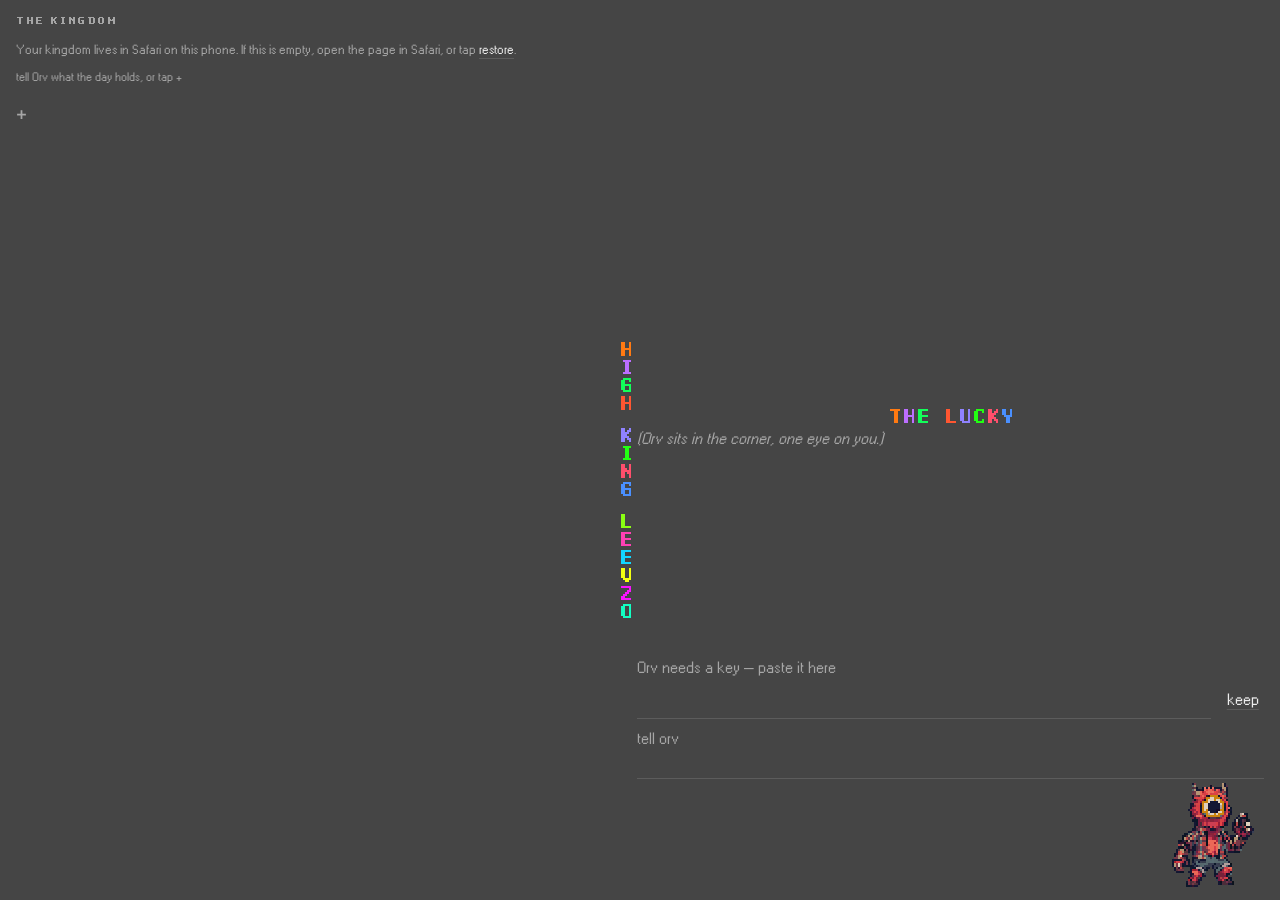
<file: v3.html>
<!doctype html>
<html lang="en">
<head>
<meta charset="utf-8">
<meta name="viewport" content="width=device-width, initial-scale=1, viewport-fit=cover">
<!-- The wall. Scripts: this file, ink-core.js and palette333.js only. Never innerHTML with data: every
     word from a message, a snap or a door goes in through textContent. connect-src: the doors and the
     mailbox are https; http://127.0.0.1 is only for the fake mailbox in tests (§9). -->
<meta http-equiv="Content-Security-Policy" content="default-src 'self'; script-src 'self' 'unsafe-inline'; style-src 'self' 'unsafe-inline'; font-src 'self' data:; img-src 'self' data: blob:; connect-src 'self' https: http://127.0.0.1:*; object-src 'none'; base-uri 'none'; form-action 'none'">
<meta name="referrer" content="no-referrer">
<meta name="theme-color" content="#0a0a0a">
<!-- No apple-mobile-web-app-capable: a standalone Home Screen app on iOS gets storage apart from Safari's,
     so it opened empty. The manifest says display "browser": the icon opens Safari, and ONE kingdom. -->
<meta name="apple-mobile-web-app-title" content="Orv">
<link rel="manifest" href="./ink.webmanifest">
<link rel="apple-touch-icon" href="./icon.png">
<title>Inkling</title>
<link rel="stylesheet" href="./fonts.css">
<!--
  ink.html — THE PHONE GLASS of INKLING Phase 1. Orv lives here.
  The law is inkling/CONTRACT.md; where this file and the contract disagree, the contract wins.

  What it does, in order:
    1. Opens an invite (#ink=…) and keeps it under localStorage 'ink.<projectId>.*' — nothing else is
       ever written. The Sword's key box 'monomyth.focus.byok.v1' is READ for Orv's key, never written.
    2. Three panes on a native horizontal scroll-snap track (no JS swipe), opening on HOME:
         SCRIPT    the latest snap's script, each line in the ink of the hand that wrote it (§4)
         HOME      the constellation of tasks while writing, the sprite + scenes while filming (§2, §3);
                   below it Orv's corner: pick up to 3 stars, ask Orv, send an idea to the King (§7)
         MESSAGES  everything sent and received, newest last, each in its author's ink
    3. Roads (§5): the mailbox (only when the invite says mailbox:true) polls every 4 s; with it off,
       every send offers a sealed #m= link to hand over, and a paste box reads the King's links.
       A sent message waits in 'out' until a snap lists it as received; it is re-sent once an hour.

  The invite (made on the desk, POST /api/ink/invite; it holds keys, so it travels by hand only):
    {v:1, p, name, mid, member, color, key, room, topic, mailbox}
      p       project id                    mid     my member id (m1, m2…; the King's phone too)
      name    the inkling's name            member  my name, as the King wrote it
      color   my ink (THE 333 index)        key     my HMAC key (32 hex)
      room    room key (32 bytes b64url)    mailbox true = the King said yes to the mailbox (else off)
  Storage, all under 'ink.<p>.': invite · me {n,name,color,joined} · snap · log · out · talk · since · door · opened
  Test seam (§9): on a loopback page only, ?mailbox=http://127.0.0.1:<port> sets window.INK_MAILBOX.

  PERSONAL MODE (§12) is the default: no #ink= in the URL and no project open opens HIS KINGDOM.
    The Word Sword anchored to the left edge; the Constellation upper right; Orv's corner lower right.
    Between them two seams he drags, each carrying his name (HIGH KING LEEVZO · THE LUCKY); they hold
    where let go (ink.me.layout) and a double-tap puts them back. No panels, no buttons in tables:
    TAP a word = it opens AT THE WORD (its line, after/then, when) and everything below moves down;
    tap again = it folds. SWIPE right = done (undone on a done word), left = delete (archive if done).
    HOLD = the word becomes text in place (Enter or a tap away keeps it, Escape lets go). HOLD + DRAG =
    it follows the finger: onto the crossguard = the one thing, between two words = moved there in
    story order, onto a star = it comes after that star (a star dragged onto a star: the same). PULL the
    top down = projects · keep · restore. Orv is the Summon rig (OrvSummon2) and IS the send.
    Storage under 'ink.me.':
      state {v:1, tasks:[{id, word, text, after, done, at, doneAt?, deleted?, deletedAt?, archived?, archivedAt?}], one, n} ·
      log (append-only) · paid {door: at} (the doors opened by the word) · stash.<at> (a kingdom set aside
      by a restore) · kept (the day of the last "keep" file) · layout {v, h} (where he left the seams, px).
    His words are logged verbatim BEFORE any model call. State changes ONLY through applyOp() on an op
    that checkOp() passed, from his hand (who:'k') or from Orv (who:'ai:<door>:<model>'). Nothing is
    ever deleted: a delete or an archive (his hand only, by swipe) is a mark with its time, hidden from
    the sword, the sky and Orv, kept in state and the log. A move (his hand only, by drag) rewrites the
    after-links around the word. With no usable key, Orv asks for one and the key is written into
    the Sword's box ('monomyth.focus.byok.v1', the same {apiKey, models, lists} shape _glass.js keeps).
    #seed=<b64url(deflate(json))> plants a prepared kingdom only into an empty one, never over one.
-->
<style>
/* Every value here comes from KNOBS in the script below (set as CSS variables at boot);
   these fallbacks are the same numbers, so the page reads right before the script runs. */
:root {
  --ground: #0a0a0a; --ink: #e6e6e6; --dim: #8c8c8c; --faint: #333333; --gold: #FFA512;
  --pad: 16px; --script: 15px; --orv-w: 82px; --orv-h: 100px;
}
* { box-sizing: border-box; }
html, body { margin: 0; height: 100%; overflow: hidden; background: var(--ground); color: var(--ink); }
body {
  display: flex; flex-direction: column; height: 100vh; height: 100dvh;
  font: 16px/1.35 'W95FA', ui-monospace, monospace; -webkit-font-smoothing: none; -webkit-text-size-adjust: 100%;
}
button { font: inherit; color: inherit; background: none; border: 0; margin: 0; padding: 0 8px;
         min-height: 44px; min-width: 44px; cursor: pointer; text-align: left; }
button:disabled { color: var(--dim); cursor: default; }
button:focus-visible, textarea:focus-visible, input:focus-visible { outline: 1px dotted var(--ink); outline-offset: 2px; }
textarea, input { font: 16px/1.35 'W95FA', ui-monospace, monospace; color: var(--ink); background: transparent;
                  border: 0; border-bottom: 1px solid var(--faint); border-radius: 0; width: 100%; padding: 6px 0;
                  resize: none; -webkit-appearance: none; appearance: none; }
textarea::placeholder, input::placeholder { color: var(--dim); }
p, ol { margin: 0; }
ol { list-style: none; padding: 0; }
[hidden] { display: none !important; }

/* labels: Dogica 8px tracked caps, grey (the machine's voice) */
.cue { font-family: 'Dogica', ui-monospace, monospace; font-size: 8px; line-height: 12px; letter-spacing: .2em;
       text-transform: uppercase; color: var(--dim); margin: 10px 0 4px; overflow-wrap: anywhere; }
.dim { color: var(--dim); }
.word { text-decoration: underline; text-decoration-color: var(--faint); text-underline-offset: 4px; }

/* the top seat: the three pane words (tap = jump) and the road's state */
#tabs { flex: 0 0 auto; display: flex; align-items: center; gap: 2px;
        padding: env(safe-area-inset-top) var(--pad) 0; border-bottom: 1px solid var(--faint); min-width: 0; }
#tabs button { color: var(--dim); }
#tabs button[aria-current="true"] { color: var(--ink); }
#road { margin-left: auto; min-width: 0; overflow: hidden; text-overflow: ellipsis; white-space: nowrap;
        font-family: 'Dogica', ui-monospace, monospace; font-size: 8px; letter-spacing: .2em; text-transform: uppercase; color: var(--dim); }

/* the track: native scroll-snap does the swipe; the browser follows the thumb, we add no handler */
#track { flex: 1 1 auto; min-height: 0; display: flex; overflow-x: auto; overflow-y: hidden;
         scroll-snap-type: x mandatory; overscroll-behavior-x: contain; scrollbar-width: none; }
#track::-webkit-scrollbar { display: none; }
.pane { flex: 0 0 100%; width: 100%; min-width: 0; height: 100%; overflow-x: hidden; overflow-y: auto;
        scroll-snap-align: start; scroll-snap-stop: always;
        padding: 4px var(--pad) calc(16px + env(safe-area-inset-bottom)); }

/* SCRIPT: Courier Prime, each line in its hand's ink */
#script p { font: var(--script)/1.3 'Courier Prime', 'Courier New', Courier, monospace; white-space: pre-wrap;
            overflow-wrap: anywhere; min-height: 1.3em; -webkit-font-smoothing: auto; }
#script p.ai::after { content: ' ai'; font-family: 'Dogica', monospace; font-size: 8px; letter-spacing: .2em; color: var(--dim); }

/* HOME: the sky above, Orv's corner below */
#pHome { display: flex; flex-direction: column; overflow: hidden; }
#upper { flex: 1 1 auto; min-height: 0; overflow-y: auto; overflow-x: hidden; }
#oneWord { font-family: 'Dogica', ui-monospace, monospace; font-size: 24px; line-height: 32px; color: var(--gold); overflow-wrap: anywhere; }
#oneText { margin: 4px 0 8px; }
#sky { display: block; width: 100%; height: auto; max-width: 440px; margin: 0 auto; color: var(--ink); font-family: 'W95FA', monospace; }
#sprite { display: block; margin: 8px auto; image-rendering: pixelated; image-rendering: crisp-edges; }
#scenes li { padding: 2px 0; overflow-wrap: anywhere; }
#scenes li.shot { color: var(--ink); }
#scenes li.next { color: var(--gold); }
#scenes li.later { color: var(--dim); }
#corner { flex: 0 0 auto; max-height: 58%; overflow-y: auto; overflow-x: hidden; border-top: 1px solid var(--faint);
          display: grid; grid-template-columns: minmax(0, 1fr) var(--orv-w); gap: 8px; align-items: end; padding-top: 4px; }
#left { min-width: 0; }
#orv { padding: 0; min-width: var(--orv-w); align-self: end; }
#orvCv { display: block; width: var(--orv-w); height: var(--orv-h); image-rendering: crisp-edges; image-rendering: pixelated; }
#chips { display: flex; flex-wrap: wrap; align-items: center; gap: 0 4px; }
#chips button { padding: 0 6px; }
#convo { max-height: 26vh; overflow-y: auto; }
#convo li { margin: 4px 0; overflow-wrap: anywhere; }
#convo li.stage { color: var(--dim); font-style: italic; }
.row { display: flex; flex-wrap: wrap; align-items: center; gap: 0 8px; min-width: 0; }
#inks { display: grid; grid-template-columns: repeat(4, 44px); gap: 4px; margin: 6px 0; }
#inks button { padding: 0; display: flex; align-items: center; justify-content: center; }
#inks i { display: block; width: 24px; height: 24px; border-radius: 50%; }
#inks button.taken i { width: 8px; height: 8px; }
#inks button[aria-checked="true"] i { outline: 1px solid var(--ink); outline-offset: 3px; }
#linkOut { font-size: 12px; color: var(--dim); }

/* MESSAGES: a script page, not a chat — a cue in the author's ink, the words beneath */
#log li { margin: 0 0 12px; }
#log .text { white-space: pre-wrap; overflow-wrap: anywhere; }
#log li.road .text { text-decoration: underline dotted var(--dim); text-underline-offset: 4px; }
#recordLines li { font-size: 13px; color: var(--dim); overflow-wrap: anywhere; margin: 2px 0; }
summary { list-style: none; cursor: pointer; min-height: 44px; display: flex; align-items: center; }
summary::-webkit-details-marker { display: none; }

/* ═══ PERSONAL MODE (§12): the Word Sword anchored to the left edge, the Constellation upper right,
   Orv's corner lower right. Two seams the King drags: HIGH KING LEEVZO (vertical) and THE LUCKY
   (horizontal) — the letters ARE the border, no line is drawn. Words float free on a grey ground;
   no boxes, no borders, no panels. The only gold is the crossguard. ═══ */
#me { flex: 1 1 auto; min-height: 0; display: flex; flex-direction: column; overflow: hidden;
      padding: env(safe-area-inset-top) var(--pad) calc(6px + env(safe-area-inset-bottom)); }
/* the top of the glass: pull it down and the shelf words come out with the finger */
#meTop { flex: 0 0 auto; display: flex; align-items: center; min-width: 0; min-height: 40px;
         touch-action: none; -webkit-user-select: none; user-select: none; cursor: grab; }
#meTop .cue { margin: 0; white-space: nowrap; overflow: hidden; text-overflow: ellipsis; min-width: 0; }
#meNudge { margin-left: auto; flex: 0 0 auto; }
.quiet { color: var(--dim); padding: 0 6px; }
#meShelf { flex: 0 0 auto; display: flex; align-items: center; overflow: hidden; min-width: 0; }
#meShelf .quiet:first-child { padding-left: 0; }
#meShelfList { flex: 0 0 auto; padding: 0 0 8px; }
#meShelfList > button { display: block; }
#meEmpty { flex: 0 0 auto; color: var(--dim); font-size: 13px; line-height: 1.35; margin: 2px 0 6px; }
#meEmpty button { min-height: 0; min-width: 0; padding: 0; color: var(--ink); }
#meMid { flex: 1 1 auto; min-height: 0; display: grid; grid-template-rows: minmax(0, 1fr);
         grid-template-columns: var(--vx, 46%) var(--seam) minmax(0, 1fr); }

/* the sword: flush left, one word a line, scrolled on its own */
#sword { min-width: 0; min-height: 0; overflow-y: auto; overflow-x: clip; text-align: left; padding: 4px 0 24px; }
#sword button { display: block; width: 100%; text-align: left; padding: 0; overflow-wrap: anywhere; }
#sword [data-id] { touch-action: pan-y; -webkit-user-select: none; user-select: none; -webkit-touch-callout: none; }
#blade button { min-height: 30px; font-size: var(--blade); text-decoration: line-through; text-decoration-thickness: 1px; }
#guard { font-family: 'Dogica', ui-monospace, monospace; color: var(--gold); line-height: 1.3; padding: 8px 0 2px; overflow: hidden; }
#guardLine { font-size: 12px; line-height: 1.3; color: var(--dim); margin: 0 0 6px; overflow-wrap: anywhere; }
#handle button { min-height: 36px; font-size: var(--handle); }
#sword #plus { color: var(--dim); font-size: 22px; width: auto; }
/* a word opened AT the word: its information one step deeper and one size smaller, in the flow */
.unfold { margin: 0 0 8px var(--step); cursor: pointer; }
.unfold .full { font-size: var(--unfoldFull); line-height: 1.3; overflow-wrap: anywhere; margin: 0 0 3px; }
.unfold .line { font-size: var(--unfoldLine); line-height: 1.35; color: var(--dim); overflow-wrap: anywhere; }
/* the hold: the word lifts; the drag: it follows the finger, its place stays dim */
#sword .held, #meSky .held { opacity: .55; }
#sword .lifted, #meSky .lifted { opacity: .3; }
#ghost { position: fixed; z-index: 9; pointer-events: none; white-space: nowrap; color: var(--ink); margin: 0; }
#ghost.gold { color: var(--gold); }
#handle li { will-change: auto; }
/* an edit in place: the word itself becomes text, its line under it */
.editor { margin: 2px 0 8px; }
.editor input { font-size: inherit; padding: 2px 0; }
.editor .edWord { font-size: var(--handle); }
.editor .edWord.struck { font-size: var(--blade); }
.editor .edWord.gold { font-family: 'Dogica', ui-monospace, monospace; color: var(--gold); font-size: 16px; }
.editor textarea { font-size: var(--unfoldFull); margin-left: var(--step); width: calc(100% - var(--step)); }
.editor .line { font-size: var(--unfoldLine); color: var(--dim); margin-left: var(--step); }

/* the swipe: the word follows the thumb; the space it uncovers shows what letting go will do */
#swipe { position: fixed; z-index: 9; pointer-events: none; color: var(--dim); display: flex; flex-direction: column; gap: 4px; }
#swipe.past { color: var(--ink); }
#swipe svg { display: block; width: 21px; height: 21px; shape-rendering: crispEdges; }
#swipe .cue { margin: 0; color: inherit; }

/* the seams: his name is the border */
.seam { touch-action: none; -webkit-user-select: none; user-select: none; display: flex; align-items: center; justify-content: center; min-width: 0; min-height: 0; }
.seam:focus-visible { outline: 1px dotted var(--dim); outline-offset: -2px; }
.seam svg { display: block; flex: 0 0 auto; shape-rendering: crispEdges; }
#vseam { cursor: col-resize; flex-direction: column; gap: var(--nameGap); overflow: hidden; }
#hseam { cursor: row-resize; flex-direction: row; gap: var(--nameGap); overflow: hidden; }
.seam .sp { flex: 0 0 var(--nameSpace); width: var(--nameSpace); height: var(--nameSpace); }

#meRight { min-width: 0; min-height: 0; display: grid; grid-template-columns: minmax(0, 1fr);
           grid-template-rows: var(--hy, 42%) var(--seam) minmax(0, 1fr); }
#meSkyCol { min-width: 0; min-height: 0; overflow-y: auto; overflow-x: hidden; padding-top: 4px; }
#meCount { text-align: center; margin: 4px 0 0; }
#meSky { display: block; width: 100%; height: auto; color: var(--ink); font-family: 'W95FA', monospace; }
#meSky .over text { font-weight: 700; }
#meCorner { min-width: 0; min-height: 0; display: flex; flex-direction: column; padding-top: 2px; }
#meSay { flex: 1 1 auto; min-height: 0; overflow-y: auto; overflow-wrap: anywhere; margin: 0 0 4px; }
#meSay.stage { color: var(--dim); font-style: italic; }
#meKey { flex: 0 0 auto; }
#meKey p { color: var(--dim); }
#meWords { flex: 0 0 auto; }
#meFoot { flex: 0 0 auto; display: flex; align-items: flex-end; gap: 6px; min-width: 0; }
#meNote { flex: 1 1 auto; min-width: 0; font-size: 13px; overflow-wrap: anywhere; padding-bottom: 4px; }
#meOrvSeat { flex: 0 0 auto; }
#orv:active { transform: translateY(2px); }                     /* Day One's press: he dips when tapped */
</style>
</head>
<body>
<nav id="tabs" aria-label="panes">
  <button type="button" id="toMe">kingdom</button>
  <button type="button" data-pane="0">script</button>
  <button type="button" data-pane="1">home</button>
  <button type="button" data-pane="2">messages</button>
  <span id="road"></span>
</nav>

<main id="track">
  <section class="pane" id="pScript" aria-label="script">
    <p class="cue" id="scriptHead"></p>
    <div id="script"></div>
  </section>

  <section class="pane" id="pHome" aria-label="home">
    <div id="upper">
      <p class="cue"><button type="button" id="name" class="cue" style="margin:0;padding:0"></button></p>
      <p class="cue" id="oneLab">the one thing</p>
      <p id="oneWord"></p>
      <p id="oneText"></p>
      <svg id="sky" role="group" aria-label="the constellation of tasks"></svg>
      <p class="cue" id="count"></p>
      <div id="film" hidden>
        <canvas id="sprite" width="64" height="64"></canvas>
        <ol id="scenes"></ol>
      </div>
      <p id="wait" class="dim" hidden></p>
      <div id="emptyPaste" hidden></div>
    </div>
    <div id="corner">
      <div id="left">
        <div id="join" hidden>
          <p class="cue">who is holding this glass?</p>
          <input id="who" type="text" autocomplete="name" maxlength="60" aria-label="your name">
          <p class="cue">pick an ink</p>
          <div id="inks" role="radiogroup" aria-label="your ink"></div>
          <button type="button" id="joinBtn" class="word">join</button>
        </div>
        <div id="talk" hidden>
          <ol id="convo" aria-live="polite"></ol>
          <div id="chips"></div>
          <textarea id="words" rows="2" placeholder="say it" aria-label="your words"></textarea>
          <div class="row">
            <button type="button" id="askBtn" class="word">ask orv</button>
            <button type="button" id="sendBtn" class="word">send to the king</button>
            <span id="sendNote" class="dim"></span>
          </div>
        </div>
        <div id="handoff" hidden>
          <p class="cue">the mailbox is off — hand these to the king</p>
          <ol id="handList"></ol>
          <textarea id="linkOut" rows="2" readonly aria-label="the newest link"></textarea>
        </div>
      </div>
      <button type="button" id="orv" aria-label="ask Orv"><canvas id="orvCv" width="41" height="50"></canvas></button>
    </div>
  </section>

  <section class="pane" id="pMsgs" aria-label="messages">
    <p class="cue" id="snapNote"></p>
    <details id="record"><summary class="cue word">the record</summary><ol id="recordLines"></ol></details>
    <ol id="log"></ol>
    <div id="paste">
      <p class="cue">a link from the king</p>
      <textarea id="pasteIn" rows="2" placeholder="paste it here" aria-label="paste a link"></textarea>
      <div class="row"><button type="button" id="pasteBtn" class="word">read it</button><span id="pasteNote" class="dim"></span></div>
    </div>
  </section>
</main>

<main id="me" hidden aria-label="your kingdom">
  <header id="meTop" title="pull down for projects · keep · restore">
    <p class="cue" id="meName"></p>
    <button type="button" id="meNudge" class="quiet" hidden>keep today?</button>
  </header>
  <div id="meShelf" hidden>
    <button type="button" id="meProjects" class="quiet" aria-expanded="false">projects</button>
    <button type="button" id="meKeep" class="quiet">keep</button>
    <button type="button" id="meRestore" class="quiet">restore</button>
    <input type="file" id="meFile" accept=".json,application/json" hidden>
  </div>
  <div id="meShelfList" hidden></div>
  <p id="meEmpty" hidden>Your kingdom lives in Safari on this phone. If this is empty, open the page in Safari, or tap <button type="button" id="meEmptyRestore" class="word">restore</button>.</p>
  <div id="meMid">
    <div id="sword" aria-label="the word sword">
      <ol id="blade" aria-label="the blade: done"></ol>
      <button type="button" id="guard" aria-label="the one thing"></button>
      <p id="guardLine"></p>
      <div id="guardMore"></div>
      <ol id="handle" aria-label="the handle: open"></ol>
      <button type="button" id="plus" aria-label="add a task by hand">+</button>
    </div>
    <div id="vseam" class="seam" role="separator" aria-orientation="vertical" tabindex="0" aria-label="High King Leevzo — drag to move this border; double-tap to put it back"></div>
    <div id="meRight">
      <div id="meSkyCol"><svg id="meSky" role="group" aria-label="the constellation of your tasks"></svg><p class="cue" id="meCount"></p></div>
      <div id="hseam" class="seam" role="separator" aria-orientation="horizontal" tabindex="0" aria-label="The Lucky — drag to move this border; double-tap to put it back"></div>
      <div id="meCorner">
        <p id="meSay" aria-live="polite"></p>
        <div id="meKey" hidden>
          <p id="meKeyLine"></p>
          <div class="row" style="flex-wrap:nowrap">
            <input id="meKeyIn" type="password" autocomplete="off" autocapitalize="off" spellcheck="false" aria-label="Orv's key">
            <button type="button" id="meKeySave" class="word">keep</button>
          </div>
        </div>
        <textarea id="meWords" rows="2" placeholder="tell orv" aria-label="your words to Orv — tap Orv to send"></textarea>
        <div id="meFoot"><span id="meNote" class="dim"></span><div id="meOrvSeat"></div></div>
      </div>
    </div>
  </div>
  <div id="swipe" aria-hidden="true" hidden></div>
  <p id="ghost" aria-hidden="true" hidden></p>
</main>

<script src="./palette333.js"></script>
<script src="./ink-core.js"></script>
<script>
'use strict';
/* ═══ KNOBS — every tunable value in one place (CONTRACT §8) ═══ */
const KNOBS = {
  ground: '#0a0a0a', ink: '#e6e6e6', dim: '#8c8c8c', faint: '#333333',   // greys only, R=G=B; dark so all 12 inks read
  pad: 16,                              // side gutter, px
  scriptPx: 15,                         // Courier Prime size on the phone
  orvSprite: 'orv/orv2.json',           // the one Orv (41×50, four idle poses); never redrawn here
  orvScale: 2,                          // integer scale only
  orvBeat: [1400, 520, 130, 190],       // ms each idle pose holds: his own clock (OrvSummon2.tsx BEAT — the breath held, then the summon)
  summon: {                             // THE SUMMON RIG, ported from components/world/Summon.tsx (his 09-13 ruling)
    mx: 5, my: 4,                       // art pixels of room for the lean (each side) and the lift (above), as the original left
    fps: 12,                            // twelve frames a second, on purpose: smooth motion on a pixel sprite reads as a smooth sprite
    energy: [0.34, 0.42],               // idle · listening (OrvSummon2's two moods)
    hold: 2                             // the pose he holds while he listens or reads: the raised claw, its sparks
  },
  spriteMaxScale: 8,                    // the inkling's sprite: the biggest integer scale that fits, up to this
  freeDoors: ['groq', 'gemini'],        // doors with a free tier; every other door waits for the word
  password: 'Cha-ching',                // the literal word that opens a paid door, once per ask (§8)
  orvTokens: 300,                       // Orv is succinct
  orvTimeoutMs: 45000,
  resendMs: 60 * 60 * 1000,             // an unacknowledged message is re-sent once an hour (§5)
  resendCheckMs: 30 * 1000,             // how often we look for one that is due (an unsent one is due at once)
  roadMs: 2000,                         // how often the road's state word is refreshed
  logMax: 1000,                         // this phone's list only; the record itself lives on the Throne
  talkMax: 60,                          // Orv's lines kept on this phone
  nameMax: 60,
  chipMax: 14,                          // characters of a word on a chip or in a cue
  me: {                                 // PERSONAL MODE (§12)
    look: { ground: '#454545', ink: '#EDEDED', dim: '#A6A6A6', faint: '#5C5C5C' },   // a grey ground, greys only (R=G=B)
    title: 'the kingdom',
    carrying: 'the King’s own kingdom',  // the hot context's "You are carrying …" line
    hello: '(Orv sits in the corner, one eye on you.)',
    keyLine: 'Orv needs a key — paste it here',
    sky: { cols: 3, dx: 58, dy: 66, pad: 22, arc: [0, 8, 0], r: 6, ring: 11, mark: 9, hit: 22, labelDy: 20, labelMax: 9, font: 13 },
    guardPx: [32, 24, 16, 8],           // the crossguard: the largest of these that fits whole on one line (Dogica is pixels: multiples of 8)
    bladePx: 14, handlePx: 16,          // blade and handle words; both below the crossguard's smallest
    swipeLock: 10,                      // px of movement before a drag is a swipe (mostly sideways) or a scroll (mostly up/down)
    swipeAt: 72,                        // px past which letting go acts; short of it the word goes home in one step
    holdMs: 320,                        // the Sword's hold (_engine.js THE REWRITE): still this long and the word lifts
    holdSlop: 8,                        // px a held word may wander before it is a drag (the Sword's own 8)
    unfold: { step: 14, full: 13, line: 12 },   // a word opened at the word: one step deeper (the Sword's .block 14px), one size smaller
    seams: {                            // the two borders he drags (Day One's barrier, turned on its side for the first)
      w: 22,                            // px: the thickness of a seam (the letters live in it)
      v: 0.48, h: 0.42,                 // defaults: the sword's share of the width · the sky's share of the right side
      vMin: 96, rightMin: 150,          // px the sword and the right side keep at the least
      hMin: 64, cornerMin: 190,         // px the sky and Orv's corner keep at the least
      moved: 3,                         // px of travel before a press on a seam is a drag, not a tap
      dbl: 320,                         // ms between two taps that put a seam back where it began
      nudge: 8                          // px an arrow key moves a focused seam
    },
    name: {                             // his name, in the Sword's own pixel face (5×7, bold), coloured letter by letter
      v: 'HIGH KING LEEVZO', h: 'THE LUCKY',
      scale: 2, gap: 4, space: 10,      // px: integer scale of a letter, the gap between letters, a word space
      step: 5,                          // the next letter's hue is this many places round the wheel (coprime with 14: every hue comes)
      floor: 3.0                        // contrast on the grey ground; a hue short of it is lifted in lightness, never darkened
    },
    wheel: ['#FF7A12', '#FF3D12', '#FF1239', '#FF12A1', '#FA12FF', '#9212FF', '#2A12FF',   // THE 23's WHEEL (_palette.part.js),
            '#126EFF', '#12D6FF', '#12FFC2', '#12FF5A', '#22FF12', '#8AFF12', '#F2FF12'],   // never the STAR's darks (the browns)
    glyphs: {                           // 7×7 pixel glyphs (the pixel faces carry no ✓ ✕ ↺): '#' = ink
      done:    ['......#', '.....##', '#...##.', '##.##..', '.###...', '..#....', '.......'],
      delete:  ['#.....#', '.#...#.', '..#.#..', '...#...', '..#.#..', '.#...#.', '#.....#'],
      undone:  ['.#.....', '#####..', '.#...#.', '......#', '......#', '.....#.', '.####..'],
      archive: ['#######', '#.....#', '#######', '.#...#.', '.#.#.#.', '.#...#.', '.#####.']
    },
    wordMax: 16, lineMax: 140, sayMax: 600, opsMax: 12, afterMax: 8, tasksMax: 2000,
    rawMax: 2000,                       // characters of an unparsed reply kept in the log
    idsMax: 1200,                       // characters of the id list in Orv's system words
    tokens: 700,                        // a say plus twelve ops needs more room than a chat line
    fast: ['instant', 'flash-lite', 'flash', 'haiku', 'mini', 'fast', 'lite', 'small', '8b'],   // name hints, in order, for a fast default
    notChat: /whisper|tts|embed|guard|image|vision|audio|realtime|transcri|search|compound|moderation|dall-e|sora|codex|playai/i,
    rule: 'Answer ONLY with one JSON object and nothing else: {"say":"…","ops":[…]}. ' +
      '"say": at most 600 characters, in your voice, plain words. ' +
      '"ops": what his words change, in order, at most 12, chosen ONLY from: ' +
      '{"op":"add","word":"OneWord","text":"the task, at most 140 characters","after":["<id>"]} (after is optional) · ' +
      '{"op":"done","id":"<id>"} · {"op":"undone","id":"<id>"} · {"op":"link","a":"<id>","b":"<id>"} (b comes after a) · ' +
      '{"op":"one","id":"<id>"} (sets THE ONE THING) · {"op":"edit","id":"<id>","word":"…","text":"…"}. ' +
      'A word is ONE word of at most 16 characters. Use only the ids above; tasks you add take the next ids in order: {next}. ' +
      'Nothing is ever deleted. If his words name no deed, "ops" is [].'
  }
};
const BOX = 'monomyth.focus.byok.v1';   // the Sword's key box: read for Orv's key; personal mode writes a pasted key into it (same shape as _glass.js)
/* the doors, found by the key's stamp (the same stamps as _glass.js). URLs only: the door names its
   own models (§7), so there is no model id anywhere in this file. */
const DOORS = {
  groq:       { list: 'https://api.groq.com/openai/v1/models',       chat: 'https://api.groq.com/openai/v1/chat/completions' },
  openrouter: { list: 'https://openrouter.ai/api/v1/models',         chat: 'https://openrouter.ai/api/v1/chat/completions' },
  xai:        { list: 'https://api.x.ai/v1/models',                  chat: 'https://api.x.ai/v1/chat/completions' },
  openai:     { list: 'https://api.openai.com/v1/models',            chat: 'https://api.openai.com/v1/chat/completions' },
  anthropic:  { list: 'https://api.anthropic.com/v1/models?limit=100', chat: 'https://api.anthropic.com/v1/messages' },
  gemini:     { list: 'https://generativelanguage.googleapis.com/v1beta/models?pageSize=200', chat: 'https://generativelanguage.googleapis.com/v1beta/models/' }
};

/* tests only (§9): a loopback page may point the road at a fake mailbox. On github.io this never fires. */
(function seam() {
  if (!/^(127\.0\.0\.1|localhost)$/.test(location.hostname)) return;
  const m = new URLSearchParams(location.search).get('mailbox');
  if (m && /^http:\/\/127\.0\.0\.1:\d{2,5}$/.test(m)) window.INK_MAILBOX = m;
})();

const $ = id => document.getElementById(id);
const show = (id, on) => $(id).toggleAttribute('hidden', !on);   // an attribute, so it works on <svg> too
function mk(tag, cls, text) { const e = document.createElement(tag); if (cls) e.className = cls; if (text != null) e.textContent = String(text); return e; }
const clip = (s, n) => { const a = Array.from(String(s)); return a.length <= n ? String(s) : a.slice(0, n - 1).join('') + '…'; };
const iso = () => new Date().toISOString().replace(/\.\d{3}Z$/, 'Z');
function when(at) {
  const d = new Date(at), p = n => String(n).padStart(2, '0');
  return isNaN(d) ? '' : p(d.getMonth() + 1) + '-' + p(d.getDate()) + ' ' + p(d.getHours()) + ':' + p(d.getMinutes());
}

/* ═══ STORAGE — every key this page writes is 'ink.<project id>.<name>' ═══ */
let P = null;                                                   // the open project's id
const okId = s => typeof s === 'string' && /^[a-z0-9][a-z0-9-]{0,63}$/.test(s);
function getFor(p, name, dflt) {
  try { const v = localStorage.getItem('ink.' + p + '.' + name); return v == null ? dflt : JSON.parse(v); } catch (e) { return dflt; }
}
const get = (name, dflt) => getFor(P, name, dflt);
function put(name, v) {
  if (!okId(P)) return;
  try { localStorage.setItem('ink.' + P + '.' + name, JSON.stringify(v)); } catch (e) { S.note = 'this phone would not keep that (' + (e.message || e) + ')'; }
}
function projects() {                                           // every inkling this glass holds, most recently opened first
  const out = [];
  try { for (let i = 0; i < localStorage.length; i++) { const m = /^ink\.([a-z0-9][a-z0-9-]*)\.invite$/.exec(localStorage.key(i) || ''); if (m) out.push(m[1]); } } catch (e) { /* storage shut */ }
  return out.sort((a, b) => getFor(b, 'opened', 0) - getFor(a, 'opened', 0));
}
function readBox() { try { return JSON.parse(localStorage.getItem(BOX) || '{}') || {}; } catch (e) { return {}; } }

/* ═══ STATE — everything shown derives from these, and these from recorded facts ═══ */
const S = { inv: null, me: null, snap: null, log: [], out: [], talk: [], sel: [], box: null, sky: null, pick: null, note: '', scriptN: -1, linkFor: '' };
const snapBody = () => (S.snap ? S.snap.snap : null);
const mailboxOn = () => !!(S.inv && S.inv.mailbox === true);
function member(id) { const s = snapBody(); return (s && (s.members || []).find(m => m.id === id)) || null; }
function inkOf(id) {
  if (id === 'k') return INK.hex(INK.KING);
  const m = member(id);
  if (id === S.inv.mid) return INK.hex(m && !S.out.some(o => o.kind === 'color') ? m.color : S.me.color) || KNOBS.ink;
  return (m && INK.hex(m.color)) || KNOBS.dim;
}
function nameOf(id) {
  if (id === S.inv.mid) return S.me.name || S.inv.member || id;
  const m = member(id);
  return m ? m.name : id === 'k' ? 'the King' : id;
}

/* an invite is checked field by field before it is kept; anything off and it is refused whole */
function inviteOk(v) {
  if (!v || typeof v !== 'object' || v.v !== 1 || !okId(v.p) || v.p === 'me') return false;   // 'ink.me.*' is his kingdom, never a project
  if (typeof v.mid !== 'string' || !/^m[1-9][0-9]*$/.test(v.mid)) return false;
  if (typeof v.key !== 'string' || !/^[0-9a-f]{32}$/.test(v.key)) return false;
  try { if (INK.unb64url(v.room).length !== 32) return false; } catch (e) { return false; }
  return true;
}
function adopt(v) {
  if (!inviteOk(v)) return false;
  const old = getFor(v.p, 'invite', null);
  P = v.p;
  const inv = { v: 1, p: v.p, name: String(v.name || v.p), mid: v.mid, member: clip(String(v.member || ''), KNOBS.nameMax),
                color: INK.INKS.includes(v.color) ? v.color : INK.INKS[0], key: v.key, room: v.room, mailbox: v.mailbox === true };
  put('invite', inv);
  if (!old || old.mid !== inv.mid || !get('me', null)) {        // a new hand on this glass starts its own count
    put('me', { n: 0, name: inv.member, color: inv.color, joined: false });
    put('out', []);
  }
  return true;
}

/* ═══ OPEN A PROJECT ═══ */
function enter(p) {
  meLetGo(); showMode(false);
  if (S.box) S.box.stop();
  P = p;
  S.inv = get('invite', null); S.me = get('me', { n: 0, name: '', color: INK.INKS[0], joined: false });
  S.snap = get('snap', null); S.log = get('log', []); S.out = get('out', []); S.talk = get('talk', []);
  S.sel = []; S.box = null; S.pick = null; S.scriptN = -1; S.linkFor = '';
  if (S.sky) { S.sky.selected = []; }
  put('opened', Date.now());
  render();
  startRoad();
}

/* ═══ THE ROADS (§5) ═══ */
async function startRoad() {
  if (!mailboxOn()) return;
  const top = await INK.topic(S.inv.room, P);                   // always computed, never taken on trust
  S.box = INK.mailbox(top);
  S.box.since = get('since', S.box.since);
  S.box.start(async body => { await takeBody(body); put('since', S.box.since); });
}
async function push(o) {                                        // one sealed body onto the mailbox
  if (!S.box || o.busy) return false;
  o.busy = true;
  try { await S.box.publish(o.body, o.id); o.sentAt = Date.now(); S.note = ''; return true; }
  catch (e) { S.note = 'the mailbox did not take it (' + (e.message || e) + ')'; return false; }
  finally { o.busy = false; put('out', S.out.map(x => ({ id: x.id, kind: x.kind, body: x.body, sentAt: x.sentAt }))); renderRoad(); }
}
function resendDue() {
  if (!S.box) return;
  const now = Date.now();
  S.out.filter(o => now - (o.sentAt || 0) >= KNOBS.resendMs).forEach(push);
}

/* a sealed body from the mailbox or a pasted link: opened under the room key, or dropped */
async function takeBody(body) {
  let msg = await INK.open(S.inv.room, body);
  if (!msg) {                                                   // perhaps it belongs to another inkling on this glass
    for (const p of projects()) {
      if (p === P) continue;
      const inv = getFor(p, 'invite', null);
      if (inv && (msg = await INK.open(inv.room, body))) { if (msg.p === p) { enter(p); break; } msg = null; }
    }
  }
  if (msg) await handle(msg);
  return !!msg;
}
const looksRight = m => !!m && typeof m === 'object' && m.v === 1 && m.p === P && typeof m.from === 'string' &&
  /^(k|m[1-9][0-9]*)$/.test(m.from) && Number.isSafeInteger(m.n) && m.n > 0 && typeof m.k === 'string' &&
  typeof m.text === 'string' && Array.isArray(m.tasks) && typeof m.at === 'string';

async function handle(msg) {
  if (!looksRight(msg)) return;
  if (msg.from === 'k') {
    if (!(await INK.verifyMessage(msg))) return;               // Phase 1: the King is trusted on the room key (§5)
    if (msg.k === 'snap') return takeSnap(msg);
    return addLog(entryOf(msg, false));
  }
  if (msg.from === S.inv.mid) {                                 // my own message, back from the road
    if (await INK.verifyMessage(msg, S.inv.key)) bumpN(msg.n);
    return;
  }
  addLog(entryOf(msg, false));                                  // another hand: unconfirmed until a snap lists it
}
function bumpN(n) { if (n > S.me.n) { S.me.n = n; put('me', S.me); } }

function takeSnap(msg) {
  const s = msg.snap;
  if (!s || typeof s !== 'object' || !s.project || s.project.id !== P || !Array.isArray(s.tasks) || !Array.isArray(s.members)) return;
  if (S.snap && S.snap.n >= msg.n) return;                       // an older snap changes nothing
  S.snap = { n: msg.n, at: msg.at, snap: s };
  put('snap', S.snap);
  const got = new Set(Array.isArray(s.received) ? s.received.map(String) : []);
  S.out = S.out.filter(o => !got.has(o.id));
  put('out', S.out.map(x => ({ id: x.id, kind: x.kind, body: x.body, sentAt: x.sentAt })));
  S.log.forEach(e => { if (got.has(e.id)) e.acked = true; });
  put('log', S.log);
  got.forEach(id => { const m = /^(m[1-9][0-9]*):([0-9]+)$/.exec(id); if (m && m[1] === S.inv.mid) bumpN(+m[2]); });
  render();
}

function entryOf(msg, mine) {
  return { id: msg.from + ':' + msg.n, from: msg.from, k: msg.k, at: msg.at, text: msg.text, tasks: msg.tasks.slice(0, 3).map(String),
           ai: typeof msg.ai === 'string' ? msg.ai : '', c: Number.isInteger(msg.c) ? msg.c : null, mine: !!mine, acked: msg.from === 'k' };
}
function addLog(e) {
  if (S.log.some(x => x.id === e.id)) return;
  S.log.push(e);
  while (S.log.length > KNOBS.logMax) S.log.shift();
  put('log', S.log);
  renderMessages(true);
}

/* sign, seal, keep in 'out', then the mailbox — or, with it off, a link to hand over */
async function send(kind, tasks, text, more) {
  const who = { p: P, from: S.inv.mid, key: S.inv.key, n: S.me.n };
  const msg = await INK.makeMessage(who, kind, tasks, text, more);
  S.me.n = who.n; put('me', S.me);                              // kept before anything can fail: an n is never reused
  const o = { id: msg.from + ':' + msg.n, kind, body: await INK.seal(S.inv.room, msg), sentAt: 0 };
  S.out.push(o);
  put('out', S.out.map(x => ({ id: x.id, kind: x.kind, body: x.body, sentAt: x.sentAt })));
  addLog(entryOf(msg, true));
  if (S.box) await push(o);
  render();
  return o;
}

/* ═══ LINKS BY HAND ═══ */
async function copyLink(o) {
  const url = await INK.messageLink(o.body);
  const ta = $('linkOut'); ta.value = url; S.linkFor = o.id;
  try { await navigator.clipboard.writeText(url); return 'copied'; }
  catch (e) { ta.focus(); ta.select(); return 'selected — copy it'; }
}
async function shareLink(o) {
  const url = await INK.messageLink(o.body);
  if (navigator.share) { try { await navigator.share({ url }); return 'shared'; } catch (e) { return ''; } }
  return copyLink(o);
}
async function readPasted(text, noteEl) {
  const got = await INK.readLink(text);
  if (!got) { noteEl.textContent = 'that is not an inkling link'; return; }
  if (got.ink) {
    if (!adopt(got.ink)) { noteEl.textContent = 'that invite is not whole'; return; }
    noteEl.textContent = 'welcome'; enter(P); return;
  }
  if (!S.inv) { noteEl.textContent = 'open the invite first'; return; }
  noteEl.textContent = (await takeBody(got.m)) ? 'read' : 'this glass has no key for that link';
}

/* ═══ ORV (§7) ═══ */
function doorOf(k) {
  k = String(k || '').trim();
  if (k.startsWith('gsk_')) return 'groq'; if (k.startsWith('sk-ant-')) return 'anthropic'; if (k.startsWith('sk-or-')) return 'openrouter';
  if (k.startsWith('xai-')) return 'xai'; if (k.startsWith('AIza') || k.startsWith('AQ.')) return 'gemini'; if (k.startsWith('sk-')) return 'openai';
  return 'unknown';
}
function fetchT(url, init) {
  const c = new AbortController(), t = setTimeout(() => c.abort(), KNOBS.orvTimeoutMs);
  return fetch(url, Object.assign({}, init, { signal: c.signal, referrerPolicy: 'no-referrer' })).finally(() => clearTimeout(t));
}
function headers(d, key) {
  if (d === 'anthropic') return { 'content-type': 'application/json', 'x-api-key': key, 'anthropic-version': '2023-06-01', 'anthropic-dangerous-direct-browser-access': 'true' };
  if (d === 'gemini') return { 'content-type': 'application/json', 'x-goog-api-key': key };
  return { 'content-type': 'application/json', authorization: 'Bearer ' + key };
}
async function listModels(d, key) {
  const o = await (await fetchT(DOORS[d].list, { headers: headers(d, key) })).json();
  if (d === 'gemini') return (o.models || []).filter(m => (m.supportedGenerationMethods || []).includes('generateContent'))
    .map(m => String(m.name || '').replace(/^models\//, '')).filter(id => id && !/embedding|imagen|veo|tts|audio|image|live|native/i.test(id));
  return (o.data || []).map(m => String(m.id)).filter(id => !/whisper|tts|embed|guard|image/i.test(id));
}
async function pickModel(d, key) {                              // the box's own pick first, then the door's first
  const b = readBox();
  const named = String(((b.models || {})[d]) || '').trim() || String((((b.lists || {})[d]) || {}).pick || '');
  if (named) return named;
  const kept = get('door', {});
  if (kept[d]) return kept[d];
  const ids = await listModels(d, key);
  if (!ids.length) throw new Error('that door listed no models');
  kept[d] = ids[0]; put('door', kept);
  return ids[0];
}
async function talk(d, key, model, prompt) {
  const H = headers(d, key);
  if (d === 'anthropic') {
    const r = await fetchT(DOORS[d].chat, { method: 'POST', headers: H, body: JSON.stringify({ model, max_tokens: KNOBS.orvTokens, messages: [{ role: 'user', content: prompt }] }) });
    const o = await r.json(); if (!r.ok) throw new Error((o.error && o.error.message) || r.statusText);
    return (o.content || []).map(c => c.text || '').join('');
  }
  if (d === 'gemini') {
    const r = await fetchT(DOORS[d].chat + encodeURIComponent(model) + ':generateContent', { method: 'POST', headers: H,
      body: JSON.stringify({ contents: [{ role: 'user', parts: [{ text: prompt }] }], generationConfig: { maxOutputTokens: KNOBS.orvTokens } }) });
    const o = await r.json(); if (!r.ok) throw new Error((o.error && o.error.message) || r.statusText);
    const c = ((o.candidates || [])[0] || {}).content;
    return ((c && c.parts) || []).map(x => x.text || '').join('');
  }
  const r = await fetchT(DOORS[d].chat, { method: 'POST', headers: H, body: JSON.stringify({ model, max_tokens: KNOBS.orvTokens, messages: [{ role: 'user', content: prompt }] }) });
  const o = await r.json(); if (!r.ok) throw new Error((o.error && o.error.message) || r.statusText);
  return (((o.choices || [])[0] || {}).message || {}).content || '';
}
/* no key: one plain stage direction, from the state, and nothing else */
function stage() {
  const s = snapBody(), tasks = s ? s.tasks : [];
  const words = S.sel.map(id => tasks.find(t => t.id === id)).filter(Boolean).map(t => t.word);
  if (words.length) return '(No key in the box. Orv points at ' + words.join(', ') + '.)';
  if (s && s.project.phase === 'filming') {
    const next = (s.scenes || []).find(x => !x.shot);
    if (next) return '(No key in the box. Orv points at the next scene: ' + next.heading + '.)';
  }
  const one = INK.oneThing(tasks);
  return one ? '(No key in the box. Orv taps the ringed star, ' + one.word + '.)' : '(No key in the box. Orv waits.)';
}
function pushTalk(line) {
  S.talk.push(Object.assign({ at: iso() }, line));
  while (S.talk.length > KNOBS.talkMax) S.talk.shift();
  put('talk', S.talk);
  renderTalk();
}
let asking = false;
async function askOrv() {
  if (asking || !S.inv) return;
  const words = $('words').value.trim(), s = snapBody();
  if (words) pushTalk({ who: 'me', text: words });
  const key = String(readBox().apiKey || '').trim();
  if (!key) return pushTalk({ who: 'orv', stage: true, text: stage() });
  const d = doorOf(key);
  if (!DOORS[d]) return pushTalk({ who: 'orv', stage: true, text: '(Orv squints at the key. No door answers to that stamp.)' });
  if (!KNOBS.freeDoors.includes(d) && words.indexOf(KNOBS.password) < 0)
    return pushTalk({ who: 'orv', stage: true, text: '(The ' + d + ' door costs coin. Orv holds out his gear hand and waits for the word ' + KNOBS.password + '.)' });
  const hot = INK.hotContext({ name: s ? s.project.name : S.inv.name, seed: s ? s.project.seed : '', tasks: s ? s.tasks : [],
                              scenes: s ? s.scenes : [], selected: S.sel, words });
  asking = true; $('askBtn').disabled = true; $('askBtn').textContent = 'orv is reading';
  try {
    const model = await pickModel(d, key);
    const text = String(await talk(d, key, model, hot)).trim();
    pushTalk({ who: 'orv', text: text || '(Orv shrugs.)', door: d, model, stage: !text });
  } catch (e) {
    pushTalk({ who: 'orv', stage: true, text: '(The ' + d + ' door did not answer: ' + (e.message || e) + ')' });
  } finally { asking = false; $('askBtn').disabled = false; $('askBtn').textContent = 'ask orv'; }
}
const aiMark = l => { const m = l.door + (l.model ? ':' + l.model : ''); return m.length <= 80 && /^[^:\s]+(:\S+)?$/.test(m) ? m : l.door; };

/* ═══ ORV, SUMMONED — the King's own idle rig, ported whole from Monomyth components/world/Summon.tsx
   as focus/orv/OrvSummon2.tsx drives it (his ruling 2026-09-13: "give him the ACTUAL SUMMON MECHANIC").
     THE RIG     each pose is cut into three rigid chunks at two rows found in his own silhouette: the
                 NECK (the narrowest row after the head's widest, in the top third) and the WAIST (the
                 narrowest row between the neck and the feet). Measured per pose, so a pose re-rigs itself.
     THE BREATH  the torso is STRETCHED, not moved — drawn `rise` rows taller, pinned at the waist — so the
                 feet stay planted and the head rides up on top. Bobbing translates; breathing stretches.
     THE DRIVER  mostly still: a spring pulls the lean back to centre, and every few seconds a random shove.
                 The head leans furthest, the legs least. One clock, kept across poses, so a new pose
                 continues the same breath. TWELVE frames a second, as the original ran.
     THE POSES   orv/orv2.json, the one Orv (never redrawn): pose f holds orvBeat[f] ms. Poses 2 and 3 carry
                 the sparks off the raised claw as his own pixels ('!' '@'); nothing here draws a spark.
                 Every pose stands on the same row (THE FEET ON THE GROUND, 09-15).
     LISTENING   words in the box, or Orv reading: he holds pose 2, a little livelier (OrvSummon2's mood).
     Reduced motion: one still frame. Tap = send (Day One's portal: words in the box go; none, the box opens). */
const ORV = { listening: () => false };
function orvRig(rows) {
  const h = rows.length;
  const width = rows.map(r => { let lo = 1e9, hi = -1; for (let x = 0; x < r.length; x++) if (r[x] !== '.') { if (x < lo) lo = x; if (x > hi) hi = x; } return hi < 0 ? 0 : hi - lo + 1; });
  const top = Math.max(1, Math.round(h * 0.34));
  let headMax = 0, headAt = 0;
  for (let y = 0; y < top; y++) if (width[y] > headMax) { headMax = width[y]; headAt = y; }
  let neckY = headAt + 1, narrow = 1e9;
  for (let y = headAt + 1; y < Math.round(h * 0.5); y++) if (width[y] > 0 && width[y] < narrow) { narrow = width[y]; neckY = y; }
  const footTop = h - Math.max(3, Math.round(h * 0.13));
  let waistY = Math.round((neckY + h) / 2); narrow = 1e9;
  for (let y = neckY + 2; y < footTop - 2; y++) if (width[y] > 0 && width[y] < narrow) { narrow = width[y]; waistY = y; }
  return { neckY, footTop, legTop: Math.max(neckY + 2, Math.min(waistY, footTop - 2)) };
}
async function orvBoot() {
  const cv = $('orvCv');
  let O;
  try { O = await (await fetch(KNOBS.orvSprite)).json(); } catch (e) { return; }
  const R = KNOBS.summon, S = KNOBS.orvScale, w = O.w, h = O.h, BEAT = KNOBS.orvBeat;
  const lowest = rows => { for (let y = rows.length - 1; y >= 0; y--) if (/[^.]/.test(rows[y])) return y; return rows.length - 1; };
  const floor = Math.max.apply(null, O.frames.map(lowest));
  const poses = O.frames.map(raw => {
    const drop = floor - lowest(raw);                                 // the feet on the ground
    const rows = drop > 0 ? Array(drop).fill('.'.repeat(w)).concat(raw.slice(0, raw.length - drop)) : raw;
    const src = document.createElement('canvas'); src.width = w; src.height = h;   // baked once, one art pixel a canvas pixel
    const sx = src.getContext('2d'), img = sx.createImageData(w, h);
    rows.forEach((row, y) => { for (let x = 0; x < row.length; x++) {
      const hx = O.pal[row[x]]; if (!hx) continue;
      const n = parseInt(hx.slice(1), 16), o = (y * w + x) * 4;
      img.data[o] = (n >> 16) & 255; img.data[o + 1] = (n >> 8) & 255; img.data[o + 2] = n & 255; img.data[o + 3] = 255;
    } });
    sx.putImageData(img, 0, 0);
    return { src, rig: orvRig(rows) };
  });
  cv.width = (w + R.mx * 2) * S; cv.height = (h + R.my) * S;
  cv.style.width = cv.width + 'px'; cv.style.height = cv.height + 'px';
  document.documentElement.style.setProperty('--orv-w', cv.width + 'px'); document.documentElement.style.setProperty('--orv-h', cv.height + 'px');
  const ctx = cv.getContext('2d'); ctx.imageSmoothingEnabled = false;
  const d = { sx: 0, vx: 0, clk: 0, next: 2.0 };
  let f = 0;
  const cl = (v, m) => Math.max(-m, Math.min(m, v));
  const drive = (dt, E) => {
    d.clk += dt;
    const k = 5 + E * 6;
    d.vx += -d.sx * k * dt; d.vx *= 0.89 - E * 0.07; d.sx += d.vx * dt;
    if (d.clk > d.next) {                                             // the shove: never the same way twice
      d.vx += (Math.random() < 0.5 ? -1 : 1) * ((0.4 + E * 0.6) + Math.random() * (2.4 + E * 2.6));
      d.next = d.clk + (1.5 - E * 1.2) + Math.random() * (6.0 - E * 4.8);
    }
  };
  const paint = (p, E) => {
    const { src, rig } = poses[p], { neckY, legTop, footTop } = rig, bHz = 0.20 + E * 0.55;
    const rise = Math.round((0.5 + 0.5 * Math.sin(d.clk * Math.PI * 2 * bHz)) * (2.3 + E * 1.6));
    const swayT = Math.round(cl(d.sx * (1.6 + E * 0.9), 3 + E * 1.5));
    const swayH = swayT + Math.round(cl(d.sx * (0.5 + E * 0.3), 1.5));
    const swayLeg = Math.round(swayT * 0.45), X = R.mx * S, Y = R.my * S;
    ctx.clearRect(0, 0, cv.width, cv.height);
    ctx.drawImage(src, 0, neckY, w, legTop - neckY, X + swayT * S, Y + neckY * S - rise * S, w * S, (legTop - neckY) * S + rise * S);   // the torso, drawn taller, pinned at the waist
    ctx.drawImage(src, 0, legTop, w, footTop - legTop, X + swayLeg * S, Y + legTop * S, w * S, (footTop - legTop) * S);               // the legs, leaning a little
    ctx.drawImage(src, 0, footTop, w, h - footTop, X, Y + footTop * S, w * S, (h - footTop) * S);                                      // the feet, planted
    ctx.drawImage(src, 0, 0, w, neckY + 1, X + swayH * S, Y - rise * S, w * S, (neckY + 1) * S);                                       // the head, riding on top
    cv.dataset.pose = String(p);
  };
  if (matchMedia('(prefers-reduced-motion: reduce)').matches) { paint(0, R.energy[0]); return; }
  /* the pose clock is its own (OrvSummon2: setTimeout(BEAT[f])); a new pose is painted at once, the rig ticks at 12 fps */
  let last = 0, timer = 0, was = null, fresh = true;
  const arm = () => { clearTimeout(timer); timer = setTimeout(() => { f = (f + 1) % poses.length; fresh = true; arm(); }, BEAT[f % BEAT.length]); };
  const loop = ts => {
    const t = ts / 1000, held = ORV.listening(), E = R.energy[held ? 1 : 0];
    if (held !== was) { was = held; if (held) clearTimeout(timer); else arm(); fresh = true; }   // speaking/listening: hold the claw, nothing more
    if (t - last >= 1 / R.fps) { last = t; drive(1 / R.fps, E); fresh = true; }
    if (fresh) { fresh = false; paint(held ? R.hold : f, E); }
    requestAnimationFrame(loop);
  };
  requestAnimationFrame(loop);
}

/* ═══ DRAWING ═══ */
const PANES = ['pScript', 'pHome', 'pMsgs'];
const paneNow = () => { const t = $('track'); return Math.round(t.scrollLeft / Math.max(1, t.clientWidth)); };
function renderTabs() {
  const i = paneNow();
  document.querySelectorAll('#tabs button[data-pane]').forEach(b => b.setAttribute('aria-current', String(+b.dataset.pane === i)));
}
function renderRoad() {
  const r = $('road');
  if (!S.inv) { r.textContent = ''; return; }
  const waiting = S.out.length ? ' · ' + S.out.length + ' waiting' : '';
  r.textContent = S.note ? S.note : mailboxOn() ? (S.box && S.box.error ? 'mailbox silent' : 'mailbox') + waiting : 'by hand' + waiting;
}
function render() { renderTabs(); renderRoad(); renderHome(); renderMessages(false); if (S.scriptN !== (S.snap ? S.snap.n : 0)) renderScript(); }

function renderScript() {
  const box = $('script'), s = snapBody();
  box.textContent = '';
  S.scriptN = S.snap ? S.snap.n : 0;
  if (!s || typeof s.script !== 'string') { $('scriptHead').textContent = S.inv ? 'the script arrives with the desk’s snapshot' : ''; return; }
  $('scriptHead').textContent = String(s.project.script || s.project.name) + ' · as of ' + when(S.snap.at);
  const hands = new Map((Array.isArray(s.hands) ? s.hands : []).filter(h => Array.isArray(h) && h.length >= 3).map(h => [h[0], h]));
  const king = INK.hex(INK.KING), frag = document.createDocumentFragment();
  s.script.split('\n').forEach((line, i) => {
    const p = mk('p', null, line), h = hands.get(i);
    if (h && h[1] === 'ai') { p.className = 'ai'; p.style.color = KNOBS.dim; }   // an accepted Orv heading: grey, marked ai (§4)
    else p.style.color = (h && INK.hex(h[2])) || king;                          // a member's kept line in their ink; the rest the King's
    frag.appendChild(p);
  });
  box.appendChild(frag);
}

function renderHome() {
  const s = snapBody(), joined = !!(S.me && S.me.joined);
  $('corner').hidden = !S.inv;
  $('emptyPaste').hidden = !!S.inv;
  const all = projects();
  $('name').textContent = S.inv ? (s ? s.project.name : S.inv.name) + (all.length > 1 ? ' ›' : '') : 'inkling';
  $('name').disabled = all.length < 2;
  if (!S.inv) {
    ['oneLab', 'oneWord', 'oneText', 'sky', 'count', 'film'].forEach(id => show(id, false));
    $('wait').hidden = false;
    $('wait').textContent = 'This glass holds no inkling yet. Paste the invite link the King sent you.';
    if (!$('emptyPaste').firstChild) $('emptyPaste').appendChild(pasteBox());
    return;
  }
  const filming = !!(s && s.project.phase === 'filming');
  $('wait').hidden = !!s;
  $('wait').textContent = mailboxOn() ? 'No word from the desk yet. The King’s snapshot will land here.'
                                      : 'No word from the desk yet. Paste the King’s link in messages.';
  ['oneLab', 'oneWord', 'oneText', 'count'].forEach(id => show(id, !!s));
  show('sky', !!s && !filming);
  show('film', filming);
  if (s && !filming) {
    const one = INK.oneThing(s.tasks), done = s.tasks.filter(t => t.done).length;
    $('oneLab').textContent = 'the one thing';
    $('oneWord').textContent = one ? one.word : s.tasks.length ? 'every task is done' : 'no tasks yet';
    $('oneText').textContent = one ? one.text : s.tasks.length ? 'Filming may begin when the King says so.' : '';
    $('count').textContent = done + ' of ' + s.tasks.length + ' tasks done';
    if (!S.sky) S.sky = INK.drawSky($('sky'), s.tasks, s.members, { selected: S.sel, onSelect: ids => { S.sel = ids; renderChips(); } });
    else S.sky.draw(s.tasks, s.members);
    S.sel = S.sky.selected.slice();
  }
  if (filming) {
    const scenes = Array.isArray(s.scenes) ? s.scenes : [], shot = scenes.filter(x => x.shot).length;
    const next = scenes.find(x => !x.shot);
    $('oneLab').textContent = 'the next scene';
    $('oneWord').textContent = next ? next.heading : 'every scene is shot';
    $('oneText').textContent = '';
    $('count').textContent = shot + ' of ' + scenes.length + ' scenes shot';
    const cv = $('sprite');
    if (s.sprite && Array.isArray(s.sprite.cells) && s.sprite.cells.length) {
      const cells = INK.mosaic(s.sprite.cells, INK.level(shot, scenes.length));   // derived from the shot count by §3's rule
      const fit = Math.floor(($('upper').clientWidth || 300) / cells.length);
      INK.drawSprite(cv, cells, Math.max(1, Math.min(KNOBS.spriteMaxScale, fit)));
      cv.style.width = cv.width + 'px'; cv.style.height = cv.height + 'px'; cv.hidden = false;
    } else cv.hidden = true;
    const ol = $('scenes'); ol.textContent = '';
    if (!s.sprite) ol.appendChild(mk('li', 'later', 'The Sampo is asleep: no sprite yet.'));
    scenes.forEach(x => ol.appendChild(mk('li', x.shot ? 'shot' : x === next ? 'next' : 'later', (x.shot ? '✓ ' : '  ') + x.heading)));
  }
  $('join').hidden = joined;
  $('talk').hidden = !joined;
  $('sendNote').textContent = !S.out.length ? '' : mailboxOn() ? 'on the road' : 'hand the links below to the King';   // derived from 'out', never stale
  if (!joined) renderJoin(); else { renderChips(); renderTalk(); }
  renderHandoff();
}

function renderJoin() {
  const who = $('who');
  if (!who.value && document.activeElement !== who) who.value = S.me.name || S.inv.member || '';
  const mine = S.pick != null ? S.pick : S.me.color;
  const taken = new Set(((snapBody() || {}).members || []).filter(m => m.id !== S.inv.mid && m.id !== 'k' && !m.retired).map(m => m.color));
  const box = $('inks'); box.textContent = '';
  INK.INKS.forEach(c => {
    const b = mk('button', taken.has(c) ? 'taken' : '');
    b.type = 'button'; b.setAttribute('role', 'radio'); b.setAttribute('aria-checked', String(c === mine));
    b.setAttribute('aria-label', 'ink ' + INK.hex(c) + (taken.has(c) ? ', taken' : ''));
    b.disabled = taken.has(c);
    const dot = mk('i'); dot.style.background = INK.hex(c); b.appendChild(dot);
    b.addEventListener('click', () => { S.pick = c; renderJoin(); });
    box.appendChild(b);
  });
}
async function join() {
  const b = $('joinBtn'); if (b.disabled) return;
  b.disabled = true;
  try {
    S.me.name = clip($('who').value.trim() || S.inv.member || 'a friend', KNOBS.nameMax);
    if (S.pick != null) S.me.color = S.pick;
    S.me.joined = true; put('me', S.me);
    await send('hello', [], S.me.name);                                   // the desk answers with a snap
    if (S.me.color !== S.inv.color) await send('color', [], '', { c: S.me.color });
  } finally { b.disabled = false; render(); }
}

function renderChips() {
  const box = $('chips'), s = snapBody(); box.textContent = '';
  const tasks = s ? s.tasks : [];
  if (!S.sel.length) return;
  box.appendChild(mk('span', 'cue', 'about'));
  S.sel.forEach(id => {
    const t = tasks.find(x => x.id === id); if (!t) return;
    const b = mk('button', 'word', clip(t.word, KNOBS.chipMax)); b.type = 'button';
    b.setAttribute('aria-label', 'let go of ' + t.word);
    b.addEventListener('click', () => { if (S.sky) S.sky.toggle(id); });
    box.appendChild(b);
  });
}
function renderTalk() {
  const ol = $('convo'); ol.textContent = '';
  S.talk.forEach(l => {
    const li = mk('li', l.stage ? 'stage' : '');
    if (l.who === 'me') { li.textContent = l.text; li.style.color = inkOf(S.inv.mid); }
    else if (l.stage) li.textContent = l.text;                             // a stage direction has no speaker, only the words
    else {
      li.appendChild(mk('p', 'cue', 'orv' + (l.door ? ' · ' + l.door : ''))).style.margin = '0';   // the cue above, the words beneath
      li.appendChild(document.createTextNode(l.text));
      if (l.door && !l.stage) {                                            // a real reply may be handed to the King, marked ai (§7)
        const b = mk('button', 'word', l.sent ? 'sent' : 'send'); b.type = 'button'; b.disabled = !!l.sent;
        b.addEventListener('click', async () => { l.sent = true; put('talk', S.talk); await send('idea', S.sel, l.text, { ai: aiMark(l) }); renderTalk(); });
        li.appendChild(b);
      }
    }
    ol.appendChild(li);
  });
  ol.scrollTop = ol.scrollHeight;
}
async function sendWords() {
  const ta = $('words'), text = ta.value.trim();
  if (!text) { ta.focus(); return; }
  $('sendBtn').disabled = true;
  try {
    await send('idea', S.sel, text);
    ta.value = '';
    if (S.sky) { S.sky.selected = []; S.sky.draw(); } S.sel = [];
  } finally { $('sendBtn').disabled = false; renderChips(); }
}

async function renderHandoff() {
  const box = $('handoff'), list = $('handList');
  box.hidden = mailboxOn() || !S.out.length || !S.me.joined;
  if (box.hidden) return;
  list.textContent = '';
  S.out.forEach(o => {
    const e = S.log.find(x => x.id === o.id), li = mk('li', 'row');
    li.appendChild(mk('span', 'dim', label(e || { k: o.kind, text: '' })));
    const c = mk('button', 'word', 'copy'), sh = mk('button', 'word', 'share'), note = mk('span', 'dim');
    c.type = sh.type = 'button';
    c.addEventListener('click', async () => { note.textContent = await copyLink(o); });
    sh.addEventListener('click', async () => { note.textContent = await shareLink(o); });
    li.append(c, sh, note); list.appendChild(li);
  });
  const newest = S.out[S.out.length - 1];                                  // the newest link is always on show, ready to select
  if (S.linkFor !== newest.id) { S.linkFor = newest.id; $('linkOut').value = await INK.messageLink(newest.body); }
}
function label(e) {
  const what = { hello: 'joined', idea: 'idea', say: 'said', line: 'line', color: 'ink', snap: 'snapshot' }[e.k] || e.k;
  return e.text ? what + ': ' + clip(e.text, 24) : what;
}

function renderMessages(scroll) {
  const s = snapBody();
  $('snapNote').textContent = !S.inv ? '' : S.snap ? 'the desk’s last snapshot · ' + when(S.snap.at) : 'no snapshot from the desk yet';
  const rec = $('recordLines'); rec.textContent = '';
  $('record').hidden = !(s && Array.isArray(s.record) && s.record.length);
  if (s && Array.isArray(s.record)) s.record.forEach(l => rec.appendChild(mk('li', null, String(l))));
  const ol = $('log'); ol.textContent = '';
  if (!S.inv) return;
  const words = new Map(((s && s.tasks) || []).map(t => [t.id, t.word]));
  S.log.slice().sort((a, b) => (a.at < b.at ? -1 : a.at > b.at ? 1 : 0)).forEach(e => {
    const unconfirmed = !e.mine && !e.acked, waiting = e.mine && !e.acked;
    const li = mk('li', waiting ? 'road' : ''), ink = unconfirmed ? KNOBS.dim : inkOf(e.from);
    const cue = mk('p', 'cue', nameOf(e.from) + ' · ' + label({ k: e.k, text: '' }) + (e.ai ? ' · ai:' + e.ai.split(':')[0] : '') + ' · ' + when(e.at) +
      (waiting ? ' · not yet on the record' : unconfirmed ? ' · unconfirmed' : ''));
    cue.style.color = ink; li.appendChild(cue);
    const text = e.k === 'color' && e.c != null ? 'chose this ink' : e.k === 'hello' ? (e.text || 'is here') : e.text;
    const p = mk('p', 'text', text);
    p.style.color = e.ai ? KNOBS.dim : e.k === 'color' && e.c != null ? (INK.hex(e.c) || ink) : ink;   // machine words dim; a person's in their ink
    li.appendChild(p);
    if (e.tasks.length) li.appendChild(mk('p', 'cue', 'about ' + e.tasks.map(t => words.get(t) || t).join(', ')));
    const o = waiting && !mailboxOn() && S.out.find(x => x.id === e.id);
    if (o) {
      const row = mk('div', 'row'), c = mk('button', 'word', 'copy link'), sh = mk('button', 'word', 'share'), note = mk('span', 'dim');
      c.type = sh.type = 'button';
      c.addEventListener('click', async () => { note.textContent = await copyLink(o); });
      sh.addEventListener('click', async () => { note.textContent = await shareLink(o); });
      row.append(c, sh, note); li.appendChild(row);
    }
    ol.appendChild(li);
  });
  if (scroll) { const pane = $('pMsgs'); pane.scrollTop = pane.scrollHeight; }
}

/* the paste box: one in MESSAGES always, one on HOME while the glass holds nothing */
function pasteBox() {
  const wrap = mk('div'), ta = mk('textarea'), b = mk('button', 'word', 'read it'), note = mk('span', 'dim');
  ta.rows = 2; ta.placeholder = 'paste the invite link here'; ta.setAttribute('aria-label', 'paste a link');
  b.type = 'button';
  b.addEventListener('click', async () => { await readPasted(ta.value, note); ta.value = ''; });
  const row = mk('div', 'row'); row.append(b, note); wrap.append(ta, row);
  return wrap;
}

/* ═══ PERSONAL MODE (§12): his own kingdom ═══════════════════════════════════════════════════════
   The ONLY ways his state changes: applyOp() on an op that checkOp() passed — from his hand (logged
   who:'k') or from Orv's JSON (logged who:'ai:<door>:<model>'). The log only ever grows. */
const ME = { on: false, st: null, open: null, edit: null, say: null, busy: false, note: '', sky: null, swiped: 0 };
ORV.listening = () => (ME.on ? ME.busy || !!$('meWords').value.trim() : asking || !!$('words').value.trim());
const meKey = k => 'ink.me.' + k;
function meGet(k, d) { try { const v = localStorage.getItem(meKey(k)); return v == null ? d : JSON.parse(v); } catch (e) { return d; } }
function mePut(k, v) {
  try { localStorage.setItem(meKey(k), JSON.stringify(v)); return true; }
  catch (e) { ME.note = 'this phone would not keep that (' + (e.message || e) + ')'; return false; }
}
const isoMs = () => new Date().toISOString();
const today = () => { const d = new Date(), p = n => String(n).padStart(2, '0'); return d.getFullYear() + '-' + p(d.getMonth() + 1) + '-' + p(d.getDate()); };
function logIt(e) {                                              // append-only: read fresh, add one, write back
  const old = meGet('log', []), list = Array.isArray(old) ? old : [], last = list[list.length - 1];
  list.push(Object.assign({ n: (last && Number.isSafeInteger(last.n) ? last.n : list.length) + 1, at: isoMs() }, e));
  return mePut('log', list);
}
const nOf = id => parseInt(String(id).slice(1), 36) || 0;
const len = s => Array.from(String(s)).length;
const emptyState = () => ({ v: 1, tasks: [], one: null, n: 0 });
const isEmpty = s => !s || !Array.isArray(s.tasks) || !s.tasks.length;

/* the limits, shared by his hand and Orv's ops */
function wordBad(w) {
  if (typeof w !== 'string') return 'the word is not text';
  const v = w.trim();
  return !v ? 'the word is empty' : /\s/.test(v) ? 'one word only' : len(v) > KNOBS.me.wordMax ? 'the word is over ' + KNOBS.me.wordMax + ' characters' : '';
}
function textBad(x) {
  if (typeof x !== 'string') return 'the line is not text';
  const v = x.trim();
  return !v ? 'the line is empty' : len(v) > KNOBS.me.lineMax ? 'the line is over ' + KNOBS.me.lineMax + ' characters' : '';
}

/* a stored, seeded or restored kingdom, checked whole; anything off and it is refused (null) */
function cleanState(s) {
  if (!s || typeof s !== 'object') return null;
  if (s.keys && typeof s.keys === 'object') s = s.keys[meKey('state')];     // a "keep" file
  else if (s.state && typeof s.state === 'object') s = s.state;
  if (!s || typeof s !== 'object' || !Array.isArray(s.tasks) || s.tasks.length > KNOBS.me.tasksMax) return null;
  const seen = new Set(), tasks = [];
  for (const t of s.tasks) {
    if (!t || typeof t !== 'object' || typeof t.id !== 'string' || !/^t[0-9a-z]{1,8}$/.test(t.id) || seen.has(t.id)) return null;
    if (wordBad(t.word) || textBad(t.text)) return null;
    seen.add(t.id);
    const o = { id: t.id, word: t.word.trim(), text: t.text.trim(), after: Array.isArray(t.after) ? t.after : [], done: t.done === true,
                at: typeof t.at === 'string' ? t.at : isoMs() };
    if (o.done && typeof t.doneAt === 'string') o.doneAt = t.doneAt;
    if (t.deleted === true) { o.deleted = true; o.deletedAt = typeof t.deletedAt === 'string' ? t.deletedAt : o.at; }      // a tombstone stays a tombstone
    if (t.archived === true) { o.archived = true; o.archivedAt = typeof t.archivedAt === 'string' ? t.archivedAt : o.doneAt || o.at; }
    tasks.push(o);
  }
  tasks.forEach(t => { t.after = Array.from(new Set(t.after.filter(a => typeof a === 'string' && seen.has(a) && a !== t.id))); });
  const top = tasks.reduce((m, t) => Math.max(m, nOf(t.id)), 0);
  return { v: 1, tasks, one: typeof s.one === 'string' && seen.has(s.one) ? s.one : null,
           n: Math.max(top, Number.isSafeInteger(s.n) && s.n > 0 ? s.n : 0) };     // ids count up and are never reused
}

/* story order: the after-chains from their roots (children by id), then any loop, then the rest by id */
/* the living tasks: a deleted or archived one is kept in state but is gone from the sword, the sky and Orv */
const live = st => st.tasks.filter(t => !t.deleted && !t.archived);
function storyOrder(st) {
  const all = live(st).sort((a, b) => nOf(a.id) - nOf(b.id)), ids = new Set(all.map(t => t.id));
  const kids = new Map(all.map(t => [t.id, []]));
  all.forEach(t => t.after.forEach(a => { if (ids.has(a)) kids.get(a).push(t); }));
  const out = [], seen = new Set();
  const walk = t => { if (seen.has(t.id)) return; seen.add(t.id); out.push(t); kids.get(t.id).forEach(walk); };
  all.filter(t => !t.after.some(a => ids.has(a)) && kids.get(t.id).length).forEach(walk);
  all.filter(t => !seen.has(t.id) && t.after.length).forEach(walk);
  all.forEach(t => { if (!seen.has(t.id)) { seen.add(t.id); out.push(t); } });
  return out;
}
/* THE ONE THING: his (or Orv's) pick while it is open; else the first open task in story order */
function theOne(st) {
  const t = st.one && live(st).find(x => x.id === st.one);
  return t && !t.done ? t : storyOrder(st).find(x => !x.done) || null;
}
function reaches(st, from, to) {                                 // does `from` already come after `to`?
  const at = new Map(live(st).map(t => [t.id, t])), seen = new Set(), stack = [from];
  while (stack.length) {
    const id = stack.pop(); if (id === to) return true; if (seen.has(id)) continue; seen.add(id);
    const t = at.get(id); if (t) stack.push(...t.after);
  }
  return false;
}

/* ── Orv's Action: the six ops, checked one by one ('' = good, else the reason it is dropped) ── */
function checkOp(st, op) {
  if (!op || typeof op !== 'object' || Array.isArray(op)) return 'not an op';
  const task = id => (typeof id === 'string' && live(st).find(t => t.id === id)) || null;
  const unknown = id => 'unknown id ' + clip(String(id), 20);
  switch (op.op) {
    case 'add': {
      const bad = wordBad(op.word) || textBad(op.text); if (bad) return bad;
      if (op.after == null) return '';
      if (!Array.isArray(op.after)) return 'after is not a list';
      if (op.after.length > KNOBS.me.afterMax) return 'after names too many tasks';
      for (const a of op.after) if (!task(a)) return unknown(a);
      return '';
    }
    case 'done': { const t = task(op.id); return !t ? unknown(op.id) : t.done ? 'already done' : ''; }
    case 'undone': { const t = task(op.id); return !t ? unknown(op.id) : !t.done ? 'not done' : ''; }
    case 'link':
      if (!task(op.a)) return unknown(op.a);
      if (!task(op.b)) return unknown(op.b);
      if (op.a === op.b) return 'a task cannot follow itself';
      return reaches(st, op.a, op.b) ? 'that link would make a loop' : '';
    case 'one': { const t = task(op.id); return !t ? unknown(op.id) : t.done ? 'that task is done' : ''; }
    case 'delete': { const t = task(op.id); return !t ? unknown(op.id) : t.done ? 'a done task is archived, not deleted' : ''; }
    case 'archive': { const t = task(op.id); return !t ? unknown(op.id) : !t.done ? 'only a done task is archived' : ''; }
    case 'edit': {
      if (!task(op.id)) return unknown(op.id);
      if (op.word === undefined && op.text === undefined) return 'nothing to edit';
      return (op.word !== undefined && wordBad(op.word)) || (op.text !== undefined && textBad(op.text)) || '';
    }
    case 'move': {                                               // his hand only: a word dropped between two words
      if (!task(op.id)) return unknown(op.id);
      for (const k of ['after', 'before']) if (op[k] != null && (!task(op[k]) || op[k] === op.id)) return unknown(op[k]);
      if (op.after != null && op.after === op.before) return 'that is not between two words';
      const sim = JSON.parse(JSON.stringify(st)); applyOp(sim, normOp(op), '');
      return loops(sim) ? 'that move would make a loop' : '';
    }
    default: return 'unknown op ' + clip(String(op.op), 20);
  }
}
function normOp(op) {                                            // only the known fields, trimmed
  const o = { op: op.op };
  if (op.op === 'add') { o.word = op.word.trim(); o.text = op.text.trim(); if (Array.isArray(op.after) && op.after.length) o.after = Array.from(new Set(op.after)); }
  else if (op.op === 'link') { o.a = op.a; o.b = op.b; }
  else if (op.op === 'move') { o.id = op.id; o.after = op.after || null; o.before = op.before || null; }
  else { o.id = op.id; if (op.op === 'edit') { if (op.word !== undefined) o.word = op.word.trim(); if (op.text !== undefined) o.text = op.text.trim(); } }
  return o;
}
function applyOp(st, o, at) {                                    // o has passed checkOp; never deletes anything (a delete is a mark)
  const t = o.id ? st.tasks.find(x => x.id === o.id) : null;
  if (o.op === 'delete') { t.deleted = true; t.deletedAt = at; if (st.one === t.id) st.one = null; return; }
  if (o.op === 'archive') { t.archived = true; t.archivedAt = at; return; }
  if (o.op === 'add') { st.n += 1; st.tasks.push({ id: 't' + st.n.toString(36), word: o.word, text: o.text, after: (o.after || []).slice(), done: false, at }); }
  else if (o.op === 'done') { t.done = true; t.doneAt = at; }
  else if (o.op === 'undone') { t.done = false; delete t.doneAt; }
  else if (o.op === 'link') { const b = st.tasks.find(x => x.id === o.b); if (!b.after.includes(o.a)) b.after.push(o.a); }
  else if (o.op === 'one') st.one = o.id;
  else if (o.op === 'edit') { if (o.word !== undefined) t.word = o.word; if (o.text !== undefined) t.text = o.text; }
  else if (o.op === 'move') {
    /* story order is the after-links, so a move rewrites them: whoever came after it now comes after what it
       came after; it comes after the word above the gap; the word below the gap comes after it */
    st.tasks.forEach(k => { const i = k.after.indexOf(t.id); if (i < 0) return;
      k.after.splice(i, 1, ...t.after.filter(a => a !== k.id && !k.after.includes(a))); });
    t.after = o.after ? [o.after] : [];
    const b = o.before && st.tasks.find(x => x.id === o.before);
    if (b) { const i = o.after ? b.after.indexOf(o.after) : -1; if (i >= 0) b.after.splice(i, 1, t.id); else if (!b.after.includes(t.id)) b.after.push(t.id); }
  }
}
function loops(st) {                                             // is there a ring in the after-links?
  const at = new Map(live(st).map(t => [t.id, t])), mark = new Map();
  const visit = id => {
    if (mark.get(id) === 1) return true; if (mark.get(id) === 2) return false;
    mark.set(id, 1); const t = at.get(id);
    if (t) for (const a of t.after) if (at.has(a) && visit(a)) return true;
    mark.set(id, 2); return false;
  };
  for (const id of at.keys()) if (visit(id)) return true;
  return false;
}
function runOps(st, ops) {                                       // valid ones applied in order; the rest dropped, with reasons
  const applied = [], dropped = [], at = isoMs();
  if (!Array.isArray(ops)) return { applied, dropped: [{ i: 0, reason: 'ops is not a list', op: ops }] };
  ops.forEach((op, i) => {
    if (i >= KNOBS.me.opsMax) return dropped.push({ i, reason: 'more than ' + KNOBS.me.opsMax + ' ops in one reply', op });
    if (op && (op.op === 'delete' || op.op === 'archive' || op.op === 'move')) return dropped.push({ i, reason: 'only his hand ' + (op.op === 'move' ? 'moves a word' : 'deletes or archives'), op });
    const why = checkOp(st, op);
    if (why) return dropped.push({ i, reason: why, op });
    const o = normOp(op); applyOp(st, o, at); applied.push(o);
  });
  return { applied, dropped };
}
/* the reply: the whole of it as JSON, else the first balanced {…}; null when nothing parses */
function parseReply(raw) {
  const s = String(raw || '').trim().replace(/^```(?:json)?\s*/i, '').replace(/```\s*$/, '');
  const obj = x => (x && typeof x === 'object' && !Array.isArray(x) ? x : null);
  try { return obj(JSON.parse(s)); } catch (e) { /* look for the first {…} */ }
  const i = s.indexOf('{'); if (i < 0) return null;
  let depth = 0, str = false, esc = false;
  for (let j = i; j < s.length; j++) {
    const c = s[j];
    if (str) { if (esc) esc = false; else if (c === '\\') esc = true; else if (c === '"') str = false; continue; }
    if (c === '"') str = true;
    else if (c === '{') depth++;
    else if (c === '}' && --depth === 0) { try { return obj(JSON.parse(s.slice(i, j + 1))); } catch (e) { return null; } }
  }
  return null;
}
function sayOf(raw) {                                            // an unparsed reply may still carry a readable "say"
  const m = /"say"\s*:\s*"((?:[^"\\]|\\.)*)"/.exec(String(raw || ''));
  try { return m ? clip(JSON.parse('"' + m[1] + '"').trim(), KNOBS.me.sayMax) : ''; } catch (e) { return ''; }
}
const rawOf = x => { let s; try { s = JSON.stringify(x); } catch (e) { s = String(x); } return clip(String(s), 300); };

/* Orv's system words: INK's hot context (the seed verbatim first, then his state lines), the ids, the rule */
function orvSystem(st) {
  const order = storyOrder(st), one = theOne(st);
  const open = order.filter(t => !t.done && t !== one), done = order.filter(t => t.done);
  const hot = INK.hotContext({ name: KNOBS.me.carrying, tasks: (one ? [one] : []).concat(open, done), words: '' });
  let ids = '';
  for (const t of (one ? [one] : []).concat(open, done.slice().reverse())) {
    const bit = t.id + ' ' + t.word + (t.done ? ' (done)' : t === one ? ' (the one thing)' : '');
    if (ids.length + bit.length + 3 > KNOBS.me.idsMax) break;
    ids += (ids ? ' · ' : '') + bit;
  }
  const next = [1, 2, 3, 4].map(k => 't' + (st.n + k).toString(36)).join(', ') + '…';
  return hot + '\nTask ids: ' + (ids || 'none yet') + '\n' + KNOBS.me.rule.replace('{next}', next);
}

/* the door, chosen by the key's stamp; the door lists its own models and a fast one is picked by name */
function fastest(ids) {
  const ok = ids.filter(id => !KNOBS.me.notChat.test(id));
  for (const h of KNOBS.me.fast) { const m = ok.find(id => id.toLowerCase().includes(h)); if (m) return m; }
  return ok[0] || ids[0];
}
function writeBox(change) {                                      // re-read, change one thing, write back: the Sword's shape kept
  const b = readBox(); change(b);
  try { localStorage.setItem(BOX, JSON.stringify(b)); return true; } catch (e) { ME.note = 'this phone would not keep the key'; return false; }
}
async function mePick(d, key) {
  const b = readBox(), named = String(((b.models || {})[d]) || '').trim(), L = (b.lists || {})[d];
  if (named) return named;
  if (L && L.pick) return String(L.pick);
  const ids = await listModels(d, key);
  if (!ids.length) throw new Error('that door listed no models');
  const pick = fastest(ids);
  writeBox(x => { x.lists = x.lists || {}; x.lists[d] = { ids, pick, at: isoMs() }; });
  return pick;
}
async function meCall(d, key, model, system, words) {
  const H = headers(d, key), max = KNOBS.me.tokens;
  const go = async (url, body) => {
    const r = await fetchT(url, { method: 'POST', headers: H, body: JSON.stringify(body) });
    let o = {}; try { o = await r.json(); } catch (e) { /* no body */ }
    return { r, o };
  };
  const fail = (r, o) => { const e = o && o.error; throw new Error(String((e && (e.message || e)) || r.statusText || 'status ' + r.status)); };
  if (d === 'anthropic') {
    const { r, o } = await go(DOORS[d].chat, { model, max_tokens: max, system, messages: [{ role: 'user', content: words }] });
    if (!r.ok) fail(r, o);
    return (o.content || []).map(c => c.text || '').join('');
  }
  if (d === 'gemini') {
    const { r, o } = await go(DOORS[d].chat + encodeURIComponent(model) + ':generateContent', {
      systemInstruction: { parts: [{ text: system }] }, contents: [{ role: 'user', parts: [{ text: words }] }],
      generationConfig: { maxOutputTokens: max, responseMimeType: 'application/json' } });
    if (!r.ok) fail(r, o);
    const c = ((o.candidates || [])[0] || {}).content;
    return ((c && c.parts) || []).map(x => x.text || '').join('');
  }
  const body = { model, max_tokens: max, messages: [{ role: 'system', content: system }, { role: 'user', content: words }],
                 response_format: { type: 'json_object' } };
  let { r, o } = await go(DOORS[d].chat, body);
  if (!r.ok && r.status === 400) { delete body.response_format; ({ r, o } = await go(DOORS[d].chat, body)); }   // no JSON mode: ask plainly, parse the first {…}
  if (!r.ok) fail(r, o);
  return (((o.choices || [])[0] || {}).message || {}).content || '';
}

function meSay(text, stage) { ME.say = { text, stage: !!stage }; }
function meStage(key) {
  if (key && !DOORS[doorOf(key)]) return '(Orv squints at the key. No door answers to that stamp.)';
  const one = theOne(ME.st);
  return one ? '(No key in the box. Orv taps the gold word, ' + one.word + ', and waits.)' : '(No key in the box. Orv points at the + and waits.)';
}

/* he speaks: his words go on the log FIRST, verbatim; only then is a door knocked on */
async function meSpeak() {
  if (ME.busy) return;
  const ta = $('meWords'), raw = ta.value;
  if (!raw.trim()) { ta.focus(); return; }
  if (!logIt({ who: 'k', what: 'say', text: raw })) { meSay('(The glass is full. Your words stay in the box.)', true); return meRender(); }
  ta.value = '';
  ME.note = '';
  const key = String(readBox().apiKey || '').trim(), d = doorOf(key);
  if (key && DOORS[d] && !KNOBS.freeDoors.includes(d) && raw.indexOf(KNOBS.password) >= 0) {
    const paid = meGet('paid', {}) || {};
    if (!paid[d]) { paid[d] = isoMs(); mePut('paid', paid); logIt({ who: 'k', what: 'cha-ching', text: d }); }
  }
  if (!key || !DOORS[d]) { meSay(meStage(key), true); return meRender(); }
  if (!KNOBS.freeDoors.includes(d) && !(meGet('paid', {}) || {})[d]) {
    meSay('(The ' + d + ' door costs coin. Orv holds out his gear hand and waits for the word ' + KNOBS.password + '.)', true);
    return meRender();
  }
  ME.busy = true; meRender();
  let model = '';
  try {
    model = await mePick(d, key);
    meTake(d, model, String(await meCall(d, key, model, orvSystem(ME.st), raw)));
  } catch (e) {
    const why = String((e && e.message) || e);
    logIt({ who: 'ai:' + d + ':' + (model || '?'), what: 'error', text: clip(why, 300) });
    meSay('(The ' + d + ' door did not answer: ' + clip(why, 160) + ')', true);
  } finally { ME.busy = false; meRender(); }
}
function meTake(d, model, reply) {
  const who = 'ai:' + d + ':' + model, o = parseReply(reply);
  if (!o) {
    const say = sayOf(reply);
    logIt({ who, what: 'unparsed', text: clip(reply, KNOBS.me.rawMax) });
    ME.note = 'nothing changed';
    return meSay(say || '(Orv mutters something the glass cannot read. Nothing changed.)', !say);
  }
  const say = typeof o.say === 'string' ? clip(o.say.trim(), KNOBS.me.sayMax) : '';
  const st = JSON.parse(JSON.stringify(ME.st));
  const { applied, dropped } = o.ops === undefined ? { applied: [], dropped: [] } : runOps(st, o.ops);
  if (applied.length && mePut('state', st)) ME.st = st;
  logIt({ who, what: 'reply', text: say, ops: applied });
  dropped.forEach(x => logIt({ who, what: 'dropped', text: 'op ' + (x.i + 1) + ': ' + x.reason, raw: rawOf(x.op) }));
  ME.note = applied.length || dropped.length ? applied.length + ' done' + (dropped.length ? ' · ' + dropped.length + ' dropped' : '') : '';
  meSay(say || '(Orv nods.)', !say);
}

/* his hand: the same checks, logged who:'k' */
function handOp(op, what) {
  const why = checkOp(ME.st, op);
  if (why) { meNote(why); return false; }
  const st = JSON.parse(JSON.stringify(ME.st)), o = normOp(op);
  applyOp(st, o, isoMs());
  if (!mePut('state', st)) { meNote(ME.note); return false; }
  ME.st = st;
  logIt({ who: 'k', what, ops: [o] });
  meRender();
  return true;
}

/* ── A WORD OPENS AT THE WORD (the Sword's law: sword.js tell(), Scriptorium tell.js): TAP a word and its
   information unfolds right under it, one step deeper and one size smaller, and everything below moves
   down to make room; TAP it again and it folds, and everything moves back. One word open at a time; the
   word tapped stays where it was under the finger. A star tapped in the sky opens its word in the sword. ── */
function unfold(t, lineShown) {
  const all = live(ME.st), named = list => list.map(x => x.word).join(' · ');
  const before = named(t.after.map(a => all.find(x => x.id === a)).filter(Boolean));
  const then = named(all.filter(x => x.after.includes(t.id)));
  const u = mk('div', 'unfold');
  if (!lineShown) u.appendChild(mk('p', 'full', t.text));
  if (before) u.appendChild(mk('p', 'line', 'after ' + before));
  if (then) u.appendChild(mk('p', 'line', 'then ' + then));
  u.appendChild(mk('p', 'line', 'made ' + when(t.at) + (t.done && t.doneAt ? ' · done ' + when(t.doneAt) : '')));
  u.addEventListener('click', () => meTap(t.id));
  return u;
}
function meTap(id, fromSky) {
  if (ME.edit) return;
  const at = () => document.querySelector('#sword [data-id="' + CSS.escape(id) + '"]');
  const was = at(), top = was && !fromSky ? was.getBoundingClientRect().top : null;
  ME.open = ME.open === id ? null : id;
  renderSword();
  const now = at();
  if (now && top != null) $('sword').scrollTop += now.getBoundingClientRect().top - top;
  else if (now && ME.open) (now.closest('li') || now).scrollIntoView({ block: 'nearest' });
}
function meLetGo() { ME.open = null; ME.edit = null; swHome(); $('meShelf').hidden = true; $('meShelfList').hidden = true; }

/* ── HOLD a word without moving: the word itself becomes text, its line under it. Enter (or a tap anywhere
   else) keeps it, through the same checks, logged; Escape lets it go. The + opens an empty one at the foot. ── */
function editBegin(id) {
  if (ME.edit) return;
  ME.open = null; ME.edit = { id, why: '', word: null, line: null, focus: 'word' };
  renderSword();
}
function editorFor(t, cls) {
  const E = ME.edit, box = mk('div', 'editor'), why = mk('p', 'line', E.why || '');
  const w = mk('input', 'edWord' + (cls ? ' ' + cls : '')), l = mk('textarea', 'edLine');
  box.id = 'editor';
  w.type = 'text'; w.maxLength = KNOBS.me.wordMax; w.placeholder = 'one word'; w.autocomplete = 'off'; w.spellcheck = false;
  w.setAttribute('aria-label', 'the word'); w.value = E.word != null ? E.word : t ? t.word : '';
  l.rows = 2; l.maxLength = KNOBS.me.lineMax; l.placeholder = 'the line'; l.setAttribute('aria-label', 'the line');
  l.value = E.line != null ? E.line : t ? t.text : '';
  const key = e => {
    if (e.key === 'Enter' && !e.shiftKey) { e.preventDefault(); editCommit(); }
    else if (e.key === 'Escape') { e.preventDefault(); editCancel(); }
  };
  [w, l].forEach(x => x.addEventListener('keydown', key));
  w.addEventListener('input', () => { E.word = w.value; }); l.addEventListener('input', () => { E.line = l.value; });
  w.addEventListener('focus', () => { E.focus = 'word'; }); l.addEventListener('focus', () => { E.focus = 'line'; });
  why.hidden = !E.why;
  box.append(w, l, why);
  return box;
}
function editCommit() {
  const E = ME.edit; if (!E) return true;
  const ed = $('editor'), t = E.id ? live(ME.st).find(x => x.id === E.id) : null;
  const word = ed ? ed.querySelector('.edWord').value : E.word || '', line = ed ? ed.querySelector('.edLine').value : E.line || '';
  if ((E.id && !t) || (!t && !word.trim() && !line.trim()) || (t && word.trim() === t.word && line.trim() === t.text)) { editCancel(); return true; }
  const op = t ? { op: 'edit', id: t.id } : { op: 'add', word, text: line };
  if (t) { if (word.trim() !== t.word) op.word = word; if (line.trim() !== t.text) op.text = line; }
  const why = checkOp(ME.st, op);
  if (why) {
    E.why = why; const p = ed && ed.querySelector('p.line'); if (p) { p.textContent = why; p.hidden = false; }
    return false;
  }
  ME.edit = null;
  handOp(op, t ? 'edit' : 'add');
  return true;
}
function editCancel() { ME.edit = null; renderSword(); }

/* ── HIS HAND ON A WORD (or a star). The first few px and the first 320 ms decide:
     moved sideways first   = a SWIPE: the word follows the thumb 1:1, sideways only. Right: done (a done
                               one: undone). Left: delete an open one, archive a done one. Short of the
                               mark it goes home in one step. Mostly up/down first is a scroll: it lets go.
     still for 320 ms       = HELD (the Sword's own hold, _engine.js THE REWRITE): let go there = edit in
                               place; move = DRAG: the word follows the finger 1:1 to where it lands:
                               on the crossguard = THE ONE THING · between two words = it moves there in
                               story order · on a star = it comes after that star. A star dragged onto a
                               star: the same — the dragged one comes after the one it lands on.
     a quick press and lift = a TAP (the click): open / fold at the word. ── */
let SW = null;
function swipeFor(t, dir) {
  if (!t) return null;
  if (!t.done) return dir > 0 ? { op: 'done', what: 'done' } : { op: 'delete', what: 'delete' };
  return dir > 0 ? { op: 'undone', what: 'undone' } : { op: 'archive', what: 'archive' };
}
function glyphSvg(rows) {
  const svg = document.createElementNS(SVGNS, 'svg');
  svg.setAttribute('viewBox', '0 0 7 7'); svg.setAttribute('fill', 'currentColor');
  rows.forEach((r, y) => Array.from(r).forEach((c, x) => {
    if (c !== '#') return;
    const p = document.createElementNS(SVGNS, 'rect');
    [['x', x], ['y', y], ['width', 1], ['height', 1]].forEach(([k, v]) => p.setAttribute(k, String(v)));
    svg.appendChild(p);
  }));
  return svg;
}
function swDraw() {
  const s = SW, g = $('swipe'), dir = s.dx > 0 ? 1 : -1, a = swipeFor(live(ME.st).find(x => x.id === s.id), dir);
  s.el.style.transform = 'translateX(' + s.dx + 'px)';
  if (!a || Math.abs(s.dx) < 12) { g.hidden = true; return; }
  if (g.dataset.op !== a.op) {
    g.textContent = ''; g.dataset.op = a.op;
    g.append(glyphSvg(KNOBS.me.glyphs[a.op]), mk('p', 'cue', a.what));
  }
  g.classList.toggle('past', Math.abs(s.dx) >= KNOBS.me.swipeAt);
  g.style.alignItems = dir > 0 ? 'flex-start' : 'flex-end';
  g.hidden = false;
  const r = s.r, gh = g.offsetHeight;
  g.style.top = (r.top + r.height / 2 - gh / 2) + 'px';
  if (dir > 0) { g.style.left = (r.left + 4) + 'px'; g.style.right = ''; }
  else { g.style.right = (innerWidth - r.right + 4) + 'px'; g.style.left = ''; }
}
function swHome() {
  if (SW) {
    clearTimeout(SW.hold);
    if (SW.el) { SW.el.style.transform = ''; SW.el.classList.remove('held', 'lifted'); }
    (SW.rows || []).forEach(r => { r.li.style.transform = ''; });
  }
  document.querySelectorAll('#meSky .over').forEach(n => n.classList.remove('over'));
  const g = $('swipe'); g.hidden = true; g.classList.remove('past');
  const gh = $('ghost'); gh.hidden = true; gh.style.transform = ''; gh.classList.remove('gold');
  SW = null;
}
function swDown(e) {
  if (!ME.on || SW || ME.edit || PULL || SEAM || (e.pointerType === 'mouse' && e.button !== 0)) return;
  const el = e.target.closest && (e.target.closest('#sword [data-id]') || e.target.closest('#meSky [data-id]'));
  if (!el || !el.getAttribute('data-id')) return;
  SW = { el, id: el.getAttribute('data-id'), sky: !!el.closest('#meSky'), pid: e.pointerId, x: e.clientX, y: e.clientY,
         dx: 0, dy: 0, mode: '', r: null, hold: 0, target: null };
  SW.hold = setTimeout(swHold, KNOBS.me.holdMs);
}
function swHold() {
  if (!SW || SW.mode) return;
  SW.mode = 'held'; SW.el.classList.add('held');
  try { if (navigator.vibrate) navigator.vibrate(12); } catch (e) { /* no buzz on this glass */ }
}
function swMove(e) {
  if (!SW || e.pointerId !== SW.pid) return;
  const dx = e.clientX - SW.x, dy = e.clientY - SW.y, far = Math.hypot(dx, dy);
  if (!SW.mode) {
    if (far < KNOBS.me.swipeLock) return;
    clearTimeout(SW.hold);
    if (SW.sky || Math.abs(dy) >= Math.abs(dx)) return swHome();   // a scroll: the hand lets go
    SW.mode = 'swipe'; SW.r = SW.el.getBoundingClientRect();
    try { SW.el.setPointerCapture(e.pointerId); } catch (err) { /* the move events still come */ }
  }
  if (SW.mode === 'held') { if (far < KNOBS.me.holdSlop) return; dragBegin(); }
  if (e.cancelable) e.preventDefault();
  SW.dx = dx; SW.dy = dy;
  if (SW.mode === 'swipe') swDraw(); else dragDraw(e.clientX, e.clientY);
}
function swUp(e) {
  if (!SW || e.pointerId !== SW.pid) return;
  const s = SW; swHome();
  if (e.type === 'pointercancel' || !s.mode) return;              // undecided: the click that follows is a tap
  ME.swiped = Date.now();                                        // the click after a hold, a swipe or a drag is not a tap
  if (s.mode === 'held') return editBegin(s.id);
  if (s.mode === 'drag') return dragDrop(s, s.target);
  if (Math.abs(s.dx) < KNOBS.me.swipeAt) return;
  const a = swipeFor(live(ME.st).find(x => x.id === s.id), s.dx > 0 ? 1 : -1);
  if (a) handOp({ op: a.op, id: s.id }, a.what);
}
function dragBegin() {
  const s = SW, t = live(ME.st).find(x => x.id === s.id), g = $('ghost');
  s.mode = 'drag'; s.el.classList.remove('held'); s.el.classList.add('lifted');
  const src = s.sky ? s.el.querySelector('text') || s.el : s.el, r = src.getBoundingClientRect(), cs = getComputedStyle(src);
  g.textContent = t ? t.word : '';
  g.style.font = s.sky ? KNOBS.me.handlePx + 'px W95FA, ui-monospace, monospace' : cs.font;
  g.style.letterSpacing = s.sky ? '' : cs.letterSpacing;
  g.style.textDecoration = s.sky ? 'none' : cs.textDecorationLine;
  g.style.color = s.sky ? '' : cs.color;
  g.style.left = r.left + 'px'; g.style.top = r.top + 'px'; g.style.lineHeight = r.height + 'px';
  g.hidden = false;
  /* the places it can land, measured once as it lifts (the words step aside by transform, so these hold) */
  s.rows = Array.from($('handle').children).filter(li => li.dataset.row && li.dataset.row !== s.id)
    .map(li => ({ li, id: li.dataset.row, r: li.getBoundingClientRect() }));
  s.sw = $('sword').getBoundingClientRect();
  s.gap = Math.max(24, Math.round((s.rows[0] && s.rows[0].r.height) || r.height));
}
function dragDraw(x, y) {
  const s = SW, g = $('ghost'), hit = document.elementFromPoint(x, y), on = sel => hit && hit.closest && hit.closest(sel);
  g.style.transform = 'translate(' + s.dx + 'px,' + s.dy + 'px)';      // 1:1 with the finger
  let t = null;
  if (on('#guard') || on('#guardLine') || on('#guardMore')) { if ($('guard').dataset.id !== s.id) t = { kind: 'one' }; }
  else { const star = on('#meSky [data-id]'); if (star && star.getAttribute('data-id') !== s.id) t = { kind: 'link', a: star.getAttribute('data-id'), el: star }; }
  if (!t && s.rows.length && x >= s.sw.left && x <= s.sw.right) {
    const first = s.rows[0].r, last = s.rows[s.rows.length - 1].r;
    if (y >= first.top - s.gap && y <= last.bottom + s.gap) {
      let i = s.rows.findIndex(row => y < row.r.top + row.r.height / 2);
      t = { kind: 'move', i: i < 0 ? s.rows.length : i };
    }
  }
  g.classList.toggle('gold', !!t && t.kind === 'one');                // over the crossguard it wears the gold
  document.querySelectorAll('#meSky .over').forEach(n => { if (!t || t.el !== n) n.classList.remove('over'); });
  if (t && t.kind === 'link') t.el.classList.add('over');
  s.rows.forEach((row, j) => { row.li.style.transform = t && t.kind === 'move' && j >= t.i ? 'translateY(' + s.gap + 'px)' : ''; });
  s.target = t;
}
function dragDrop(s, t) {
  if (!t) return;
  if (t.kind === 'one') return handOp({ op: 'one', id: s.id }, 'one');
  if (t.kind === 'link') return handOp({ op: 'link', a: t.a, b: s.id }, 'link');
  /* the gap between two words of the handle, read as neighbours in story order */
  const order = storyOrder(ME.st).map(x => x.id), rest = order.filter(id => id !== s.id), k = order.indexOf(s.id);
  let before = t.i < s.rows.length ? s.rows[t.i].id : null, after;
  if (before) { const j = rest.indexOf(before); after = j > 0 ? rest[j - 1] : null; }
  else { after = s.rows[s.rows.length - 1].id; before = rest[rest.indexOf(after) + 1] || null; }
  if (k >= 0 && (order[k - 1] || null) === after && (order[k + 1] || null) === before) return;   // it is already there
  handOp({ op: 'move', id: s.id, after, before }, 'move');
}

/* ── drawing ── */
function meWords(ol, list, cls) {
  ol.textContent = '';
  list.forEach(t => {
    const li = mk('li'); li.dataset.row = t.id;
    if (ME.edit && ME.edit.id === t.id) { li.appendChild(editorFor(t, cls)); ol.appendChild(li); return; }
    const b = mk('button', cls, t.word);
    b.type = 'button'; b.dataset.id = t.id;
    b.setAttribute('aria-label', t.word + ' — ' + t.text + (t.done ? ', done' : ''));
    b.setAttribute('aria-expanded', String(ME.open === t.id));
    b.addEventListener('click', () => meTap(t.id));
    li.appendChild(b);
    if (ME.open === t.id) li.appendChild(unfold(t));
    ol.appendChild(li);
  });
}
function fitGuard() {
  const g = $('guard'); if (g.hidden) return;
  g.style.whiteSpace = 'nowrap';
  for (const px of KNOBS.me.guardPx) { g.style.fontSize = px + 'px'; if (g.scrollWidth <= g.clientWidth) break; }
  if (g.scrollWidth > g.clientWidth) g.style.whiteSpace = 'normal';
}
function renderSword() {
  const st = ME.st, one = theOne(st), order = storyOrder(st), done = order.filter(t => t.done), E = ME.edit;
  if (E && E.id && !live(st).some(t => t.id === E.id)) ME.edit = null;              // Orv's ops took it away
  if (ME.open && !live(st).some(t => t.id === ME.open)) ME.open = null;
  const at = t => t.doneAt || '';
  meWords($('blade'), done.slice().sort((a, b) => (at(a) < at(b) ? -1 : at(a) > at(b) ? 1 : nOf(a.id) - nOf(b.id))), 'struck');
  meWords($('handle'), order.filter(t => !t.done && t !== one), '');
  if (ME.edit && ME.edit.id === null) { const li = mk('li'); li.appendChild(editorFor(null, '')); $('handle').appendChild(li); }
  const g = $('guard'), more = $('guardMore'), mine = !!(ME.edit && one && ME.edit.id === one.id);
  g.hidden = !one || mine; g.textContent = one ? one.word : ''; g.dataset.id = one ? one.id : '';
  g.setAttribute('aria-label', one ? 'the one thing: ' + one.word + ' — ' + one.text : 'the one thing');
  g.setAttribute('aria-expanded', String(!!one && ME.open === one.id));
  $('guardLine').hidden = mine;
  $('guardLine').textContent = one ? one.text : order.length ? 'every task is done' : 'tell Orv what the day holds, or tap +';
  more.textContent = '';
  if (mine) more.appendChild(editorFor(one, 'gold'));
  else if (one && ME.open === one.id) more.appendChild(unfold(one, true));
  $('plus').hidden = !!(ME.edit && ME.edit.id === null);
  fitGuard();
  if (ME.edit) {                                                 // the editor keeps the finger's place across a redraw
    const f = document.querySelector('#editor ' + (ME.edit.focus === 'line' ? '.edLine' : '.edWord'));
    if (f && document.activeElement !== f) { f.focus(); try { f.setSelectionRange(f.value.length, f.value.length); } catch (e) { /* not text */ } }
  }
}
const SVGNS = 'http://www.w3.org/2000/svg';
function drawMeSky(order, one) {
  const svg = $('meSky'), K = INK.KNOBS.sky, keep = Object.assign({}, K), look = KNOBS.me.look;
  Object.assign(K, KNOBS.me.sky);                                // the same renderer (§2), sized for half a phone
  try {
    const ids = new Set(order.map(t => t.id));
    const tasks = order.map(t => ({ id: t.id, word: t.word, text: t.text, after: t.after.filter(a => ids.has(a)), done: t.done, who: 'k' }));
    if (!ME.sky) ME.sky = INK.drawSky(svg, tasks, [], {}); else ME.sky.draw(tasks, []);
    const gold = String(INK.KING_HEX).toLowerCase();
    svg.querySelectorAll('circle').forEach(c => {
      if ((c.getAttribute('stroke') || '').toLowerCase() === gold) c.remove();              // INK rings its own first open star
      else if ((c.getAttribute('fill') || '').toLowerCase() === gold) c.setAttribute('fill', look.ink);   // his ink: the gold is the crossguard's alone
    });
    svg.querySelectorAll('title').forEach(n => n.remove());       // no floating notes: the word opens in the sword
    const s = one && INK.layout(tasks).stars.find(x => x.id === one.id), g = s && svg.querySelector('[data-id="' + one.id + '"]');
    if (g) {
      const ring = document.createElementNS(SVGNS, 'circle');
      [['cx', s.x], ['cy', s.y], ['r', K.ring], ['fill', 'none'], ['stroke', look.ink], ['stroke-width', 1], ['vector-effect', 'non-scaling-stroke']]
        .forEach(([k, v]) => ring.setAttribute(k, String(v)));
      g.appendChild(ring);
    }
  } finally { Object.assign(K, keep); }
}
function meRender() {
  const st = ME.st, one = theOne(st), order = storyOrder(st), done = order.filter(t => t.done);
  $('meName').textContent = KNOBS.me.title;
  $('meCount').textContent = order.length ? done.length + ' of ' + order.length + ' done' : '';
  $('meEmpty').hidden = !isEmpty(st);                            // opened empty: say where the kingdom lives
  $('meNudge').hidden = isEmpty(st) || meGet('kept', '') === today();   // the one dim word, only when a keep is due
  renderSword();
  drawMeSky(order, one);
  const say = $('meSay'); say.textContent = ME.say ? ME.say.text : ''; say.classList.toggle('stage', !!(ME.say && ME.say.stage));
  const key = String(readBox().apiKey || '').trim(), usable = !!key && !!DOORS[doorOf(key)];
  $('meKey').hidden = usable;
  $('meKeyLine').textContent = key && !usable ? 'No door answers to that key — paste another' : KNOBS.me.keyLine;
  $('meNote').textContent = ME.busy ? 'orv is reading' : ME.note || '';
}
function meNote(t) { ME.note = t; $('meNote').textContent = t; }

/* ═══ THE SEAMS — his name is the border. HIGH KING LEEVZO stands between the sword and the right side,
   THE LUCKY between the sky and Orv's corner. Day One's barrier (_glass.js portalInit): the border follows
   the finger 1:1 and holds exactly where it is let go; this glass remembers it (ink.me.layout). A
   double-tap puts it back where it began. The letters are the Sword's own pixel face, bold, as sword.js
   draws the hero's name — each its own hue, stepped round THE 23's WHEEL (never the STAR's browns),
   lifted in lightness until it reads on the grey. ═══ */
const GLYPH5x7 = {                                               // sword-engine.js G, only the letters his name needs
  C: [0x3e, 0x41, 0x41, 0x41, 0x22], E: [0x7f, 0x49, 0x49, 0x49, 0x41], G: [0x3e, 0x41, 0x49, 0x49, 0x7a],
  H: [0x7f, 8, 8, 8, 0x7f], I: [0, 0x41, 0x7f, 0x41, 0], K: [0x7f, 8, 0x14, 0x22, 0x41], L: [0x7f, 0x40, 0x40, 0x40, 0x40],
  N: [0x7f, 4, 8, 0x10, 0x7f], O: [0x3e, 0x41, 0x41, 0x41, 0x3e], T: [1, 1, 0x7f, 1, 1], U: [0x3f, 0x40, 0x40, 0x40, 0x3f],
  V: [0x1f, 0x20, 0x40, 0x20, 0x1f], Y: [7, 8, 0x70, 8, 7], Z: [0x61, 0x51, 0x49, 0x45, 0x43]
};
function pixGlyph(ch, scale, ink) {
  const g = GLYPH5x7[ch]; if (!g) return null;
  const cols = g.map((c, i) => (c | (g[i - 1] || 0)) & 0x7f);    // bold: each column takes its left neighbour (sword-engine cols())
  const svg = document.createElementNS(SVGNS, 'svg');
  [['width', 5 * scale], ['height', 7 * scale], ['viewBox', '0 0 5 7'], ['aria-hidden', 'true']].forEach(([k, v]) => svg.setAttribute(k, String(v)));
  let d = '';
  cols.forEach((col, x) => { let y = 0;
    while (y < 7) { if (!(col & (1 << y))) { y++; continue; } let run = 1; while (y + run < 7 && (col & (1 << (y + run)))) run++; d += 'M' + x + ' ' + y + 'h1v' + run + 'h-1z'; y += run; } });
  const p = document.createElementNS(SVGNS, 'path'); p.setAttribute('d', d); p.setAttribute('fill', ink); svg.appendChild(p);
  svg.dataset.ink = ink;
  return svg;
}
function lumOf(hex) {
  const n = parseInt(hex.slice(1), 16), lin = c => { const v = c / 255; return v <= 0.03928 ? v / 12.92 : Math.pow((v + 0.055) / 1.055, 2.4); };
  return 0.2126 * lin((n >> 16) & 255) + 0.7152 * lin((n >> 8) & 255) + 0.0722 * lin(n & 255);
}
const contrastOf = (a, b) => { const x = lumOf(a), y = lumOf(b); return (Math.max(x, y) + 0.05) / (Math.min(x, y) + 0.05); };
function hslOf(hex) {
  const n = parseInt(hex.slice(1), 16), r = ((n >> 16) & 255) / 255, g = ((n >> 8) & 255) / 255, b = (n & 255) / 255;
  const mx = Math.max(r, g, b), mn = Math.min(r, g, b), l = (mx + mn) / 2; if (mx === mn) return [0, 0, l];
  const d = mx - mn, s = l > 0.5 ? d / (2 - mx - mn) : d / (mx + mn);
  return [(mx === r ? (g - b) / d + (g < b ? 6 : 0) : mx === g ? (b - r) / d + 2 : (r - g) / d + 4) / 6, s, l];
}
function hexOf(h, s, l) {
  const f = (p, q, t) => { t = ((t % 1) + 1) % 1; return t < 1 / 6 ? p + (q - p) * 6 * t : t < 1 / 2 ? q : t < 2 / 3 ? p + (q - p) * (2 / 3 - t) * 6 : p; };
  const q = l < 0.5 ? l * (1 + s) : l + s - l * s, p = 2 * l - q, x = v => Math.round(v * 255).toString(16).padStart(2, '0');
  return s === 0 ? '#' + x(l) + x(l) + x(l) : '#' + x(f(p, q, h + 1 / 3)) + x(f(p, q, h)) + x(f(p, q, h - 1 / 3));
}
function nameInk(k) {
  const N = KNOBS.me.name, W = KNOBS.me.wheel, hex = W[(k * N.step) % W.length], ground = KNOBS.me.look.ground;
  let [h, s, l] = hslOf(hex), c = hex;
  if (h * 360 >= 15 && h * 360 <= 60 && l < 0.45) { l = 0.45; c = hexOf(h, s, l); }   // never brown
  while (contrastOf(c, ground) < N.floor && l < 0.95) { l = Math.min(0.95, l + 0.01); c = hexOf(h, s, l); }
  return c;
}
function seamWords() {
  const N = KNOBS.me.name; let k = 0;
  [['vseam', N.v], ['hseam', N.h]].forEach(([id, text]) => {     // the colours run on from his name into his title
    const host = $(id); host.textContent = '';
    Array.from(text).forEach(ch => {
      if (ch === ' ') { host.appendChild(mk('i', 'sp')); return; }
      const g = pixGlyph(ch, N.scale, nameInk(k++)); if (g) host.appendChild(g);
    });
  });
}
function seamBounds() {
  const K = KNOBS.me.seams, W = $('meMid').clientWidth, H = $('meMid').clientHeight;
  return { W, H, v: [K.vMin, Math.max(K.vMin, W - K.w - K.rightMin)], h: [K.hMin, Math.max(K.hMin, H - K.w - K.cornerMin)] };
}
const clampTo = (v, b) => Math.max(b[0], Math.min(b[1], Math.round(v)));
function seamSet(axis, px) {
  const v = clampTo(px, seamBounds()[axis]);
  (axis === 'v' ? $('meMid') : $('meRight')).style.setProperty(axis === 'v' ? '--vx' : '--hy', v + 'px');
  return v;
}
function seamKeep(axis, v) { const L = meGet('layout', null) || {}; if (v == null) delete L[axis]; else L[axis] = v; mePut('layout', L); }
function seamsApply() {
  if (!ME.on) return;
  const K = KNOBS.me.seams, L = meGet('layout', null) || {}, B = seamBounds();
  if (!B.W || !B.H) return;
  seamSet('v', Number.isFinite(L.v) ? L.v : B.W * K.v);
  seamSet('h', Number.isFinite(L.h) ? L.h : (B.H - K.w) * K.h);
  fitGuard();
}
let SEAM = null;
const SEAM_TAP = { v: 0, h: 0 };
function seamDown(e) {
  if (!ME.on || SEAM || SW || (e.pointerType === 'mouse' && e.button !== 0)) return;
  const el = e.currentTarget, axis = el.id === 'vseam' ? 'v' : 'h';
  SEAM = { el, axis, pid: e.pointerId, p0: axis === 'v' ? e.clientX : e.clientY, moved: false,
           s0: axis === 'v' ? $('sword').getBoundingClientRect().width : $('meSkyCol').getBoundingClientRect().height };
  SEAM.v = Math.round(SEAM.s0);
  try { el.setPointerCapture(e.pointerId); } catch (err) { /* the move events still come */ }
  e.preventDefault();
}
function seamMove(e) {
  if (!SEAM || e.pointerId !== SEAM.pid) return;
  const d = (SEAM.axis === 'v' ? e.clientX : e.clientY) - SEAM.p0;
  if (!SEAM.moved && Math.abs(d) < KNOBS.me.seams.moved) return;
  SEAM.moved = true;
  if (e.cancelable) e.preventDefault();
  SEAM.v = seamSet(SEAM.axis, SEAM.s0 + d);                      // 1:1 with the finger, no easing
  if (SEAM.axis === 'v') fitGuard();
}
function seamUp(e) {
  if (!SEAM || e.pointerId !== SEAM.pid) return;
  const s = SEAM; SEAM = null;
  if (e.type === 'pointercancel') return;
  if (s.moved) { seamKeep(s.axis, s.v); SEAM_TAP[s.axis] = 0; return; }   // it holds exactly where it was let go
  const now = Date.now();
  if (now - SEAM_TAP[s.axis] < KNOBS.me.seams.dbl) { SEAM_TAP[s.axis] = 0; seamKeep(s.axis, null); seamsApply(); }
  else SEAM_TAP[s.axis] = now;
}
function seamKey(e) {
  const axis = e.currentTarget.id === 'vseam' ? 'v' : 'h', back = axis === 'v' ? 'ArrowLeft' : 'ArrowUp', on = axis === 'v' ? 'ArrowRight' : 'ArrowDown';
  if (e.key !== back && e.key !== on) return;
  e.preventDefault();
  const now = axis === 'v' ? $('sword').getBoundingClientRect().width : $('meSkyCol').getBoundingClientRect().height;
  seamKeep(axis, seamSet(axis, now + (e.key === on ? 1 : -1) * KNOBS.me.seams.nudge)); fitGuard();
}

/* ═══ THE PULL — the shelf words (projects · keep · restore) live above the glass: pull the top down and
   they come out with the finger; let go past half of them and they stay; they go again after use. ═══ */
let PULL = null;
function pullDown(e) {
  if (!ME.on || PULL || SW || SEAM || (e.pointerType === 'mouse' && e.button !== 0)) return;
  if (e.clientY > $('meTop').getBoundingClientRect().bottom) return;
  PULL = { pid: e.pointerId, y: e.clientY, was: !$('meShelf').hidden, full: 0, h: 0, moved: false };
}
function pullMove(e) {
  if (!PULL || e.pointerId !== PULL.pid) return;
  const dy = e.clientY - PULL.y, sh = $('meShelf');
  if (!PULL.moved) {
    if (Math.abs(dy) < KNOBS.me.swipeLock) return;
    PULL.moved = true; sh.style.height = ''; sh.hidden = false; PULL.full = sh.getBoundingClientRect().height || 44;
  }
  if (e.cancelable) e.preventDefault();
  PULL.h = Math.max(0, Math.min(PULL.full, (PULL.was ? PULL.full : 0) + dy));
  sh.style.height = PULL.h + 'px';
}
function pullUp(e) {
  if (!PULL || e.pointerId !== PULL.pid) return;
  const p = PULL; PULL = null;
  if (!p.moved) return;
  ME.swiped = Date.now();
  const sh = $('meShelf'); sh.style.height = '';
  sh.hidden = !(e.type !== 'pointercancel' && p.h >= p.full / 2);
}
function shelfUsed() { $('meShelf').hidden = true; }

/* the shelf: joined projects; opening one switches the glass into project mode for it */
function meShelf() {
  const box = $('meShelfList'), all = projects();
  box.textContent = '';
  if (all.length) all.forEach(p => {
    const inv = getFor(p, 'invite', null), b = mk('button', 'word', inv && inv.name ? inv.name : p);
    b.type = 'button'; b.addEventListener('click', () => enter(p)); box.appendChild(b);
  });
  else box.appendChild(mk('p', 'dim', 'No projects yet. Paste an invite link to join one.'));
  box.appendChild(pasteBox());
}

/* keep: every ink.me.* key as one .json, through the share sheet (or a download) */
async function meKeep() {
  logIt({ who: 'k', what: 'keep' });
  const keys = {};
  try {
    for (let i = 0; i < localStorage.length; i++) {
      const k = localStorage.key(i); if (!k || !k.startsWith('ink.me.')) continue;
      const v = localStorage.getItem(k); try { keys[k] = JSON.parse(v); } catch (e) { keys[k] = v; }
    }
  } catch (e) { return meNote('this phone would not read its kingdom'); }
  const name = 'kingdom-' + isoMs().slice(0, 10) + '.json';
  const file = new File([JSON.stringify({ v: 1, kind: 'ink.me', at: isoMs(), keys })], name, { type: 'application/json' });
  try {
    if (navigator.canShare && navigator.canShare({ files: [file] })) { await navigator.share({ files: [file], title: name }); mePut('kept', today()); meRender(); return meNote('kept'); }
  } catch (e) { if (e && e.name === 'AbortError') return; }
  const a = document.createElement('a'); a.href = URL.createObjectURL(file); a.download = name;
  document.body.appendChild(a); a.click(); a.remove(); setTimeout(() => URL.revokeObjectURL(a.href), 4000);
  mePut('kept', today()); meRender();
  meNote('kept as ' + name);
}
/* restore: the kingdom on this glass is first set aside under ink.me.stash.<at> — never deleted */
async function meRestore(file) {
  let o = null; try { o = JSON.parse(await file.text()); } catch (e) { o = null; }
  const keys = o && o.kind === 'ink.me' && o.keys && typeof o.keys === 'object' ? o.keys : null;
  const st = keys && cleanState(keys[meKey('state')]);
  if (!st) return meNote('that file is not a kingdom');
  const log = meGet('log', []);
  if (!isEmpty(ME.st) || (Array.isArray(log) && log.length)) {
    if (!mePut('stash.' + isoMs(), { state: ME.st, log })) return meNote('no room to set this kingdom aside; nothing changed');
  }
  Object.keys(keys).forEach(k => { if (k.startsWith('ink.me.') && k !== meKey('state')) mePut(k.slice(7), keys[k]); });
  mePut('state', st); ME.st = st;
  logIt({ who: 'k', what: 'restore', text: clip(file.name || 'a file', 80) });
  meNote('restored'); meRender();
}
/* #seed= plants a prepared kingdom, only into an empty one */
async function meSeed(raw) {
  let o = null;
  try { o = JSON.parse(INK.unutf8(await INK.inflate(INK.unb64url(raw)))); } catch (e) { o = null; }
  const st = cleanState(o);
  if (!st) { ME.note = 'that seed link is not whole'; return false; }
  if (!isEmpty(meGet('state', null))) { ME.note = 'a seed only plants an empty kingdom; yours is kept'; return false; }
  if (!mePut('state', st)) return false;
  logIt({ who: 'k', what: 'seed', text: st.tasks.length + ' tasks' });
  return true;
}

function showMode(personal) {
  ME.on = personal;
  $('tabs').hidden = personal; $('track').hidden = personal; $('me').hidden = !personal;
  const seat = personal ? $('meOrvSeat') : $('corner');
  if ($('orv').parentNode !== seat) seat.appendChild($('orv'));
  const L = personal ? KNOBS.me.look : KNOBS, root = document.documentElement.style;
  root.setProperty('--ground', L.ground); root.setProperty('--ink', L.ink); root.setProperty('--dim', L.dim); root.setProperty('--faint', L.faint);
  const meta = document.querySelector('meta[name="theme-color"]'); if (meta) meta.setAttribute('content', L.ground);
}
async function meEnter(seedRaw) {
  if (S.box) { S.box.stop(); S.box = null; }
  P = null; S.inv = null;
  showMode(true);
  if (seedRaw) await meSeed(seedRaw);
  const stored = meGet('state', null);
  ME.st = cleanState(stored);
  if (!ME.st) {
    if (stored != null) mePut('stash.' + isoMs(), { state: stored, why: 'unreadable' });   // set aside, never lost
    ME.st = emptyState();
  }
  const log = meGet('log', []);
  const last = (Array.isArray(log) ? log : []).slice().reverse().find(e => e && typeof e.who === 'string' && e.who.startsWith('ai:') && e.what === 'reply' && e.text);
  meSay(last ? last.text : KNOBS.me.hello, !last);
  meRender();
  seamsApply();
}

/* ═══ BOOT ═══ */
async function boot() {
  const root = document.documentElement.style;                          // KNOBS → CSS, so the numbers live in one place
  root.setProperty('--ground', KNOBS.ground); root.setProperty('--ink', KNOBS.ink); root.setProperty('--dim', KNOBS.dim);
  root.setProperty('--faint', KNOBS.faint); root.setProperty('--gold', INK.hex(INK.KING)); root.setProperty('--pad', KNOBS.pad + 'px');
  root.setProperty('--script', KNOBS.scriptPx + 'px');
  root.setProperty('--orv-w', (41 + 2 * KNOBS.summon.mx) * KNOBS.orvScale + 'px'); root.setProperty('--orv-h', (50 + KNOBS.summon.my) * KNOBS.orvScale + 'px');
  root.setProperty('--blade', KNOBS.me.bladePx + 'px'); root.setProperty('--handle', KNOBS.me.handlePx + 'px');
  const U = KNOBS.me.unfold, N = KNOBS.me.name;
  root.setProperty('--step', U.step + 'px'); root.setProperty('--unfoldFull', U.full + 'px'); root.setProperty('--unfoldLine', U.line + 'px');
  root.setProperty('--seam', KNOBS.me.seams.w + 'px'); root.setProperty('--nameGap', N.gap + 'px'); root.setProperty('--nameSpace', N.space + 'px');

  const track = $('track');
  track.scrollLeft = track.clientWidth;                                  // open on HOME, the middle pane
  track.addEventListener('scroll', renderTabs, { passive: true });
  addEventListener('resize', () => { const i = paneNow(); track.scrollLeft = i * track.clientWidth; });
  document.querySelectorAll('#tabs button[data-pane]').forEach(b => b.addEventListener('click', () => track.scrollTo({ left: +b.dataset.pane * track.clientWidth, behavior: 'smooth' })));
  $('toMe').addEventListener('click', () => meEnter(null));
  $('name').addEventListener('click', () => { const all = projects(); if (all.length > 1) enter(all[(all.indexOf(P) + 1) % all.length]); });
  $('joinBtn').addEventListener('click', join);
  $('askBtn').addEventListener('click', askOrv);
  $('orv').addEventListener('click', () => (ME.on ? meSpeak() : askOrv()));
  /* personal mode: his hand on the sword, the sky, the shelf */
  $('meWords').addEventListener('keydown', e => { if (e.key === 'Enter' && !e.shiftKey) { e.preventDefault(); meSpeak(); } });
  $('guard').addEventListener('click', () => { if ($('guard').dataset.id) meTap($('guard').dataset.id, $('guard')); });
  $('plus').addEventListener('click', () => editBegin(null));
  /* his hand on a word or a star: tap · swipe · hold · drag (one state machine, pointer events) */
  const sword = $('sword'), me = $('me');
  sword.addEventListener('pointerdown', swDown);
  $('meSky').addEventListener('pointerdown', swDown);
  addEventListener('pointermove', swMove, { passive: false });
  addEventListener('pointerup', swUp); addEventListener('pointercancel', swUp);
  addEventListener('touchmove', e => { if (((SW && SW.mode) || PULL || SEAM) && e.cancelable) e.preventDefault(); }, { passive: false });
  me.addEventListener('contextmenu', e => { if (e.target.closest && e.target.closest('#sword [data-id], #meSky [data-id], .seam, #meTop')) e.preventDefault(); });
  sword.addEventListener('click', e => {                          // a hold's, a swipe's or a drag's own click is not a tap
    if (ME.swiped && Date.now() - ME.swiped < 500) { e.stopPropagation(); e.preventDefault(); ME.swiped = 0; }
  }, true);
  $('meEmptyRestore').addEventListener('click', () => $('meFile').click());
  const sky = $('meSky'), skyTap = e => {                        // INK's own tap would select; here a tap opens the word in the sword
    const g = e.target.closest && e.target.closest('[data-id]');
    e.stopPropagation();
    if (e.type === 'click' && ME.swiped && Date.now() - ME.swiped < 500) { ME.swiped = 0; return; }
    if (g) { if (e.type === 'keydown') e.preventDefault(); meTap(g.getAttribute('data-id'), true); }
  };
  sky.addEventListener('click', skyTap, true);
  sky.addEventListener('keydown', e => { if (e.key === 'Enter' || e.key === ' ') skyTap(e); }, true);
  document.addEventListener('pointerdown', e => {               // a tap anywhere else keeps an edit and puts the shelf away
    const inside = sel => e.target.closest && e.target.closest(sel);
    ME.swiped = 0;                                                // a new press: any click owed to the last gesture has come and gone
    if (ME.edit && !inside('#editor')) editCommit();
    if (!$('meShelf').hidden && !inside('#meShelf') && !inside('#meTop')) $('meShelf').hidden = true;
    if (!$('meShelfList').hidden && !inside('#meShelfList') && !inside('#meShelf')) { $('meShelfList').hidden = true; $('meProjects').setAttribute('aria-expanded', 'false'); }
  }, true);
  /* the seams and the pull */
  ['vseam', 'hseam'].forEach(id => {
    const el = $(id);
    el.addEventListener('pointerdown', seamDown); el.addEventListener('pointermove', seamMove);
    el.addEventListener('pointerup', seamUp); el.addEventListener('pointercancel', seamUp);
    el.addEventListener('keydown', seamKey);
  });
  me.addEventListener('pointerdown', pullDown);
  addEventListener('pointermove', pullMove, { passive: false });
  addEventListener('pointerup', pullUp); addEventListener('pointercancel', pullUp);
  $('meTop').addEventListener('click', e => { if (ME.swiped && Date.now() - ME.swiped < 500) { e.stopPropagation(); e.preventDefault(); ME.swiped = 0; } }, true);
  $('meNudge').addEventListener('click', meKeep);
  $('meKeySave').addEventListener('click', () => {
    const k = $('meKeyIn').value.trim(), d = doorOf(k);
    if (!k) return $('meKeyIn').focus();
    if (!DOORS[d]) return meNote('no door answers to that stamp');
    if (!writeBox(b => { b.apiKey = k; })) return meRender();
    $('meKeyIn').value = '';
    logIt({ who: 'k', what: 'key', text: d });                   // the door's name only; never the key
    meSay(KNOBS.freeDoors.includes(d) ? '(Orv hears the ' + d + ' door open.)'
                                      : '(The ' + d + ' door costs coin. Say ' + KNOBS.password + ' once and Orv will use it.)', true);
    meRender();
  });
  $('meProjects').addEventListener('click', () => {
    const l = $('meShelfList'), open = l.hidden;
    if (open) meShelf();
    l.hidden = !open; $('meProjects').setAttribute('aria-expanded', String(open));
    shelfUsed();
  });
  $('meKeep').addEventListener('click', () => { shelfUsed(); meKeep(); });
  $('meRestore').addEventListener('click', () => { shelfUsed(); $('meFile').click(); });
  $('meFile').addEventListener('change', e => { const f = e.target.files[0]; e.target.value = ''; if (f) meRestore(f); });
  addEventListener('resize', () => { if (ME.on) { swHome(); seamsApply(); } });
  if (document.fonts && document.fonts.ready) document.fonts.ready.then(() => { if (ME.on) fitGuard(); });
  seamWords();
  $('sendBtn').addEventListener('click', sendWords);
  $('pasteBtn').addEventListener('click', async () => { await readPasted($('pasteIn').value, $('pasteNote')); $('pasteIn').value = ''; });
  orvBoot();

  /* the hash: an invite (#ink=) or a message (#m=). Read once, then wiped from the address bar —
     an invite holds keys and should not sit in the history. */
  /* #seed= plants his kingdom (only into an empty one). No invite and no message: HIS KINGDOM (§12). */
  /* #say=<words> comes from the "Tell Orv" Shortcut (Siri, the Lock Screen control, the Action button):
     the words land in his kingdom as if typed, and Orv answers. */
  let got = null, seed = null, said = null;
  if (location.hash.length > 1) {
    const sm = /^#seed=([A-Za-z0-9_-]+)$/.exec(location.hash);
    const sy = /^#say=(.*)$/s.exec(location.hash);
    if (sm) seed = sm[1];
    else if (sy) { try { said = decodeURIComponent(sy[1].replace(/\+/g, ' ')); } catch (e) { said = null; } }
    else got = await INK.readLink(location.hash);
    history.replaceState(null, '', location.pathname + location.search);
  }
  if (got && got.ink && !adopt(got.ink)) got = null;
  if (got && got.ink) enter(got.ink.p);
  else if (got && got.m && projects().length) { enter(projects()[0]); await takeBody(got.m); }
  else { await meEnter(seed); if (said && said.trim()) { $('meWords').value = said.slice(0, 4000); await meSpeak(); } }
  if (!ME.on) track.scrollLeft = track.clientWidth;
  /* the glass already open when the "Tell Orv" Shortcut (or a seed link) arrives: a hash-only change does not
     reload the page, so the words are taken here, the same way as at boot */
  addEventListener('hashchange', async () => {
    const sm = /^#seed=([A-Za-z0-9_-]+)$/.exec(location.hash), sy = /^#say=(.*)$/s.exec(location.hash);
    if (!sm && !sy) return;
    history.replaceState(null, '', location.pathname + location.search);
    if (sm) return meEnter(sm[1]);
    let words = null; try { words = decodeURIComponent(sy[1].replace(/\+/g, ' ')); } catch (e) { words = null; }
    if (!words || !words.trim()) return;
    if (!ME.on) await meEnter(null);
    $('meWords').value = words.slice(0, 4000); await meSpeak();
  });
  setInterval(resendDue, KNOBS.resendCheckMs);
  setInterval(renderRoad, KNOBS.roadMs);
}
boot();
</script>
<!-- Courier Prime (Alan Dague-Greene, Quote-Unquote Apps; SIL Open Font License 1.1), embedded so the script
     reads in its own face with no font host. One long line; nothing below it but the closing tags. -->
<style>@font-face{font-family:'Courier Prime';font-style:normal;font-weight:400;font-display:block;src:url([data-uri]) format('truetype')}</style>
</body>
</html>
</file>
<file: fonts.css>
/* THE FACES (his word, 2026-09-22): the Name keeps Monomyth's own 5x7 pixel face;
   titles wear Dogica Pixel Bold; every other word wears W95FA. Embedded, because
   the vessel's wall admits no font host. */
@font-face{font-family:'Dogica';src:url([data-uri]) format('truetype');font-weight:700;font-display:block}
@font-face{font-family:'W95FA';src:url([data-uri]) format('opentype');font-weight:400;font-display:block}
</file>
